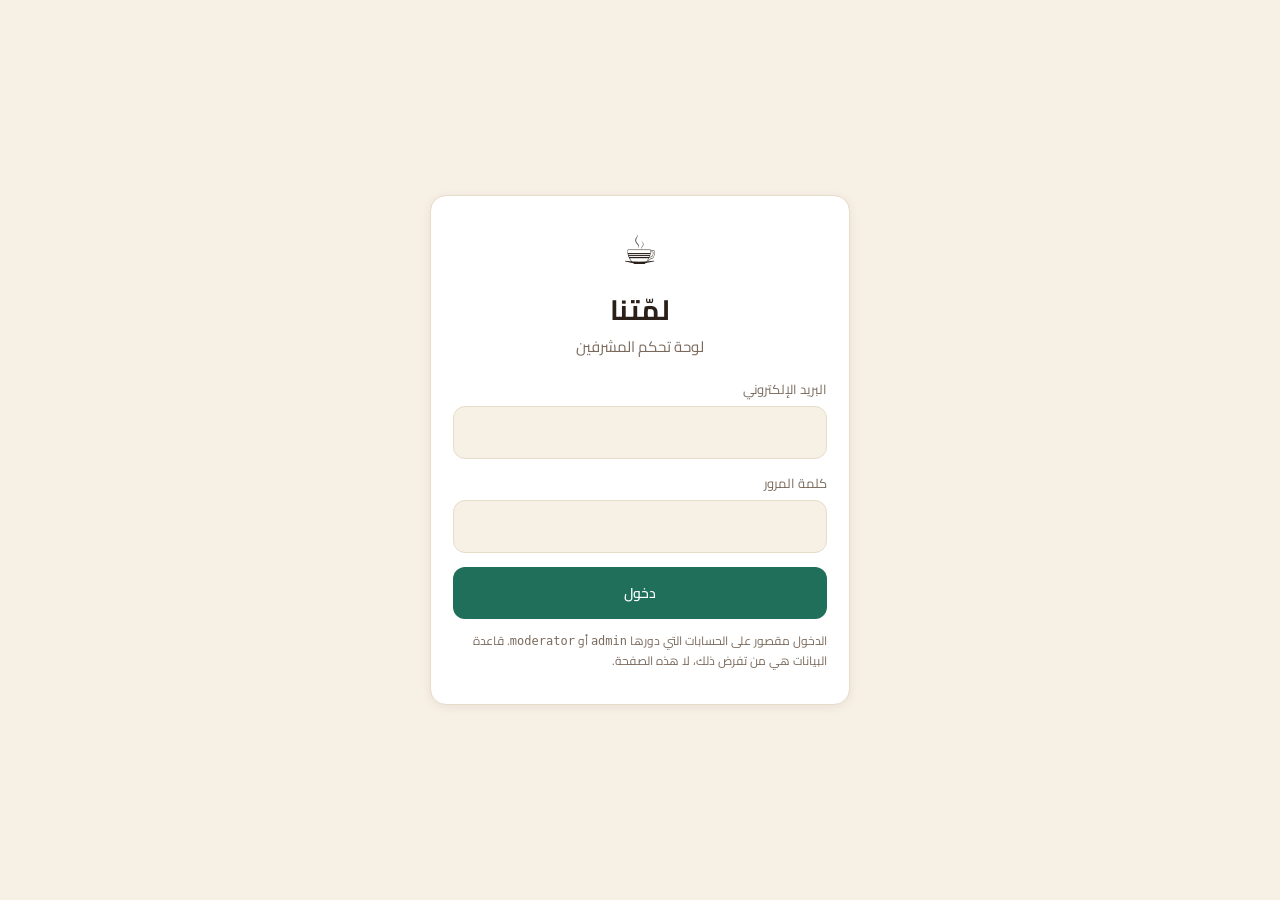
<file: admin/index.html>
<!doctype html>
<html lang="ar" dir="rtl">
<head>
<meta charset="utf-8" />
<meta name="viewport" content="width=device-width, initial-scale=1, viewport-fit=cover" />
<meta name="robots" content="noindex, nofollow" />
<title>لوحة تحكم لمّتنا</title>
<link rel="icon" href="data:image/svg+xml,<svg xmlns='http://www.w3.org/2000/svg' viewBox='0 0 32 32'><text y='26' font-size='26'>☕</text></svg>" />
<link rel="preconnect" href="https://fonts.googleapis.com" />
<link rel="preconnect" href="https://fonts.gstatic.com" crossorigin />
<link href="https://fonts.googleapis.com/css2?family=Cairo:wght@400;600;700&display=swap" rel="stylesheet" />
<link rel="stylesheet" href="./styles.css" />
</head>
<body>
<div id="app" class="app">
  <!-- ============ شاشة الدخول ============ -->
  <section id="view-login" class="center-screen">
    <form id="login-form" class="card login-card" autocomplete="on">
      <div class="brand">
        <span class="brand-mark">☕</span>
        <h1>لمّتنا</h1>
        <p class="muted">لوحة تحكم المشرفين</p>
      </div>

      <div id="config-warning" class="banner warn hidden">
        لم يتم ضبط الاتصال. عدّل <code>config.js</code> وضع رابط Supabase والمفتاح العام (anon).
      </div>

      <label class="field">
        <span>البريد الإلكتروني</span>
        <input id="login-email" type="email" required autocomplete="username" dir="ltr" />
      </label>
      <label class="field">
        <span>كلمة المرور</span>
        <input id="login-password" type="password" required autocomplete="current-password" dir="ltr" />
      </label>

      <button class="btn primary" type="submit" id="login-btn">دخول</button>
      <p id="login-error" class="error hidden"></p>
      <p class="muted tiny">
        الدخول مقصور على الحسابات التي دورها <code>admin</code> أو <code>moderator</code>.
        قاعدة البيانات هي من تفرض ذلك، لا هذه الصفحة.
      </p>
    </form>
  </section>

  <!-- ============ اللوحة ============ -->
  <section id="view-dashboard" class="hidden">
    <header class="topbar">
      <div class="topbar-start">
        <span class="brand-mark small">☕</span>
        <strong>لمّتنا</strong>
        <span class="chip" id="role-chip">—</span>
      </div>
      <div class="topbar-end">
        <span class="muted tiny" id="who">—</span>
        <button class="btn ghost" id="refresh-btn" title="تحديث">⟳</button>
        <button class="btn ghost" id="logout-btn">خروج</button>
      </div>
    </header>

    <nav class="tabs" id="tabs">
      <button class="tab active" data-tab="overview">نظرة عامة</button>
      <button class="tab" data-tab="reports">البلاغات</button>
      <button class="tab" data-tab="rooms">الغرف</button>
      <button class="tab" data-tab="players">اللاعبون</button>
      <button class="tab" data-tab="bans">الحظر</button>
      <button class="tab" data-tab="audit">سجل العمليات</button>
    </nav>

    <main class="content">
      <!-- نظرة عامة -->
      <div class="panel active" id="tab-overview">
        <div class="stat-grid" id="stat-grid"></div>
        <div class="card">
          <h2>حدود الخطة المجانية</h2>
          <div id="quota-list" class="quota-list"></div>
          <p class="muted tiny">
            القيم تقديرية ومقارنة بحدود Supabase المجانية المعلنة في <code>config.js</code>.
            راجع لوحة Supabase للأرقام الرسمية.
          </p>
        </div>
      </div>

      <!-- البلاغات -->
      <div class="panel" id="tab-reports">
        <div class="toolbar">
          <select id="report-status">
            <option value="open">جديدة</option>
            <option value="reviewing">قيد المراجعة</option>
            <option value="resolved">تمت المعالجة</option>
            <option value="rejected">مرفوضة</option>
            <option value="">الكل</option>
          </select>
        </div>
        <div id="reports-list" class="list"></div>
      </div>

      <!-- الغرف -->
      <div class="panel" id="tab-rooms">
        <div class="toolbar">
          <input id="room-search" class="search" placeholder="بحث برمز الغرفة أو الاسم…" />
          <label class="check"><input type="checkbox" id="rooms-open-only" checked /> المفتوحة فقط</label>
        </div>
        <div id="rooms-list" class="list"></div>
      </div>

      <!-- اللاعبون -->
      <div class="panel" id="tab-players">
        <div class="toolbar">
          <input id="player-search" class="search" placeholder="بحث بالاسم المستعار…" />
        </div>
        <div id="players-list" class="list"></div>
      </div>

      <!-- الحظر -->
      <div class="panel" id="tab-bans">
        <div id="bans-list" class="list"></div>
      </div>

      <!-- سجل العمليات -->
      <div class="panel" id="tab-audit">
        <div id="audit-list" class="list"></div>
      </div>
    </main>

    <div id="toast" class="toast hidden"></div>
  </section>
</div>

<script src="./config.js"></script>
<script type="module" src="./app.js"></script>
</body>
</html>
</file>
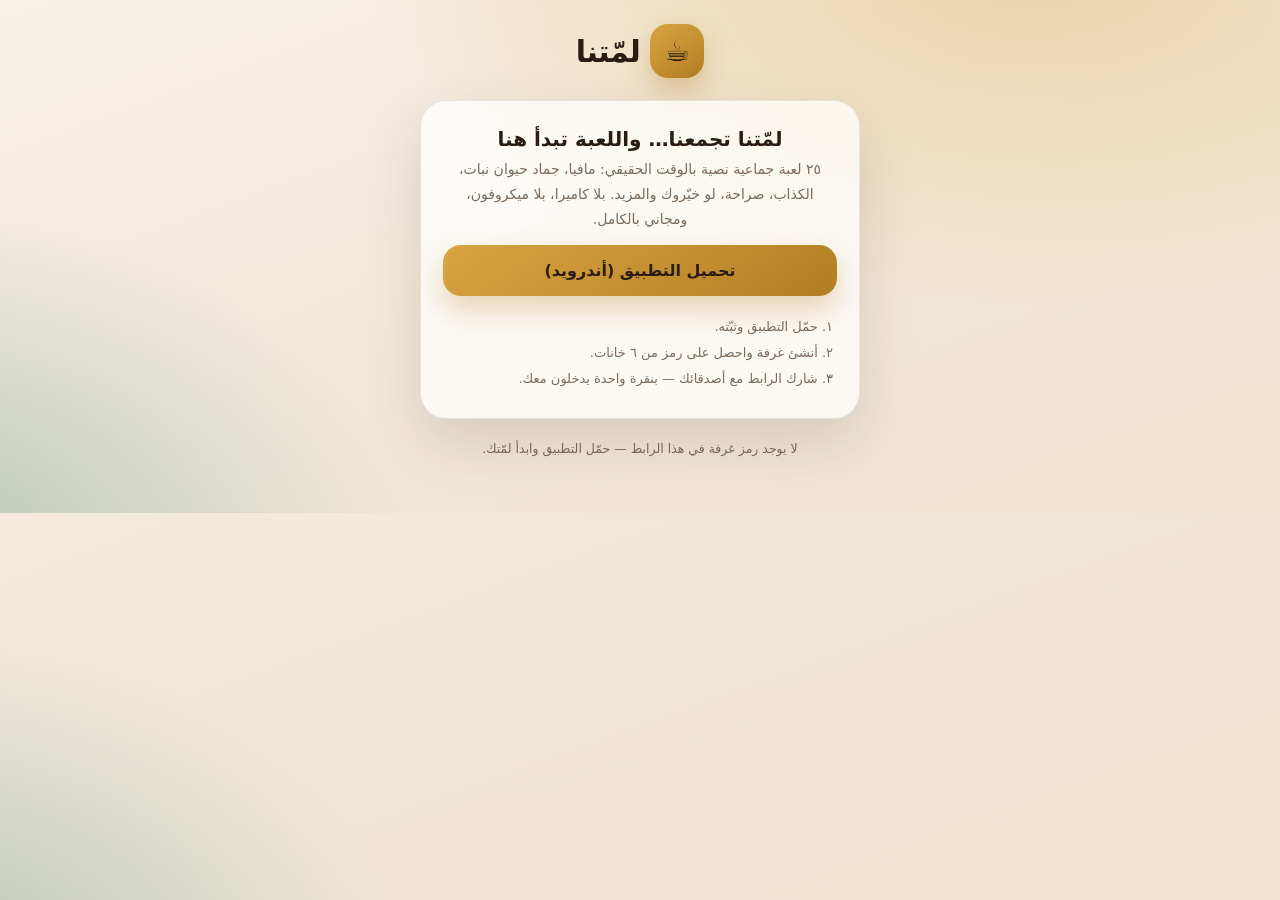
<file: landing/index.html>
<!DOCTYPE html>
<html lang="ar" dir="rtl">
<head>
  <meta charset="utf-8" />
  <meta name="viewport" content="width=device-width, initial-scale=1, viewport-fit=cover" />
  <title>لمّتنا ☕ ألعاب جماعية مع أصدقائك</title>
  <meta name="description" content="لمّتنا — 25 لعبة جماعية نصية بالوقت الحقيقي. بلا كاميرا ولا ميكروفون." />
  <meta name="theme-color" content="#6F4E37" />
  <meta property="og:type" content="website" />
  <meta property="og:title" content="لمّتنا ☕" />
  <meta property="og:description" content="لمّتنا تجمعنا… واللعبة تبدأ هنا." />
  <link rel="stylesheet" href="styles.css" />
</head>
<body>
  <main class="wrap">
    <div class="brand">
      <div class="logo">☕</div>
      <h1>لمّتنا</h1>
    </div>

    <section class="card">
      <h2>لمّتنا تجمعنا… واللعبة تبدأ هنا</h2>
      <p>
        ٢٥ لعبة جماعية نصية بالوقت الحقيقي: مافيا، جماد حيوان نبات، الكذاب،
        صراحة، لو خيّروك والمزيد. بلا كاميرا، بلا ميكروفون، ومجاني بالكامل.
      </p>

      <a class="btn btn-gold" id="download" href="#">تحميل التطبيق (أندرويد)</a>

      <ol class="steps">
        <li>١. حمّل التطبيق وثبّته.</li>
        <li>٢. أنشئ غرفة واحصل على رمز من ٦ خانات.</li>
        <li>٣. شارك الرابط مع أصدقائك — بنقرة واحدة يدخلون معك.</li>
      </ol>
    </section>

    <p class="note" id="note">
      خصوصيتك أولًا: لا نطلب صورًا ولا أرقام هواتف، ويمكنك اللعب كضيف.
    </p>
  </main>

  <script src="config.js"></script>
  <script src="app.js"></script>
</body>
</html>
</file>
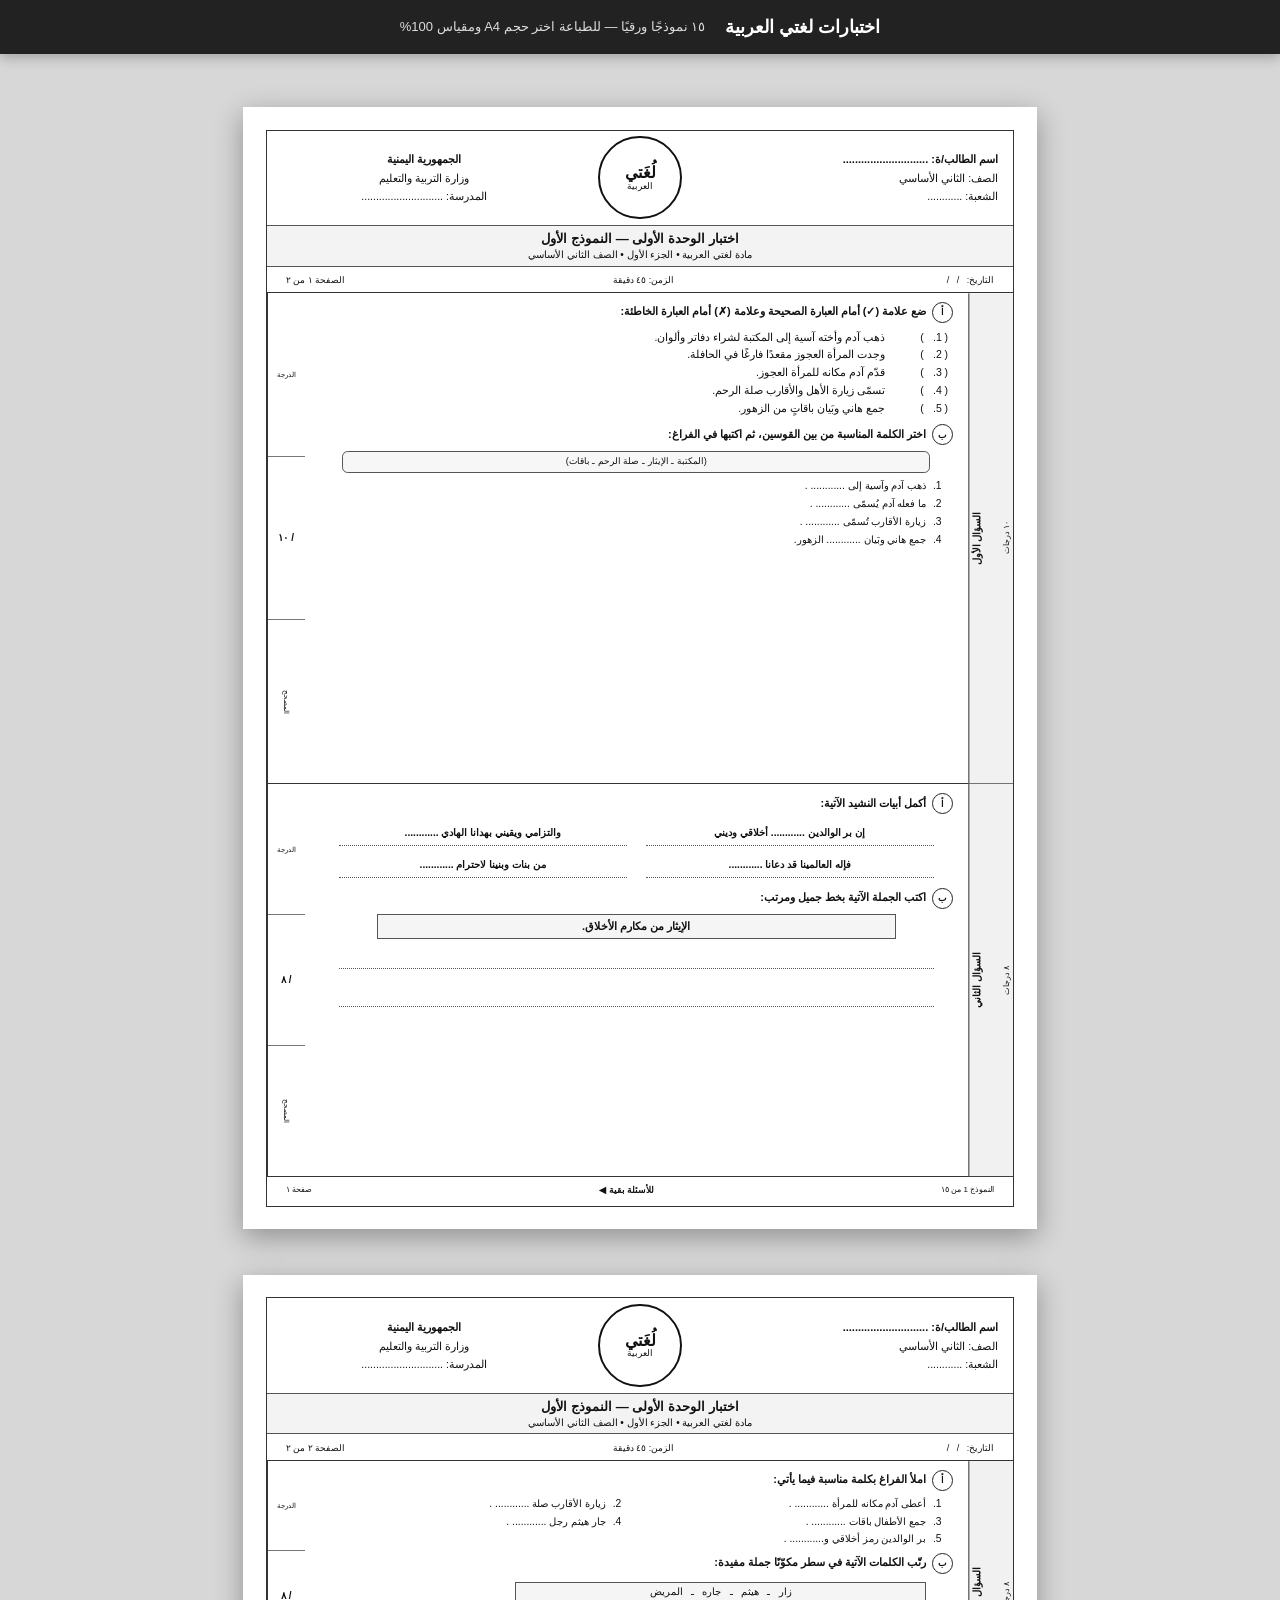
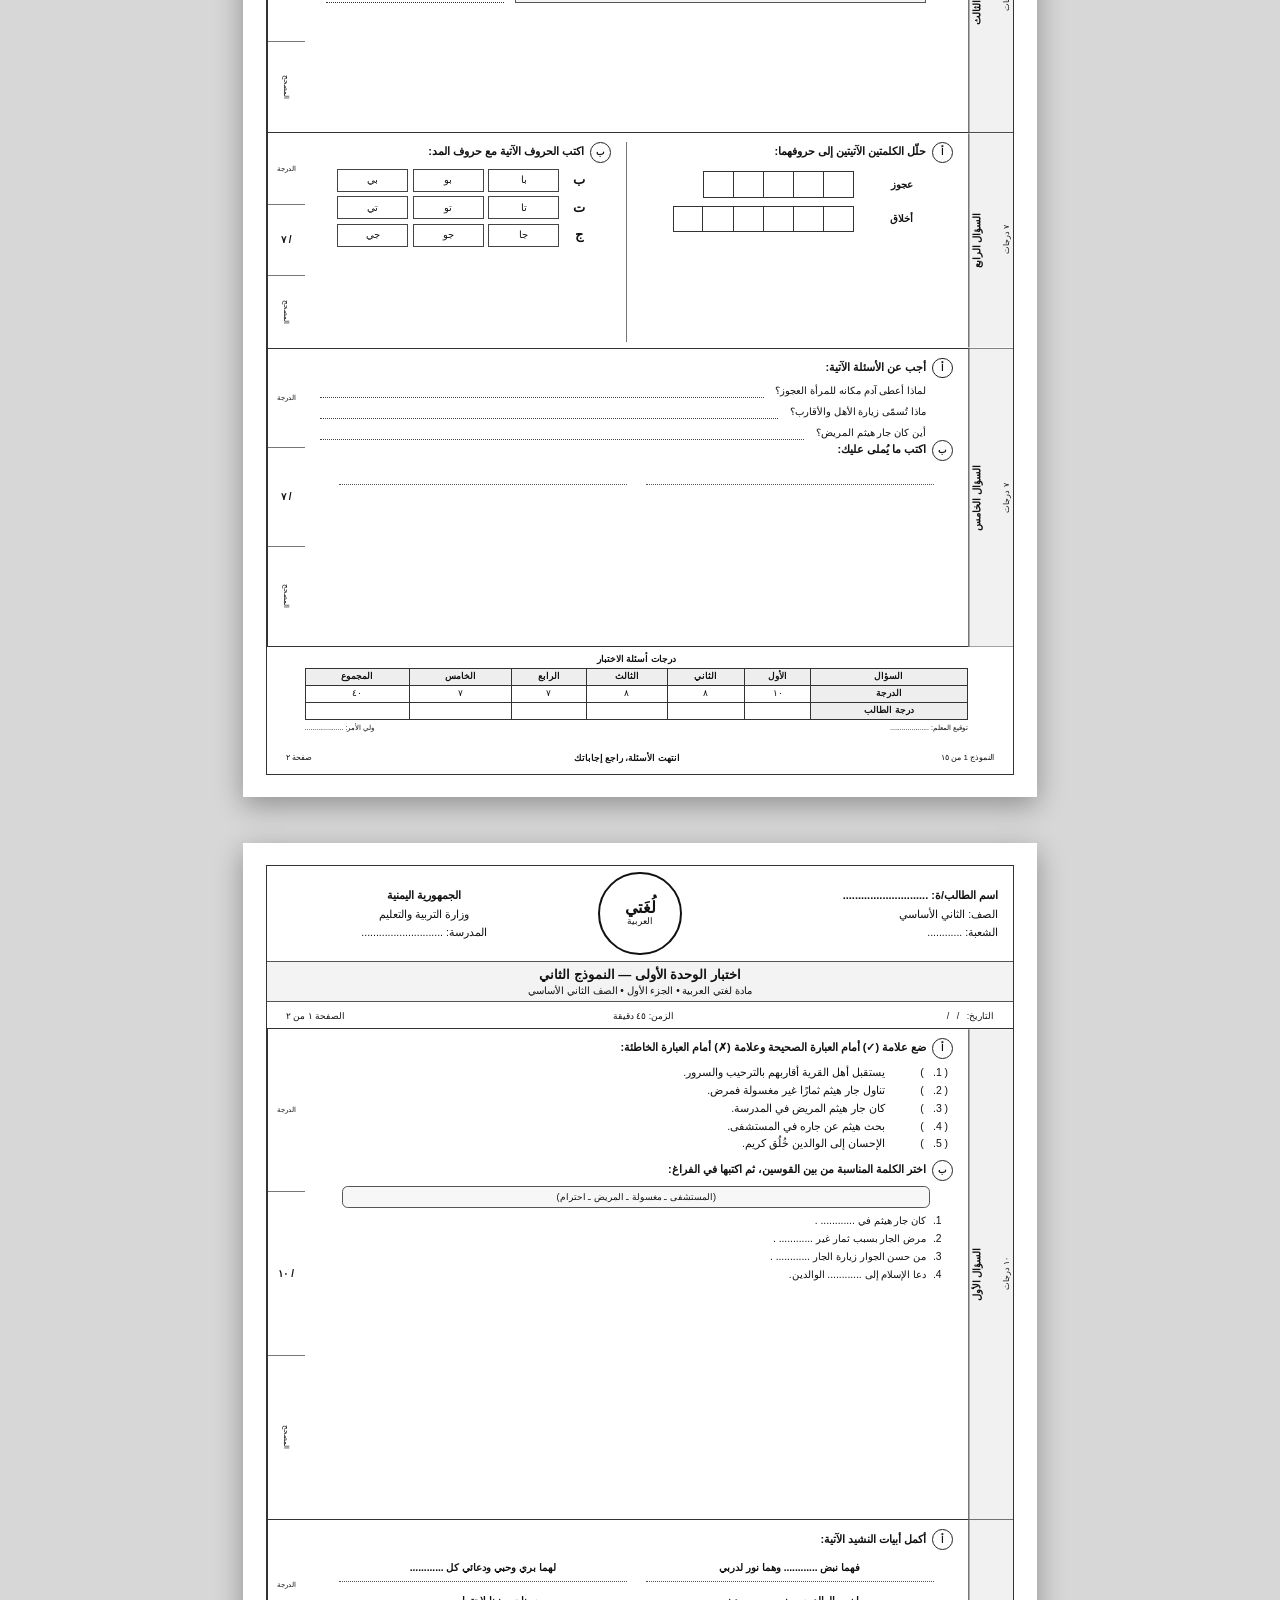
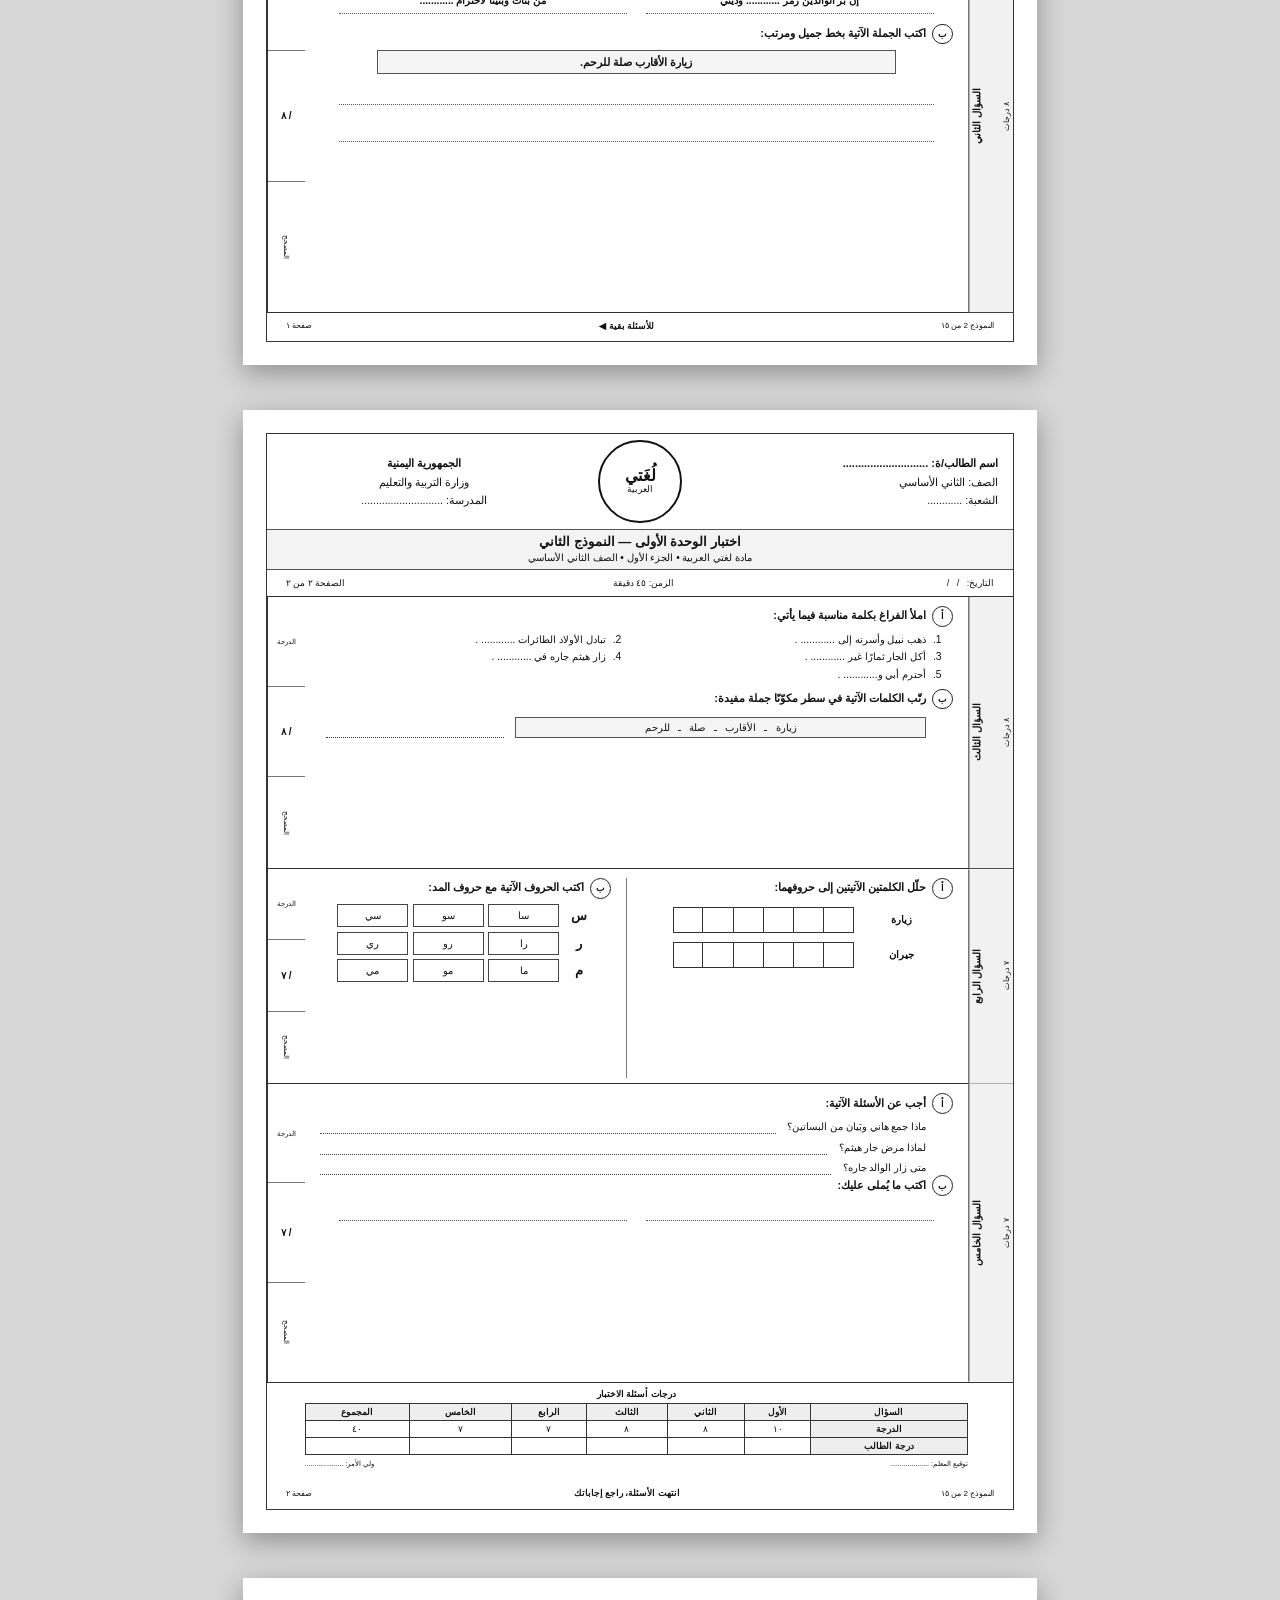
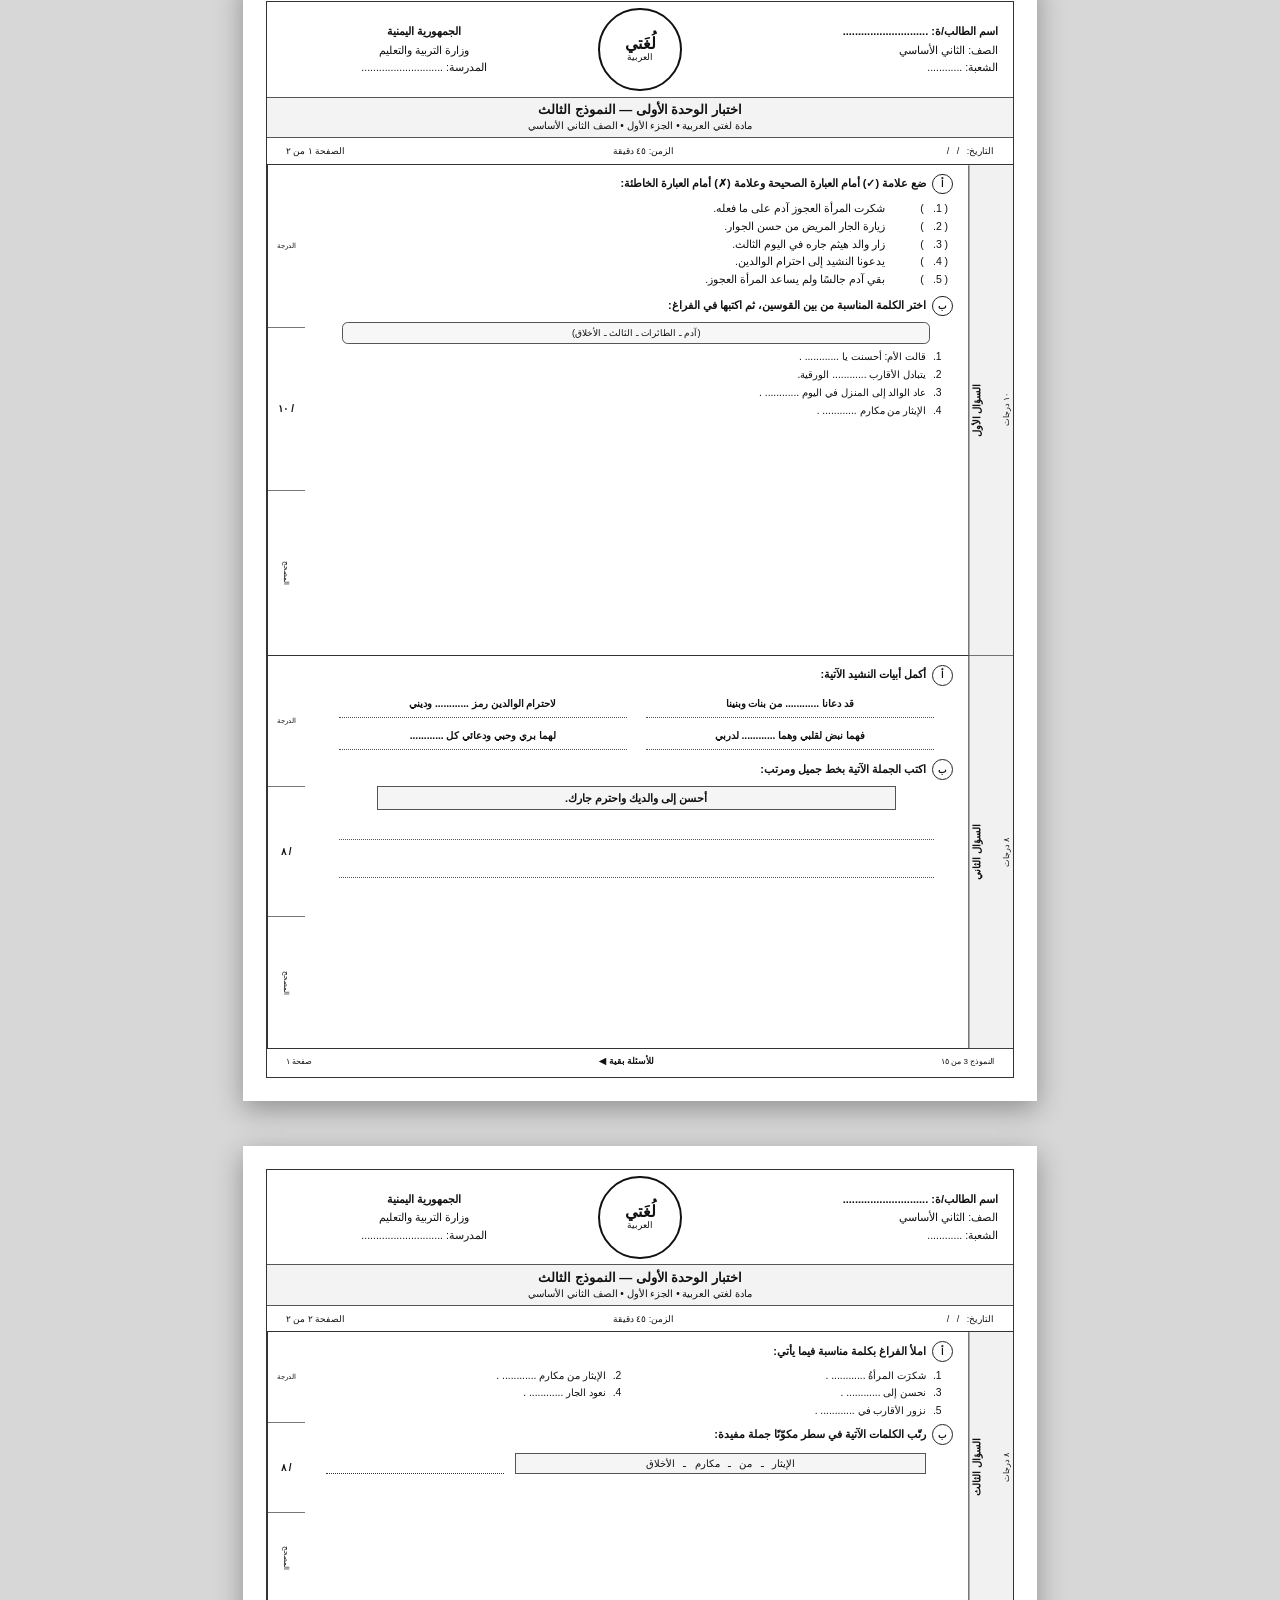
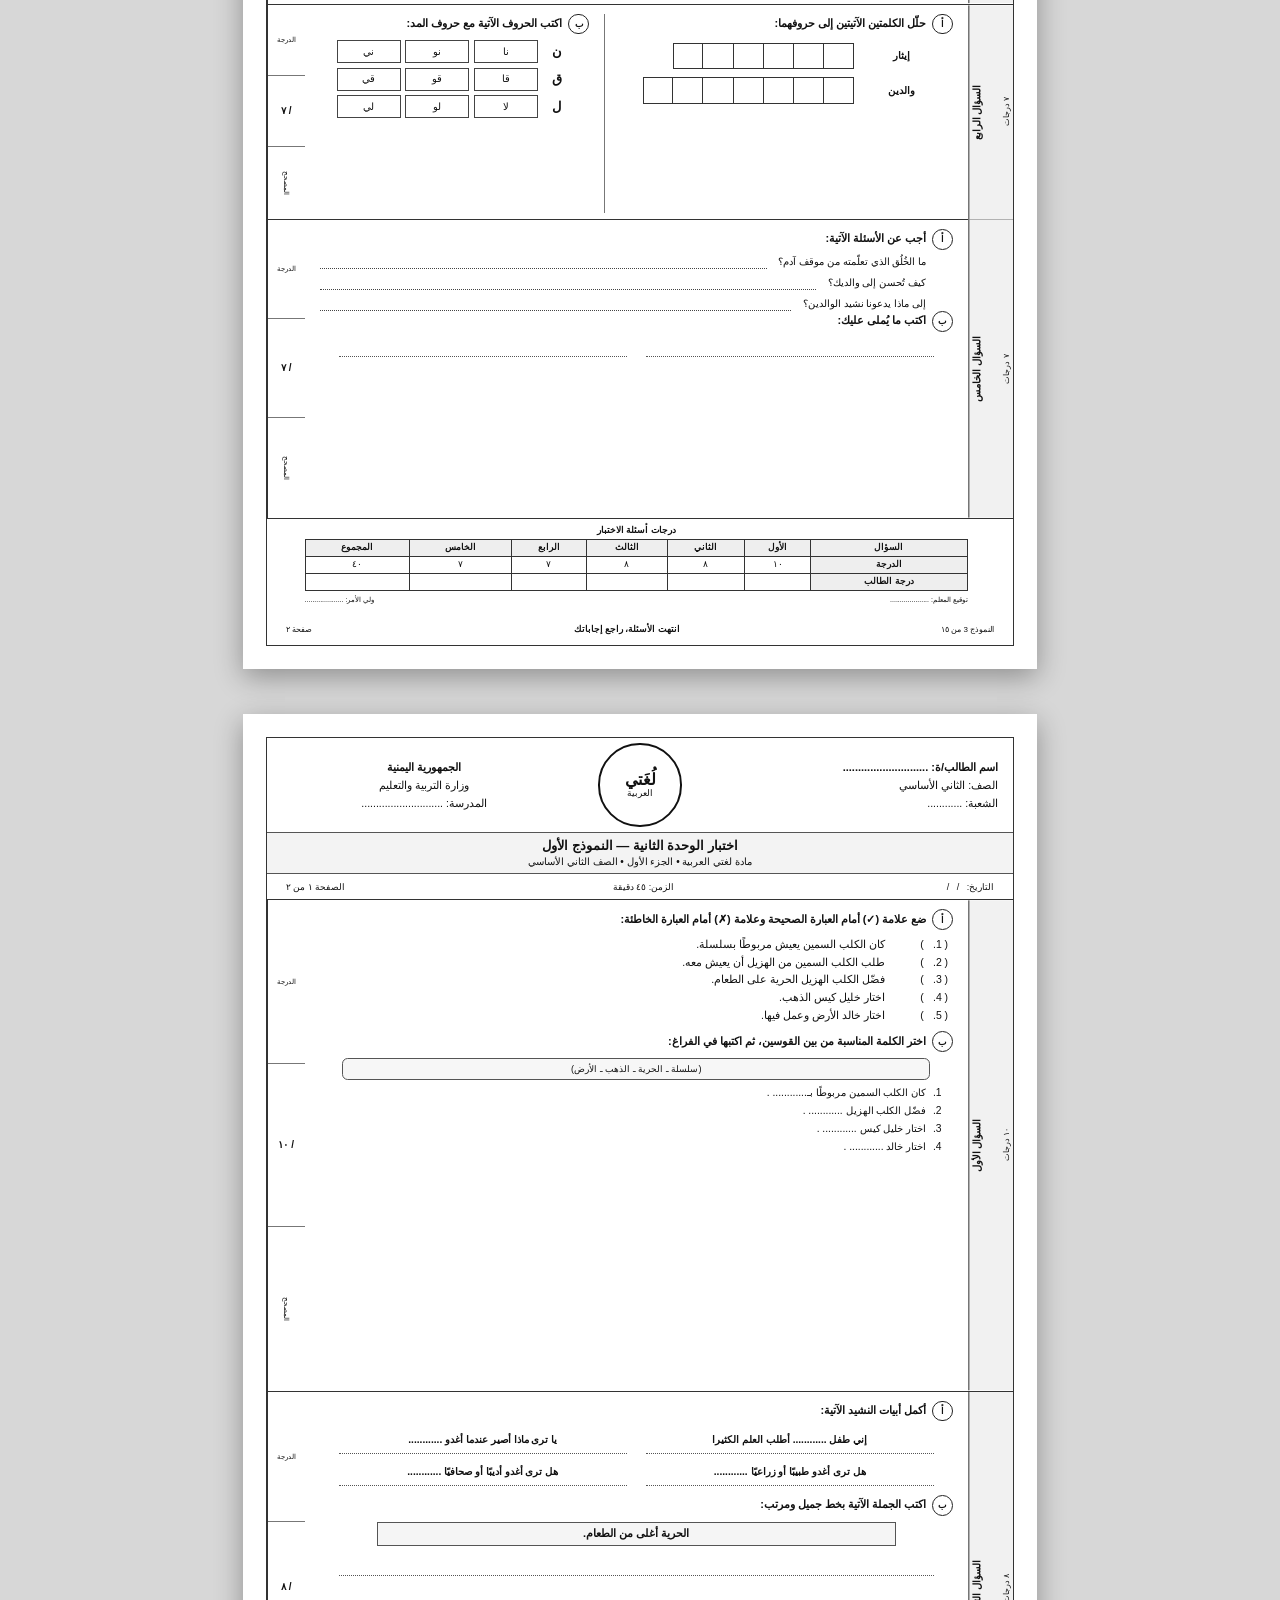
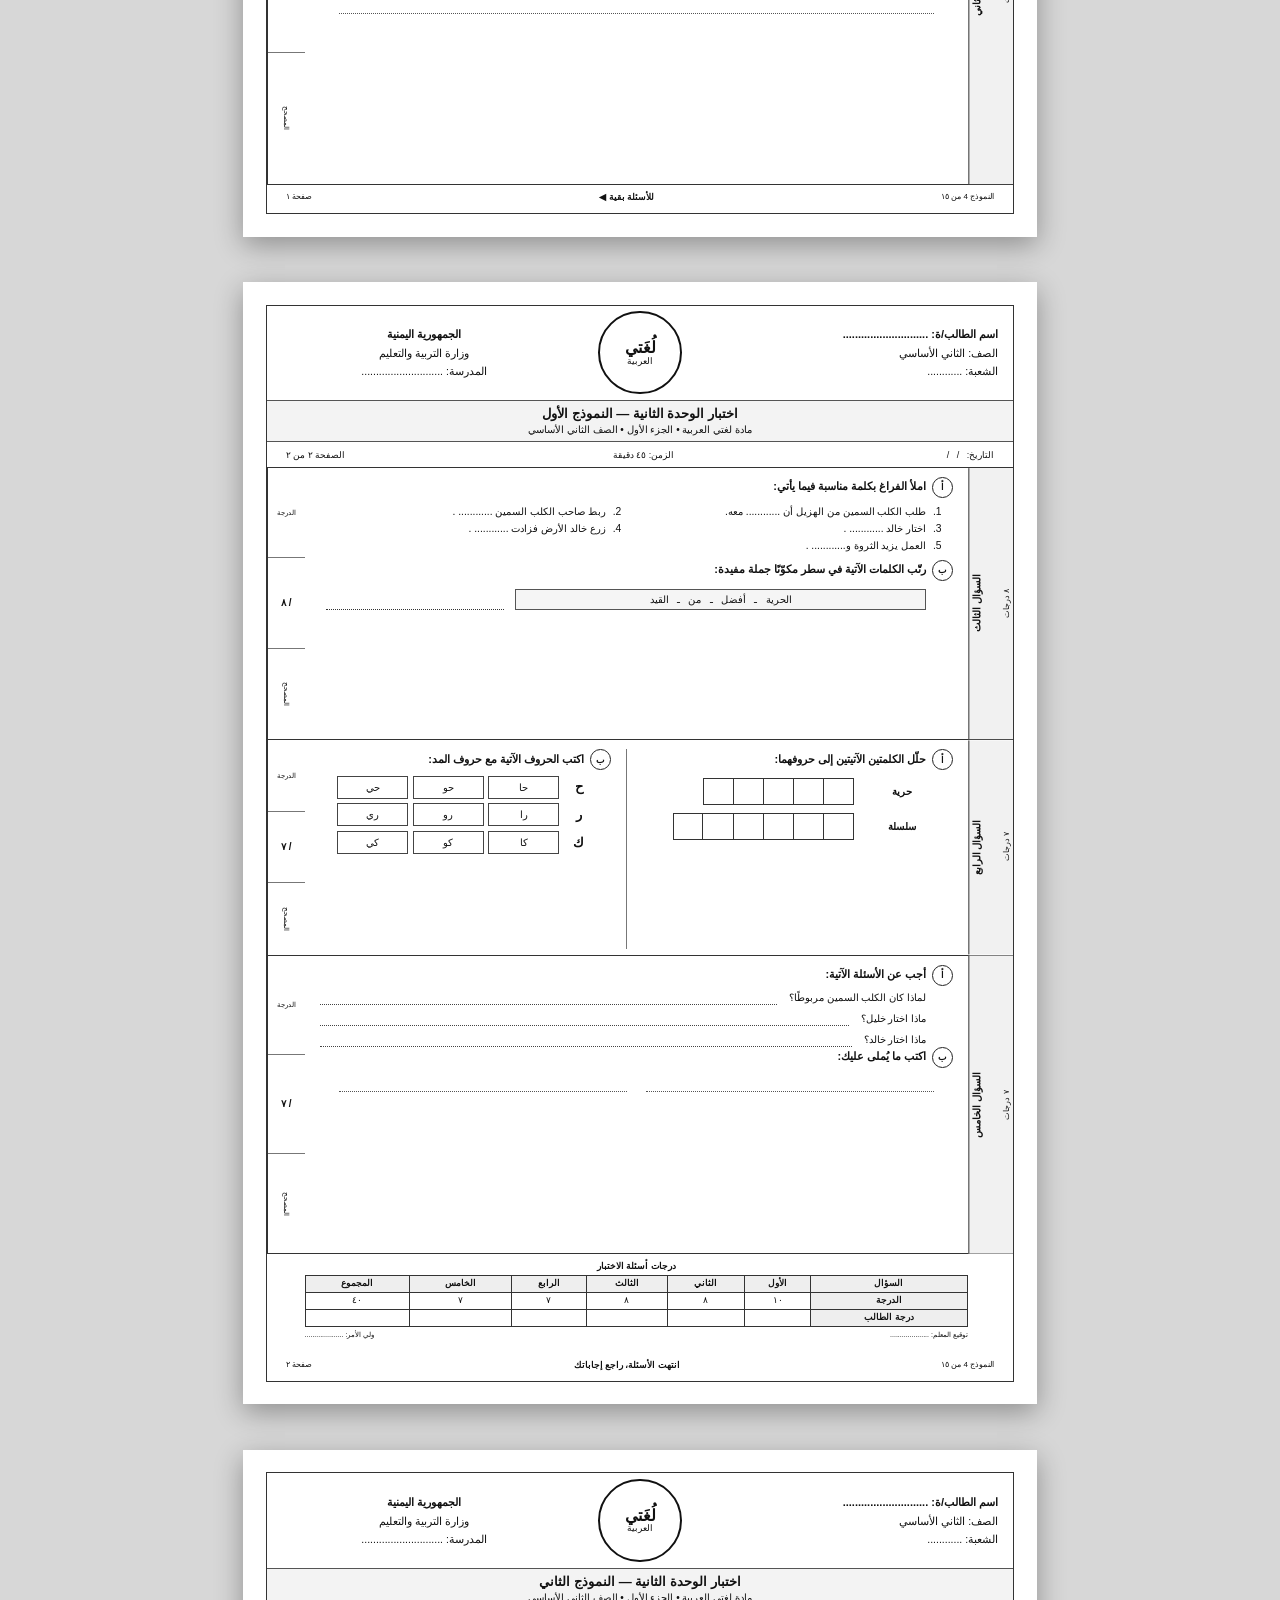
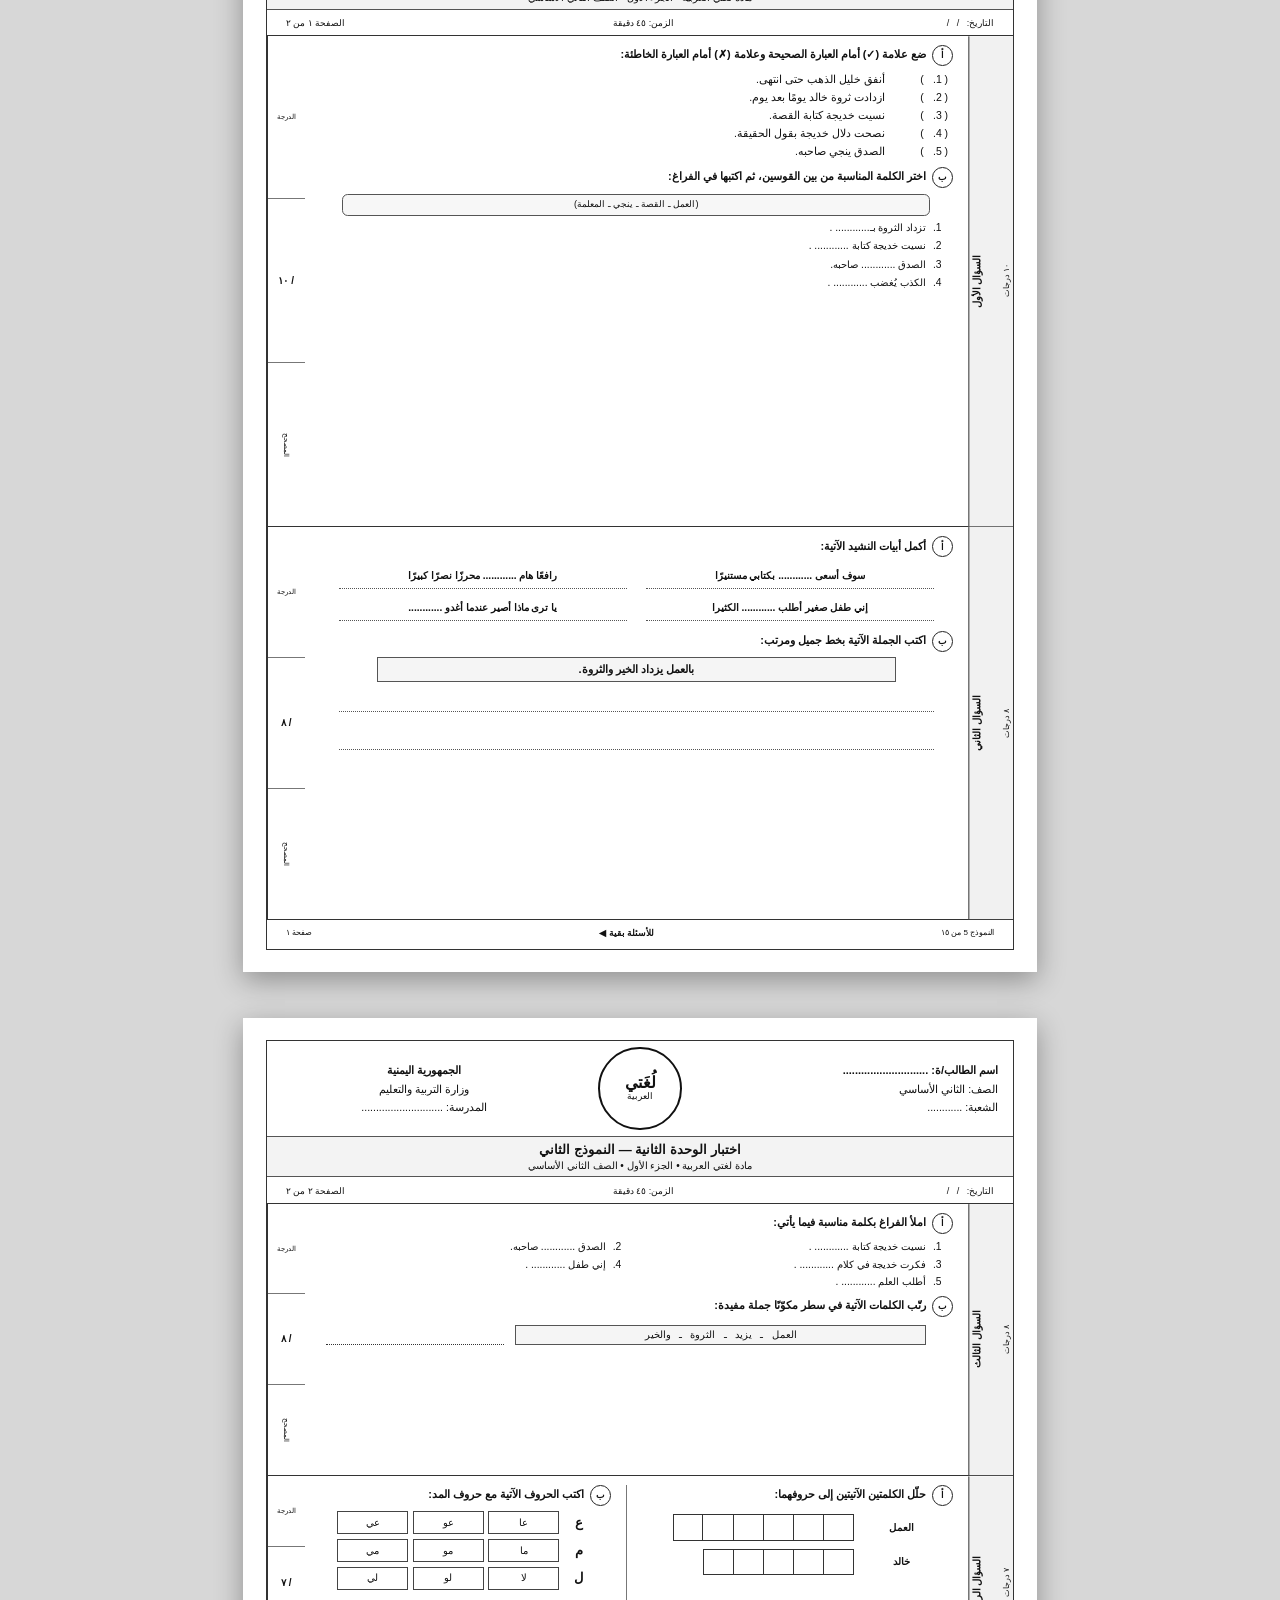
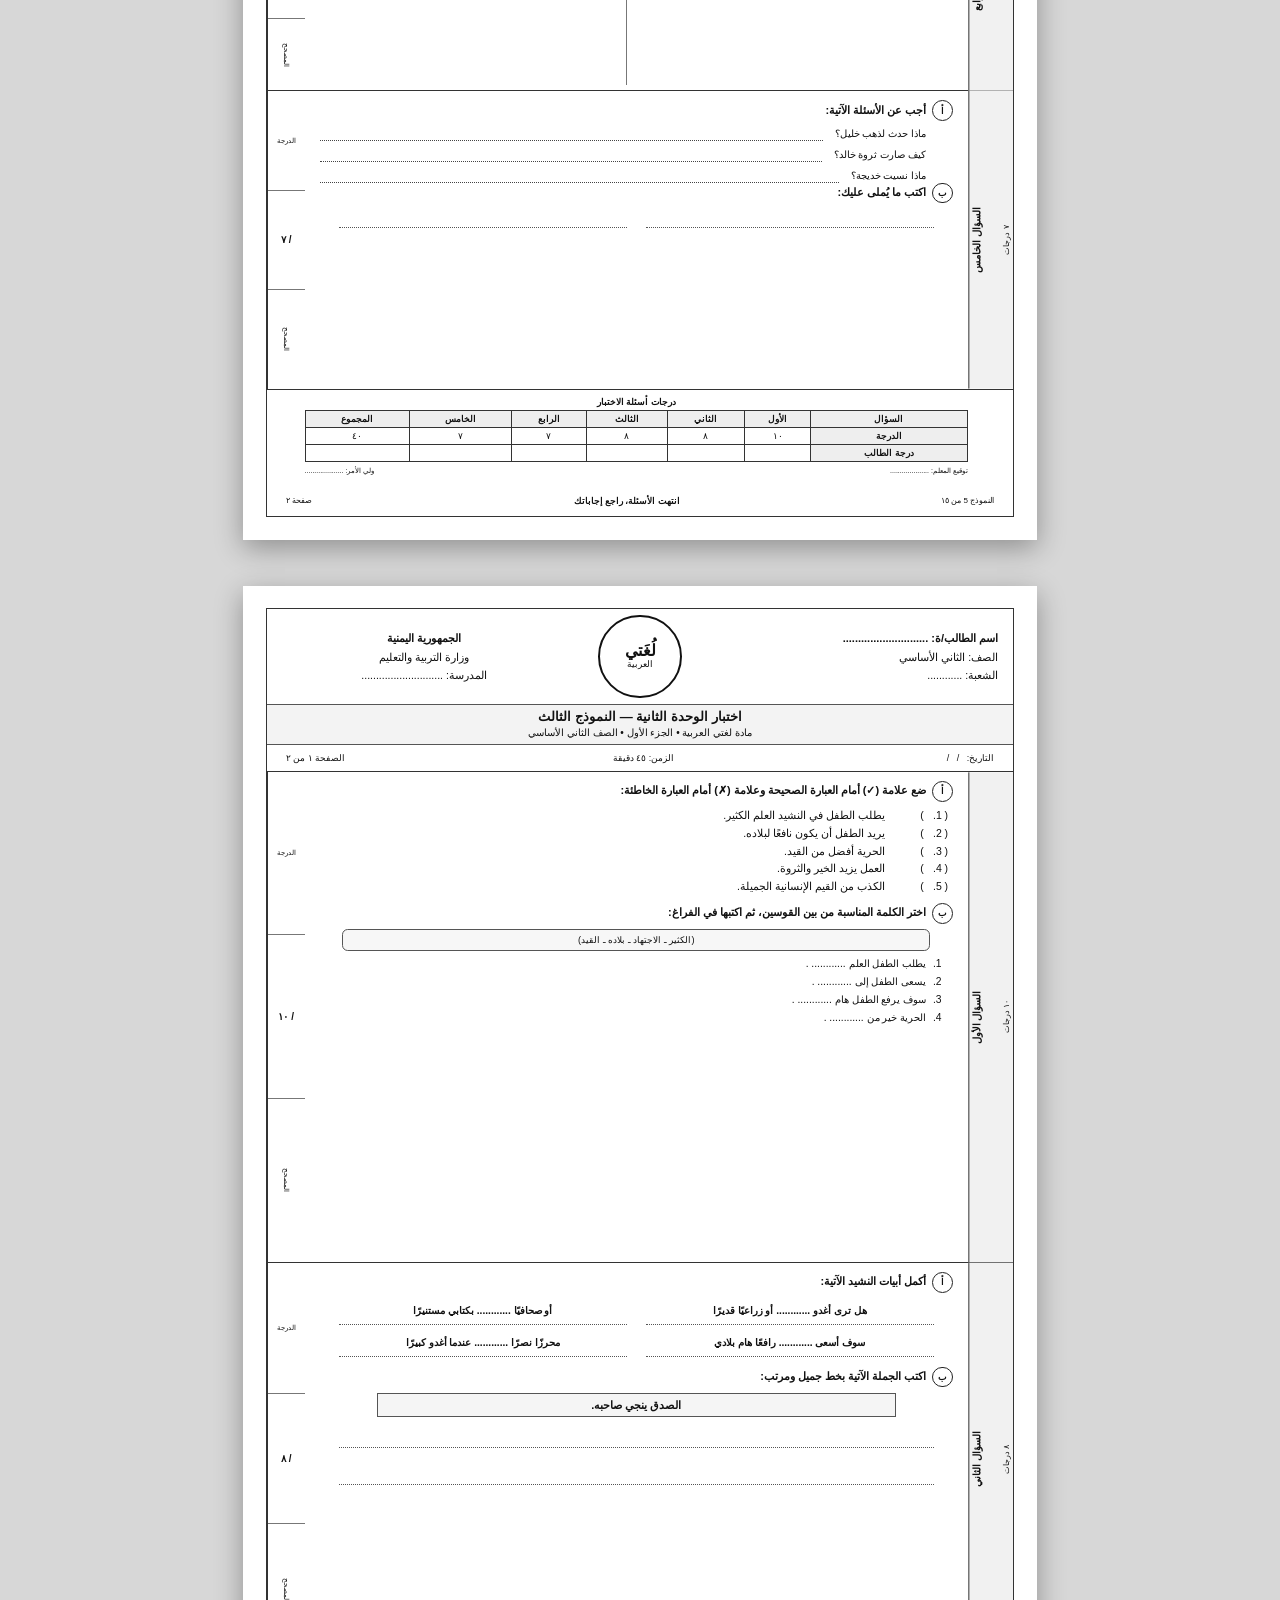
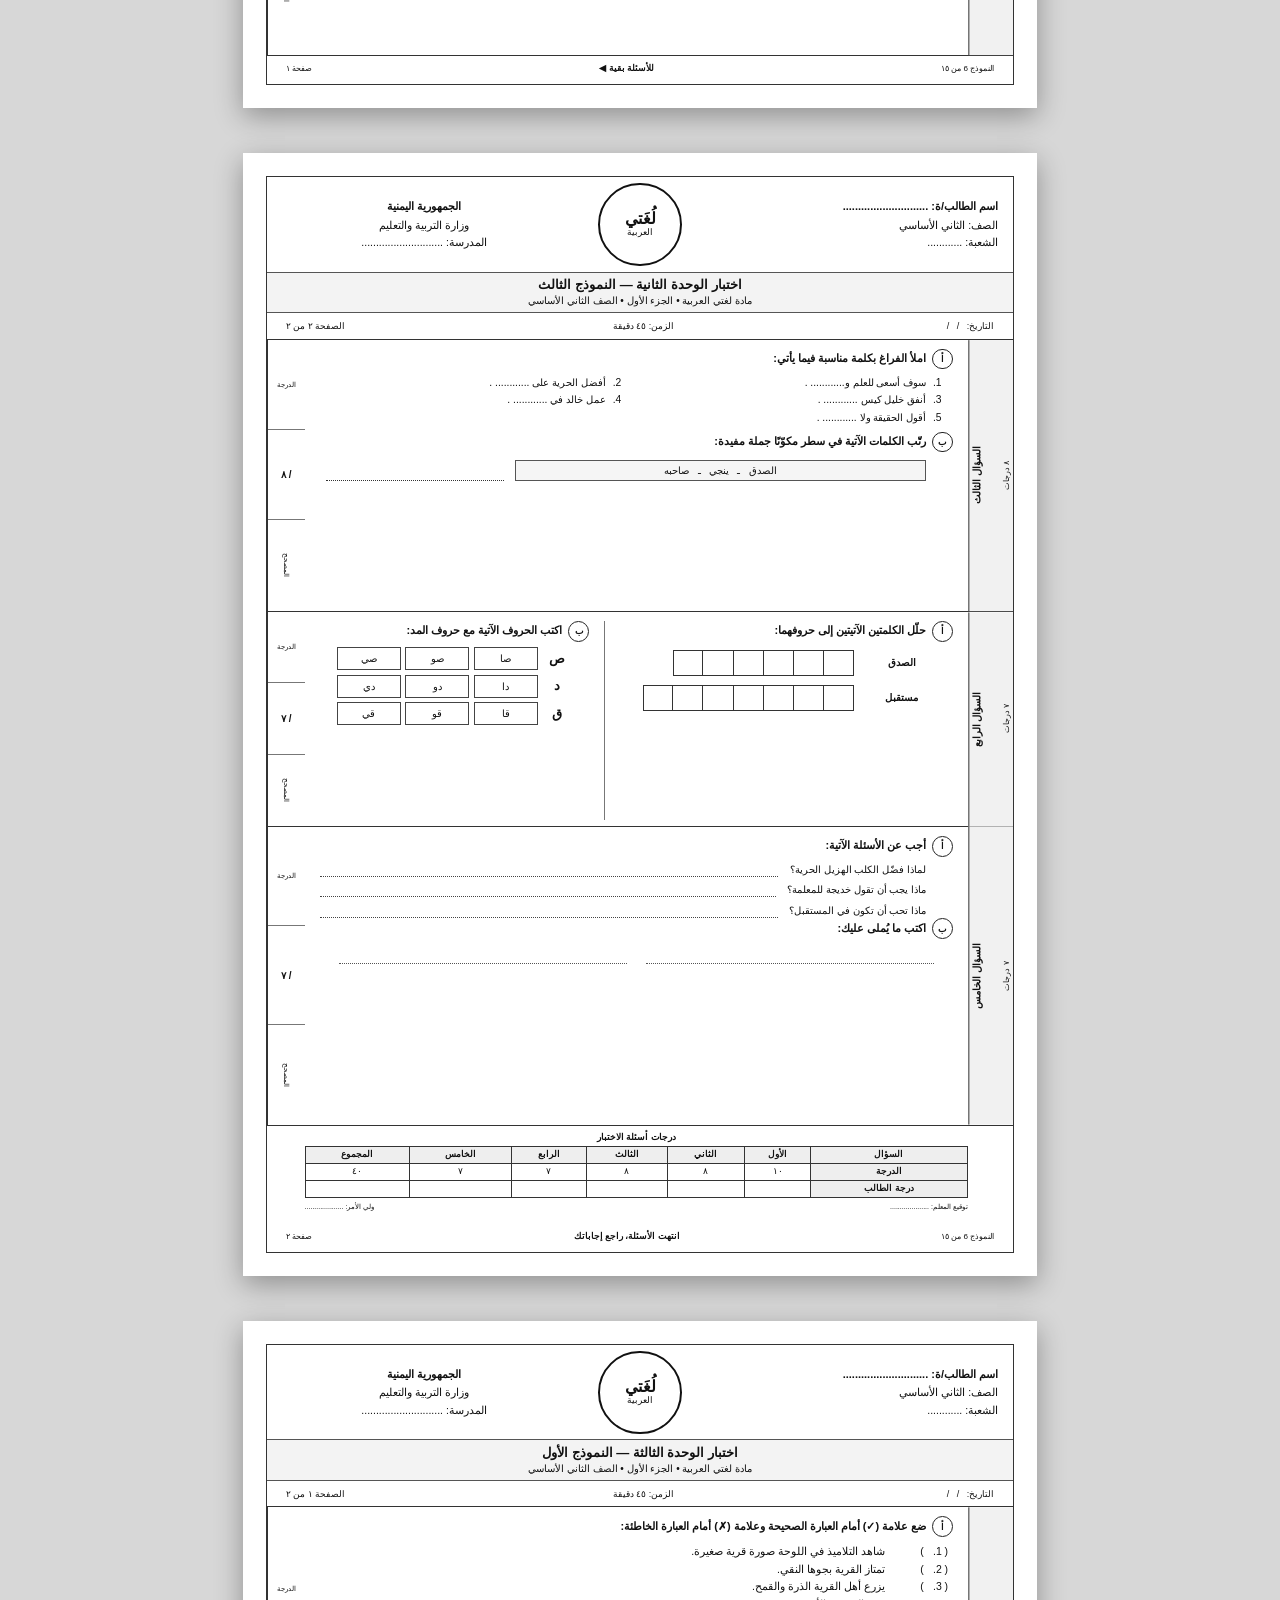
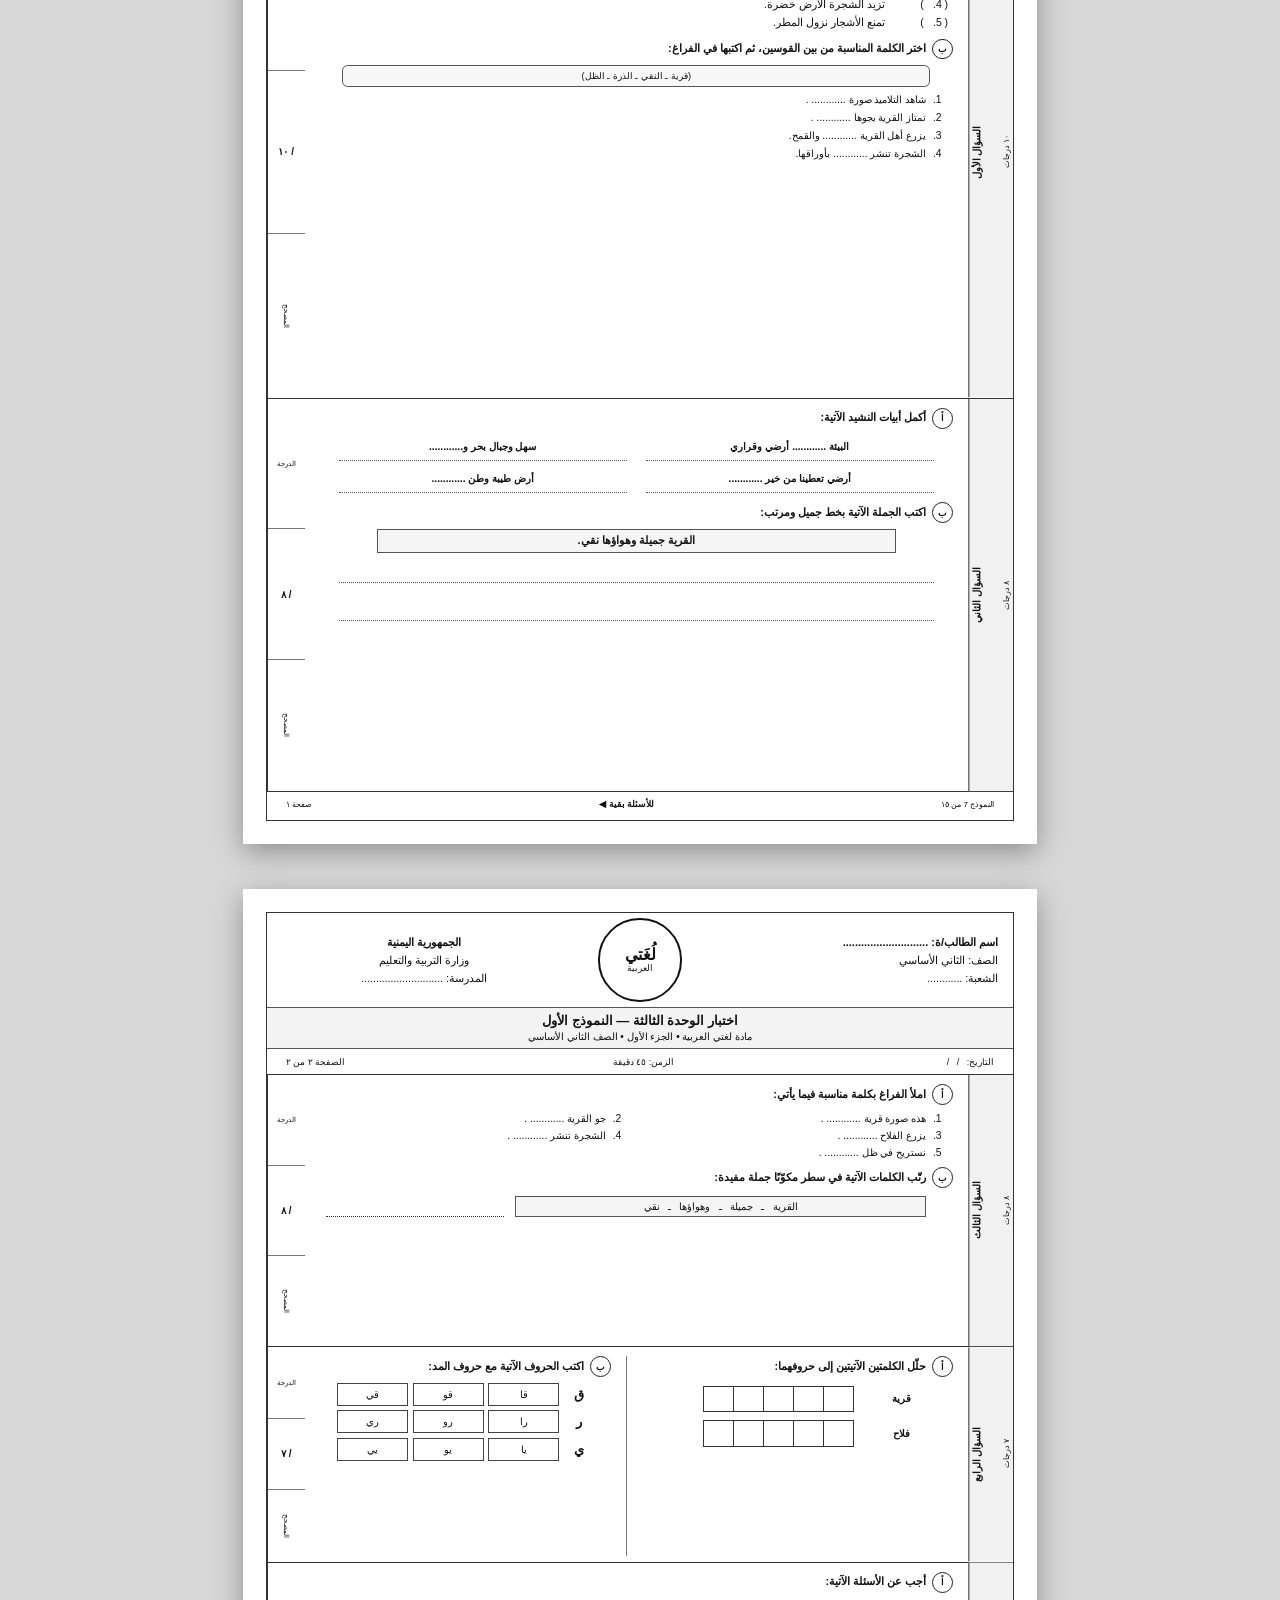
<file: اختبارات-لغتي-للطباعة/index.html>
<!doctype html><html lang="ar" dir="rtl"><head><meta charset="utf-8"><meta name="viewport" content="width=device-width,initial-scale=1"><title>اختبارات لغتي العربية — ١٥ نموذجًا للطباعة</title><link rel="stylesheet" href="styles.css"></head><body><div class="screen-note"><b>اختبارات لغتي العربية</b><span>١٥ نموذجًا ورقيًا — للطباعة اختر حجم A4 ومقياس 100%</span></div><div class="exams">
<section class="exam-page">
    <div class="paper-frame">
    <header class="exam-header">
      <div class="school-fields"><b>اسم الطالب/ة: ............................</b><span>الصف: الثاني الأساسي</span><span>الشعبة: ............</span></div>
      <div class="exam-logo"><span>لُغَتي</span><small>العربية</small></div>
      <div class="ministry"><b>الجمهورية اليمنية</b><span>وزارة التربية والتعليم</span><span>المدرسة: ............................</span></div>
      <div class="exam-caption"><b>اختبار الوحدة الأولى — النموذج الأول</b><span>مادة لغتي العربية • الجزء الأول • الصف الثاني الأساسي</span></div>
      <div class="date-row"><span>التاريخ: &nbsp; / &nbsp; / &nbsp;</span><span>الزمن: ٤٥ دقيقة</span><span>الصفحة ١ من ٢</span></div>
    </header>
    <main class="page-body page-one">
      <section class="question-block q-one">
        <aside class="mark-rail"><span>الدرجة</span><b>/ ١٠</b><i>المصحح</i></aside><div class="question-content">
          <h2><span>أ</span> ضع علامة (✓) أمام العبارة الصحيحة وعلامة (✗) أمام العبارة الخاطئة:</h2>
          <ol class="statement-list"><li><span class="answer-bracket">( &nbsp;&nbsp;&nbsp; )</span>ذهب آدم وأخته آسية إلى المكتبة لشراء دفاتر وألوان.</li><li><span class="answer-bracket">( &nbsp;&nbsp;&nbsp; )</span>وجدت المرأة العجوز مقعدًا فارغًا في الحافلة.</li><li><span class="answer-bracket">( &nbsp;&nbsp;&nbsp; )</span>قدّم آدم مكانه للمرأة العجوز.</li><li><span class="answer-bracket">( &nbsp;&nbsp;&nbsp; )</span>تسمّى زيارة الأهل والأقارب صلة الرحم.</li><li><span class="answer-bracket">( &nbsp;&nbsp;&nbsp; )</span>جمع هاني وبَيان باقاتٍ من الزهور.</li></ol>
          <h2><span>ب</span> اختر الكلمة المناسبة من بين القوسين، ثم اكتبها في الفراغ:</h2>
          <div class="word-bank">(المكتبة ـ الإيثار ـ صلة الرحم ـ باقات)</div><ol class="alpha-list"><li>ذهب آدم وآسية إلى ............ .</li><li>ما فعله آدم يُسمّى ............ .</li><li>زيارة الأقارب تُسمّى ............ .</li><li>جمع هاني وبَيان ............ الزهور.</li></ol>
        </div><aside class="question-rail"><b>السؤال الأول</b><span>١٠ درجات</span></aside>
      </section>
      <section class="question-block q-two">
        <aside class="mark-rail"><span>الدرجة</span><b>/ ٨</b><i>المصحح</i></aside><div class="question-content">
          <h2><span>أ</span> أكمل أبيات النشيد الآتية:</h2>
          <div class="poem-lines"><div><span>إن بر الوالدين ............ أخلاقي وديني</span></div><div><span>والتزامي ويقيني بهدانا الهادي ............</span></div><div><span>فإله العالمينا قد دعانا ............</span></div><div><span>من بنات وبنينا لاحترام ............</span></div></div>
          <h2><span>ب</span> اكتب الجملة الآتية بخط جميل ومرتب:</h2>
          <div class="copy-source">الإيثار من مكارم الأخلاق.</div>
          <div class="handwriting-lines"><i></i><i></i></div>
        </div><aside class="question-rail"><b>السؤال الثاني</b><span>٨ درجات</span></aside>
      </section>
    </main>
    <footer class="page-footer"><span>النموذج 1 من ١٥</span><b>للأسئلة بقية ◀</b><span>صفحة ١</span></footer>
    </div></section>
<section class="exam-page">
    <div class="paper-frame">
    <header class="exam-header">
      <div class="school-fields"><b>اسم الطالب/ة: ............................</b><span>الصف: الثاني الأساسي</span><span>الشعبة: ............</span></div>
      <div class="exam-logo"><span>لُغَتي</span><small>العربية</small></div>
      <div class="ministry"><b>الجمهورية اليمنية</b><span>وزارة التربية والتعليم</span><span>المدرسة: ............................</span></div>
      <div class="exam-caption"><b>اختبار الوحدة الأولى — النموذج الأول</b><span>مادة لغتي العربية • الجزء الأول • الصف الثاني الأساسي</span></div>
      <div class="date-row"><span>التاريخ: &nbsp; / &nbsp; / &nbsp;</span><span>الزمن: ٤٥ دقيقة</span><span>الصفحة ٢ من ٢</span></div>
    </header>
    <main class="page-body page-two">
      <section class="question-block q-three">
        <aside class="mark-rail"><span>الدرجة</span><b>/ ٨</b><i>المصحح</i></aside><div class="question-content">
          <h2><span>أ</span> املأ الفراغ بكلمة مناسبة فيما يأتي:</h2>
          <ol class="fill-list"><li>أعطى آدم مكانه للمرأة ............ .</li><li>زيارة الأقارب صلة ............ .</li><li>جمع الأطفال باقات ............ .</li><li>جار هيثم رجل ............ .</li><li>بر الوالدين رمز أخلاقي و............ .</li></ol>
          <h2><span>ب</span> رتّب الكلمات الآتية في سطر مكوّنًا جملة مفيدة:</h2>
          <div class="arrange-words">زار &nbsp; ـ &nbsp; هيثم &nbsp; ـ &nbsp; جاره &nbsp; ـ &nbsp; المريض</div><div class="long-answer"></div>
        </div><aside class="question-rail"><b>السؤال الثالث</b><span>٨ درجات</span></aside>
      </section>
      <section class="question-block q-four">
        <aside class="mark-rail"><span>الدرجة</span><b>/ ٧</b><i>المصحح</i></aside><div class="question-content split-skills">
          <div><h2><span>أ</span> حلّل الكلمتين الآتيتين إلى حروفهما:</h2><div class="analysis-row"><b>عجوز</b><span><i></i><i></i><i></i><i></i><i></i></span></div><div class="analysis-row"><b>أخلاق</b><span><i></i><i></i><i></i><i></i><i></i><i></i></span></div></div>
          <div><h2><span>ب</span> اكتب الحروف الآتية مع حروف المد:</h2><div class="madd-row"><b>ب</b><span>با</span><span>بو</span><span>بي</span></div><div class="madd-row"><b>ت</b><span>تا</span><span>تو</span><span>تي</span></div><div class="madd-row"><b>ج</b><span>جا</span><span>جو</span><span>جي</span></div></div>
        </div><aside class="question-rail"><b>السؤال الرابع</b><span>٧ درجات</span></aside>
      </section>
      <section class="question-block q-five">
        <aside class="mark-rail"><span>الدرجة</span><b>/ ٧</b><i>المصحح</i></aside><div class="question-content">
          <h2><span>أ</span> أجب عن الأسئلة الآتية:</h2>
          <ol class="comprehension-list"><li><span>لماذا أعطى آدم مكانه للمرأة العجوز؟</span><i></i></li><li><span>ماذا تُسمّى زيارة الأهل والأقارب؟</span><i></i></li><li><span>أين كان جار هيثم المريض؟</span><i></i></li></ol>
          <h2><span>ب</span> اكتب ما يُملى عليك:</h2>
          <div class="dictation-lines"><i></i><i></i></div>
        </div><aside class="question-rail"><b>السؤال الخامس</b><span>٧ درجات</span></aside>
      </section>
      <section class="score-area"><table class="score-table"><caption>درجات أسئلة الاختبار</caption><tr><th>السؤال</th><th>الأول</th><th>الثاني</th><th>الثالث</th><th>الرابع</th><th>الخامس</th><th>المجموع</th></tr><tr><th>الدرجة</th><td>١٠</td><td>٨</td><td>٨</td><td>٧</td><td>٧</td><td>٤٠</td></tr><tr><th>درجة الطالب</th><td></td><td></td><td></td><td></td><td></td><td></td></tr></table><div class="signatures"><span>توقيع المعلم: ....................</span><span>ولي الأمر: ....................</span></div></section>
    </main>
    <footer class="page-footer"><span>النموذج 1 من ١٥</span><b>انتهت الأسئلة، راجع إجاباتك</b><span>صفحة ٢</span></footer>
    </div></section>
<section class="exam-page">
    <div class="paper-frame">
    <header class="exam-header">
      <div class="school-fields"><b>اسم الطالب/ة: ............................</b><span>الصف: الثاني الأساسي</span><span>الشعبة: ............</span></div>
      <div class="exam-logo"><span>لُغَتي</span><small>العربية</small></div>
      <div class="ministry"><b>الجمهورية اليمنية</b><span>وزارة التربية والتعليم</span><span>المدرسة: ............................</span></div>
      <div class="exam-caption"><b>اختبار الوحدة الأولى — النموذج الثاني</b><span>مادة لغتي العربية • الجزء الأول • الصف الثاني الأساسي</span></div>
      <div class="date-row"><span>التاريخ: &nbsp; / &nbsp; / &nbsp;</span><span>الزمن: ٤٥ دقيقة</span><span>الصفحة ١ من ٢</span></div>
    </header>
    <main class="page-body page-one">
      <section class="question-block q-one">
        <aside class="mark-rail"><span>الدرجة</span><b>/ ١٠</b><i>المصحح</i></aside><div class="question-content">
          <h2><span>أ</span> ضع علامة (✓) أمام العبارة الصحيحة وعلامة (✗) أمام العبارة الخاطئة:</h2>
          <ol class="statement-list"><li><span class="answer-bracket">( &nbsp;&nbsp;&nbsp; )</span>يستقبل أهل القرية أقاربهم بالترحيب والسرور.</li><li><span class="answer-bracket">( &nbsp;&nbsp;&nbsp; )</span>تناول جار هيثم ثمارًا غير مغسولة فمرض.</li><li><span class="answer-bracket">( &nbsp;&nbsp;&nbsp; )</span>كان جار هيثم المريض في المدرسة.</li><li><span class="answer-bracket">( &nbsp;&nbsp;&nbsp; )</span>بحث هيثم عن جاره في المستشفى.</li><li><span class="answer-bracket">( &nbsp;&nbsp;&nbsp; )</span>الإحسان إلى الوالدين خُلُق كريم.</li></ol>
          <h2><span>ب</span> اختر الكلمة المناسبة من بين القوسين، ثم اكتبها في الفراغ:</h2>
          <div class="word-bank">(المستشفى ـ مغسولة ـ المريض ـ احترام)</div><ol class="alpha-list"><li>كان جار هيثم في ............ .</li><li>مرض الجار بسبب ثمار غير ............ .</li><li>من حسن الجوار زيارة الجار ............ .</li><li>دعا الإسلام إلى ............ الوالدين.</li></ol>
        </div><aside class="question-rail"><b>السؤال الأول</b><span>١٠ درجات</span></aside>
      </section>
      <section class="question-block q-two">
        <aside class="mark-rail"><span>الدرجة</span><b>/ ٨</b><i>المصحح</i></aside><div class="question-content">
          <h2><span>أ</span> أكمل أبيات النشيد الآتية:</h2>
          <div class="poem-lines"><div><span>فهما نبض ............ وهما نور لدربي</span></div><div><span>لهما بري وحبي ودعائي كل ............</span></div><div><span>إن بر الوالدين رمز ............ وديني</span></div><div><span>من بنات وبنينا لاحترام ............</span></div></div>
          <h2><span>ب</span> اكتب الجملة الآتية بخط جميل ومرتب:</h2>
          <div class="copy-source">زيارة الأقارب صلة للرحم.</div>
          <div class="handwriting-lines"><i></i><i></i></div>
        </div><aside class="question-rail"><b>السؤال الثاني</b><span>٨ درجات</span></aside>
      </section>
    </main>
    <footer class="page-footer"><span>النموذج 2 من ١٥</span><b>للأسئلة بقية ◀</b><span>صفحة ١</span></footer>
    </div></section>
<section class="exam-page">
    <div class="paper-frame">
    <header class="exam-header">
      <div class="school-fields"><b>اسم الطالب/ة: ............................</b><span>الصف: الثاني الأساسي</span><span>الشعبة: ............</span></div>
      <div class="exam-logo"><span>لُغَتي</span><small>العربية</small></div>
      <div class="ministry"><b>الجمهورية اليمنية</b><span>وزارة التربية والتعليم</span><span>المدرسة: ............................</span></div>
      <div class="exam-caption"><b>اختبار الوحدة الأولى — النموذج الثاني</b><span>مادة لغتي العربية • الجزء الأول • الصف الثاني الأساسي</span></div>
      <div class="date-row"><span>التاريخ: &nbsp; / &nbsp; / &nbsp;</span><span>الزمن: ٤٥ دقيقة</span><span>الصفحة ٢ من ٢</span></div>
    </header>
    <main class="page-body page-two">
      <section class="question-block q-three">
        <aside class="mark-rail"><span>الدرجة</span><b>/ ٨</b><i>المصحح</i></aside><div class="question-content">
          <h2><span>أ</span> املأ الفراغ بكلمة مناسبة فيما يأتي:</h2>
          <ol class="fill-list"><li>ذهب نبيل وأسرته إلى ............ .</li><li>تبادل الأولاد الطائرات ............ .</li><li>أكل الجار ثمارًا غير ............ .</li><li>زار هيثم جاره في ............ .</li><li>أحترم أبي و............ .</li></ol>
          <h2><span>ب</span> رتّب الكلمات الآتية في سطر مكوّنًا جملة مفيدة:</h2>
          <div class="arrange-words">زيارة &nbsp; ـ &nbsp; الأقارب &nbsp; ـ &nbsp; صلة &nbsp; ـ &nbsp; للرحم</div><div class="long-answer"></div>
        </div><aside class="question-rail"><b>السؤال الثالث</b><span>٨ درجات</span></aside>
      </section>
      <section class="question-block q-four">
        <aside class="mark-rail"><span>الدرجة</span><b>/ ٧</b><i>المصحح</i></aside><div class="question-content split-skills">
          <div><h2><span>أ</span> حلّل الكلمتين الآتيتين إلى حروفهما:</h2><div class="analysis-row"><b>زيارة</b><span><i></i><i></i><i></i><i></i><i></i><i></i></span></div><div class="analysis-row"><b>جيران</b><span><i></i><i></i><i></i><i></i><i></i><i></i></span></div></div>
          <div><h2><span>ب</span> اكتب الحروف الآتية مع حروف المد:</h2><div class="madd-row"><b>س</b><span>سا</span><span>سو</span><span>سي</span></div><div class="madd-row"><b>ر</b><span>را</span><span>رو</span><span>ري</span></div><div class="madd-row"><b>م</b><span>ما</span><span>مو</span><span>مي</span></div></div>
        </div><aside class="question-rail"><b>السؤال الرابع</b><span>٧ درجات</span></aside>
      </section>
      <section class="question-block q-five">
        <aside class="mark-rail"><span>الدرجة</span><b>/ ٧</b><i>المصحح</i></aside><div class="question-content">
          <h2><span>أ</span> أجب عن الأسئلة الآتية:</h2>
          <ol class="comprehension-list"><li><span>ماذا جمع هاني وبَيان من البساتين؟</span><i></i></li><li><span>لماذا مرض جار هيثم؟</span><i></i></li><li><span>متى زار الوالد جاره؟</span><i></i></li></ol>
          <h2><span>ب</span> اكتب ما يُملى عليك:</h2>
          <div class="dictation-lines"><i></i><i></i></div>
        </div><aside class="question-rail"><b>السؤال الخامس</b><span>٧ درجات</span></aside>
      </section>
      <section class="score-area"><table class="score-table"><caption>درجات أسئلة الاختبار</caption><tr><th>السؤال</th><th>الأول</th><th>الثاني</th><th>الثالث</th><th>الرابع</th><th>الخامس</th><th>المجموع</th></tr><tr><th>الدرجة</th><td>١٠</td><td>٨</td><td>٨</td><td>٧</td><td>٧</td><td>٤٠</td></tr><tr><th>درجة الطالب</th><td></td><td></td><td></td><td></td><td></td><td></td></tr></table><div class="signatures"><span>توقيع المعلم: ....................</span><span>ولي الأمر: ....................</span></div></section>
    </main>
    <footer class="page-footer"><span>النموذج 2 من ١٥</span><b>انتهت الأسئلة، راجع إجاباتك</b><span>صفحة ٢</span></footer>
    </div></section>
<section class="exam-page">
    <div class="paper-frame">
    <header class="exam-header">
      <div class="school-fields"><b>اسم الطالب/ة: ............................</b><span>الصف: الثاني الأساسي</span><span>الشعبة: ............</span></div>
      <div class="exam-logo"><span>لُغَتي</span><small>العربية</small></div>
      <div class="ministry"><b>الجمهورية اليمنية</b><span>وزارة التربية والتعليم</span><span>المدرسة: ............................</span></div>
      <div class="exam-caption"><b>اختبار الوحدة الأولى — النموذج الثالث</b><span>مادة لغتي العربية • الجزء الأول • الصف الثاني الأساسي</span></div>
      <div class="date-row"><span>التاريخ: &nbsp; / &nbsp; / &nbsp;</span><span>الزمن: ٤٥ دقيقة</span><span>الصفحة ١ من ٢</span></div>
    </header>
    <main class="page-body page-one">
      <section class="question-block q-one">
        <aside class="mark-rail"><span>الدرجة</span><b>/ ١٠</b><i>المصحح</i></aside><div class="question-content">
          <h2><span>أ</span> ضع علامة (✓) أمام العبارة الصحيحة وعلامة (✗) أمام العبارة الخاطئة:</h2>
          <ol class="statement-list"><li><span class="answer-bracket">( &nbsp;&nbsp;&nbsp; )</span>شكرت المرأة العجوز آدم على ما فعله.</li><li><span class="answer-bracket">( &nbsp;&nbsp;&nbsp; )</span>زيارة الجار المريض من حسن الجوار.</li><li><span class="answer-bracket">( &nbsp;&nbsp;&nbsp; )</span>زار والد هيثم جاره في اليوم الثالث.</li><li><span class="answer-bracket">( &nbsp;&nbsp;&nbsp; )</span>يدعونا النشيد إلى احترام الوالدين.</li><li><span class="answer-bracket">( &nbsp;&nbsp;&nbsp; )</span>بقي آدم جالسًا ولم يساعد المرأة العجوز.</li></ol>
          <h2><span>ب</span> اختر الكلمة المناسبة من بين القوسين، ثم اكتبها في الفراغ:</h2>
          <div class="word-bank">(آدم ـ الطائرات ـ الثالث ـ الأخلاق)</div><ol class="alpha-list"><li>قالت الأم: أحسنت يا ............ .</li><li>يتبادل الأقارب ............ الورقية.</li><li>عاد الوالد إلى المنزل في اليوم ............ .</li><li>الإيثار من مكارم ............ .</li></ol>
        </div><aside class="question-rail"><b>السؤال الأول</b><span>١٠ درجات</span></aside>
      </section>
      <section class="question-block q-two">
        <aside class="mark-rail"><span>الدرجة</span><b>/ ٨</b><i>المصحح</i></aside><div class="question-content">
          <h2><span>أ</span> أكمل أبيات النشيد الآتية:</h2>
          <div class="poem-lines"><div><span>قد دعانا ............ من بنات وبنينا</span></div><div><span>لاحترام الوالدين رمز ............ وديني</span></div><div><span>فهما نبض لقلبي وهما ............ لدربي</span></div><div><span>لهما بري وحبي ودعائي كل ............</span></div></div>
          <h2><span>ب</span> اكتب الجملة الآتية بخط جميل ومرتب:</h2>
          <div class="copy-source">أحسن إلى والديك واحترم جارك.</div>
          <div class="handwriting-lines"><i></i><i></i></div>
        </div><aside class="question-rail"><b>السؤال الثاني</b><span>٨ درجات</span></aside>
      </section>
    </main>
    <footer class="page-footer"><span>النموذج 3 من ١٥</span><b>للأسئلة بقية ◀</b><span>صفحة ١</span></footer>
    </div></section>
<section class="exam-page">
    <div class="paper-frame">
    <header class="exam-header">
      <div class="school-fields"><b>اسم الطالب/ة: ............................</b><span>الصف: الثاني الأساسي</span><span>الشعبة: ............</span></div>
      <div class="exam-logo"><span>لُغَتي</span><small>العربية</small></div>
      <div class="ministry"><b>الجمهورية اليمنية</b><span>وزارة التربية والتعليم</span><span>المدرسة: ............................</span></div>
      <div class="exam-caption"><b>اختبار الوحدة الأولى — النموذج الثالث</b><span>مادة لغتي العربية • الجزء الأول • الصف الثاني الأساسي</span></div>
      <div class="date-row"><span>التاريخ: &nbsp; / &nbsp; / &nbsp;</span><span>الزمن: ٤٥ دقيقة</span><span>الصفحة ٢ من ٢</span></div>
    </header>
    <main class="page-body page-two">
      <section class="question-block q-three">
        <aside class="mark-rail"><span>الدرجة</span><b>/ ٨</b><i>المصحح</i></aside><div class="question-content">
          <h2><span>أ</span> املأ الفراغ بكلمة مناسبة فيما يأتي:</h2>
          <ol class="fill-list"><li>شكرَت المرأةُ ............ .</li><li>الإيثار من مكارم ............ .</li><li>نحسن إلى ............ .</li><li>نعود الجار ............ .</li><li>نزور الأقارب في ............ .</li></ol>
          <h2><span>ب</span> رتّب الكلمات الآتية في سطر مكوّنًا جملة مفيدة:</h2>
          <div class="arrange-words">الإيثار &nbsp; ـ &nbsp; من &nbsp; ـ &nbsp; مكارم &nbsp; ـ &nbsp; الأخلاق</div><div class="long-answer"></div>
        </div><aside class="question-rail"><b>السؤال الثالث</b><span>٨ درجات</span></aside>
      </section>
      <section class="question-block q-four">
        <aside class="mark-rail"><span>الدرجة</span><b>/ ٧</b><i>المصحح</i></aside><div class="question-content split-skills">
          <div><h2><span>أ</span> حلّل الكلمتين الآتيتين إلى حروفهما:</h2><div class="analysis-row"><b>إيثار</b><span><i></i><i></i><i></i><i></i><i></i><i></i></span></div><div class="analysis-row"><b>والدين</b><span><i></i><i></i><i></i><i></i><i></i><i></i><i></i></span></div></div>
          <div><h2><span>ب</span> اكتب الحروف الآتية مع حروف المد:</h2><div class="madd-row"><b>ن</b><span>نا</span><span>نو</span><span>ني</span></div><div class="madd-row"><b>ق</b><span>قا</span><span>قو</span><span>قي</span></div><div class="madd-row"><b>ل</b><span>لا</span><span>لو</span><span>لي</span></div></div>
        </div><aside class="question-rail"><b>السؤال الرابع</b><span>٧ درجات</span></aside>
      </section>
      <section class="question-block q-five">
        <aside class="mark-rail"><span>الدرجة</span><b>/ ٧</b><i>المصحح</i></aside><div class="question-content">
          <h2><span>أ</span> أجب عن الأسئلة الآتية:</h2>
          <ol class="comprehension-list"><li><span>ما الخُلُق الذي تعلّمته من موقف آدم؟</span><i></i></li><li><span>كيف تُحسن إلى والديك؟</span><i></i></li><li><span>إلى ماذا يدعونا نشيد الوالدين؟</span><i></i></li></ol>
          <h2><span>ب</span> اكتب ما يُملى عليك:</h2>
          <div class="dictation-lines"><i></i><i></i></div>
        </div><aside class="question-rail"><b>السؤال الخامس</b><span>٧ درجات</span></aside>
      </section>
      <section class="score-area"><table class="score-table"><caption>درجات أسئلة الاختبار</caption><tr><th>السؤال</th><th>الأول</th><th>الثاني</th><th>الثالث</th><th>الرابع</th><th>الخامس</th><th>المجموع</th></tr><tr><th>الدرجة</th><td>١٠</td><td>٨</td><td>٨</td><td>٧</td><td>٧</td><td>٤٠</td></tr><tr><th>درجة الطالب</th><td></td><td></td><td></td><td></td><td></td><td></td></tr></table><div class="signatures"><span>توقيع المعلم: ....................</span><span>ولي الأمر: ....................</span></div></section>
    </main>
    <footer class="page-footer"><span>النموذج 3 من ١٥</span><b>انتهت الأسئلة، راجع إجاباتك</b><span>صفحة ٢</span></footer>
    </div></section>
<section class="exam-page">
    <div class="paper-frame">
    <header class="exam-header">
      <div class="school-fields"><b>اسم الطالب/ة: ............................</b><span>الصف: الثاني الأساسي</span><span>الشعبة: ............</span></div>
      <div class="exam-logo"><span>لُغَتي</span><small>العربية</small></div>
      <div class="ministry"><b>الجمهورية اليمنية</b><span>وزارة التربية والتعليم</span><span>المدرسة: ............................</span></div>
      <div class="exam-caption"><b>اختبار الوحدة الثانية — النموذج الأول</b><span>مادة لغتي العربية • الجزء الأول • الصف الثاني الأساسي</span></div>
      <div class="date-row"><span>التاريخ: &nbsp; / &nbsp; / &nbsp;</span><span>الزمن: ٤٥ دقيقة</span><span>الصفحة ١ من ٢</span></div>
    </header>
    <main class="page-body page-one">
      <section class="question-block q-one">
        <aside class="mark-rail"><span>الدرجة</span><b>/ ١٠</b><i>المصحح</i></aside><div class="question-content">
          <h2><span>أ</span> ضع علامة (✓) أمام العبارة الصحيحة وعلامة (✗) أمام العبارة الخاطئة:</h2>
          <ol class="statement-list"><li><span class="answer-bracket">( &nbsp;&nbsp;&nbsp; )</span>كان الكلب السمين يعيش مربوطًا بسلسلة.</li><li><span class="answer-bracket">( &nbsp;&nbsp;&nbsp; )</span>طلب الكلب السمين من الهزيل أن يعيش معه.</li><li><span class="answer-bracket">( &nbsp;&nbsp;&nbsp; )</span>فضّل الكلب الهزيل الحرية على الطعام.</li><li><span class="answer-bracket">( &nbsp;&nbsp;&nbsp; )</span>اختار خليل كيس الذهب.</li><li><span class="answer-bracket">( &nbsp;&nbsp;&nbsp; )</span>اختار خالد الأرض وعمل فيها.</li></ol>
          <h2><span>ب</span> اختر الكلمة المناسبة من بين القوسين، ثم اكتبها في الفراغ:</h2>
          <div class="word-bank">(سلسلة ـ الحرية ـ الذهب ـ الأرض)</div><ol class="alpha-list"><li>كان الكلب السمين مربوطًا بـ............ .</li><li>فضّل الكلب الهزيل ............ .</li><li>اختار خليل كيس ............ .</li><li>اختار خالد ............ .</li></ol>
        </div><aside class="question-rail"><b>السؤال الأول</b><span>١٠ درجات</span></aside>
      </section>
      <section class="question-block q-two">
        <aside class="mark-rail"><span>الدرجة</span><b>/ ٨</b><i>المصحح</i></aside><div class="question-content">
          <h2><span>أ</span> أكمل أبيات النشيد الآتية:</h2>
          <div class="poem-lines"><div><span>إني طفل ............ أطلب العلم الكثيرا</span></div><div><span>يا ترى ماذا أصير عندما أغدو ............</span></div><div><span>هل ترى أغدو طبيبًا أو زراعيًا ............</span></div><div><span>هل ترى أغدو أديبًا أو صحافيًا ............</span></div></div>
          <h2><span>ب</span> اكتب الجملة الآتية بخط جميل ومرتب:</h2>
          <div class="copy-source">الحرية أغلى من الطعام.</div>
          <div class="handwriting-lines"><i></i><i></i></div>
        </div><aside class="question-rail"><b>السؤال الثاني</b><span>٨ درجات</span></aside>
      </section>
    </main>
    <footer class="page-footer"><span>النموذج 4 من ١٥</span><b>للأسئلة بقية ◀</b><span>صفحة ١</span></footer>
    </div></section>
<section class="exam-page">
    <div class="paper-frame">
    <header class="exam-header">
      <div class="school-fields"><b>اسم الطالب/ة: ............................</b><span>الصف: الثاني الأساسي</span><span>الشعبة: ............</span></div>
      <div class="exam-logo"><span>لُغَتي</span><small>العربية</small></div>
      <div class="ministry"><b>الجمهورية اليمنية</b><span>وزارة التربية والتعليم</span><span>المدرسة: ............................</span></div>
      <div class="exam-caption"><b>اختبار الوحدة الثانية — النموذج الأول</b><span>مادة لغتي العربية • الجزء الأول • الصف الثاني الأساسي</span></div>
      <div class="date-row"><span>التاريخ: &nbsp; / &nbsp; / &nbsp;</span><span>الزمن: ٤٥ دقيقة</span><span>الصفحة ٢ من ٢</span></div>
    </header>
    <main class="page-body page-two">
      <section class="question-block q-three">
        <aside class="mark-rail"><span>الدرجة</span><b>/ ٨</b><i>المصحح</i></aside><div class="question-content">
          <h2><span>أ</span> املأ الفراغ بكلمة مناسبة فيما يأتي:</h2>
          <ol class="fill-list"><li>طلب الكلب السمين من الهزيل أن ............ معه.</li><li>ربط صاحب الكلب السمين ............ .</li><li>اختار خالد ............ .</li><li>زرع خالد الأرض فزادت ............ .</li><li>العمل يزيد الثروة و............ .</li></ol>
          <h2><span>ب</span> رتّب الكلمات الآتية في سطر مكوّنًا جملة مفيدة:</h2>
          <div class="arrange-words">الحرية &nbsp; ـ &nbsp; أفضل &nbsp; ـ &nbsp; من &nbsp; ـ &nbsp; القيد</div><div class="long-answer"></div>
        </div><aside class="question-rail"><b>السؤال الثالث</b><span>٨ درجات</span></aside>
      </section>
      <section class="question-block q-four">
        <aside class="mark-rail"><span>الدرجة</span><b>/ ٧</b><i>المصحح</i></aside><div class="question-content split-skills">
          <div><h2><span>أ</span> حلّل الكلمتين الآتيتين إلى حروفهما:</h2><div class="analysis-row"><b>حرية</b><span><i></i><i></i><i></i><i></i><i></i></span></div><div class="analysis-row"><b>سلسلة</b><span><i></i><i></i><i></i><i></i><i></i><i></i></span></div></div>
          <div><h2><span>ب</span> اكتب الحروف الآتية مع حروف المد:</h2><div class="madd-row"><b>ح</b><span>حا</span><span>حو</span><span>حي</span></div><div class="madd-row"><b>ر</b><span>را</span><span>رو</span><span>ري</span></div><div class="madd-row"><b>ك</b><span>كا</span><span>كو</span><span>كي</span></div></div>
        </div><aside class="question-rail"><b>السؤال الرابع</b><span>٧ درجات</span></aside>
      </section>
      <section class="question-block q-five">
        <aside class="mark-rail"><span>الدرجة</span><b>/ ٧</b><i>المصحح</i></aside><div class="question-content">
          <h2><span>أ</span> أجب عن الأسئلة الآتية:</h2>
          <ol class="comprehension-list"><li><span>لماذا كان الكلب السمين مربوطًا؟</span><i></i></li><li><span>ماذا اختار خليل؟</span><i></i></li><li><span>ماذا اختار خالد؟</span><i></i></li></ol>
          <h2><span>ب</span> اكتب ما يُملى عليك:</h2>
          <div class="dictation-lines"><i></i><i></i></div>
        </div><aside class="question-rail"><b>السؤال الخامس</b><span>٧ درجات</span></aside>
      </section>
      <section class="score-area"><table class="score-table"><caption>درجات أسئلة الاختبار</caption><tr><th>السؤال</th><th>الأول</th><th>الثاني</th><th>الثالث</th><th>الرابع</th><th>الخامس</th><th>المجموع</th></tr><tr><th>الدرجة</th><td>١٠</td><td>٨</td><td>٨</td><td>٧</td><td>٧</td><td>٤٠</td></tr><tr><th>درجة الطالب</th><td></td><td></td><td></td><td></td><td></td><td></td></tr></table><div class="signatures"><span>توقيع المعلم: ....................</span><span>ولي الأمر: ....................</span></div></section>
    </main>
    <footer class="page-footer"><span>النموذج 4 من ١٥</span><b>انتهت الأسئلة، راجع إجاباتك</b><span>صفحة ٢</span></footer>
    </div></section>
<section class="exam-page">
    <div class="paper-frame">
    <header class="exam-header">
      <div class="school-fields"><b>اسم الطالب/ة: ............................</b><span>الصف: الثاني الأساسي</span><span>الشعبة: ............</span></div>
      <div class="exam-logo"><span>لُغَتي</span><small>العربية</small></div>
      <div class="ministry"><b>الجمهورية اليمنية</b><span>وزارة التربية والتعليم</span><span>المدرسة: ............................</span></div>
      <div class="exam-caption"><b>اختبار الوحدة الثانية — النموذج الثاني</b><span>مادة لغتي العربية • الجزء الأول • الصف الثاني الأساسي</span></div>
      <div class="date-row"><span>التاريخ: &nbsp; / &nbsp; / &nbsp;</span><span>الزمن: ٤٥ دقيقة</span><span>الصفحة ١ من ٢</span></div>
    </header>
    <main class="page-body page-one">
      <section class="question-block q-one">
        <aside class="mark-rail"><span>الدرجة</span><b>/ ١٠</b><i>المصحح</i></aside><div class="question-content">
          <h2><span>أ</span> ضع علامة (✓) أمام العبارة الصحيحة وعلامة (✗) أمام العبارة الخاطئة:</h2>
          <ol class="statement-list"><li><span class="answer-bracket">( &nbsp;&nbsp;&nbsp; )</span>أنفق خليل الذهب حتى انتهى.</li><li><span class="answer-bracket">( &nbsp;&nbsp;&nbsp; )</span>ازدادت ثروة خالد يومًا بعد يوم.</li><li><span class="answer-bracket">( &nbsp;&nbsp;&nbsp; )</span>نسيت خديجة كتابة القصة.</li><li><span class="answer-bracket">( &nbsp;&nbsp;&nbsp; )</span>نصحت دلال خديجة بقول الحقيقة.</li><li><span class="answer-bracket">( &nbsp;&nbsp;&nbsp; )</span>الصدق ينجي صاحبه.</li></ol>
          <h2><span>ب</span> اختر الكلمة المناسبة من بين القوسين، ثم اكتبها في الفراغ:</h2>
          <div class="word-bank">(العمل ـ القصة ـ ينجي ـ المعلمة)</div><ol class="alpha-list"><li>تزداد الثروة بـ............ .</li><li>نسيت خديجة كتابة ............ .</li><li>الصدق ............ صاحبه.</li><li>الكذب يُغضب ............ .</li></ol>
        </div><aside class="question-rail"><b>السؤال الأول</b><span>١٠ درجات</span></aside>
      </section>
      <section class="question-block q-two">
        <aside class="mark-rail"><span>الدرجة</span><b>/ ٨</b><i>المصحح</i></aside><div class="question-content">
          <h2><span>أ</span> أكمل أبيات النشيد الآتية:</h2>
          <div class="poem-lines"><div><span>سوف أسعى ............ بكتابي مستنيرًا</span></div><div><span>رافعًا هام ............ محرزًا نصرًا كبيرًا</span></div><div><span>إني طفل صغير أطلب ............ الكثيرا</span></div><div><span>يا ترى ماذا أصير عندما أغدو ............</span></div></div>
          <h2><span>ب</span> اكتب الجملة الآتية بخط جميل ومرتب:</h2>
          <div class="copy-source">بالعمل يزداد الخير والثروة.</div>
          <div class="handwriting-lines"><i></i><i></i></div>
        </div><aside class="question-rail"><b>السؤال الثاني</b><span>٨ درجات</span></aside>
      </section>
    </main>
    <footer class="page-footer"><span>النموذج 5 من ١٥</span><b>للأسئلة بقية ◀</b><span>صفحة ١</span></footer>
    </div></section>
<section class="exam-page">
    <div class="paper-frame">
    <header class="exam-header">
      <div class="school-fields"><b>اسم الطالب/ة: ............................</b><span>الصف: الثاني الأساسي</span><span>الشعبة: ............</span></div>
      <div class="exam-logo"><span>لُغَتي</span><small>العربية</small></div>
      <div class="ministry"><b>الجمهورية اليمنية</b><span>وزارة التربية والتعليم</span><span>المدرسة: ............................</span></div>
      <div class="exam-caption"><b>اختبار الوحدة الثانية — النموذج الثاني</b><span>مادة لغتي العربية • الجزء الأول • الصف الثاني الأساسي</span></div>
      <div class="date-row"><span>التاريخ: &nbsp; / &nbsp; / &nbsp;</span><span>الزمن: ٤٥ دقيقة</span><span>الصفحة ٢ من ٢</span></div>
    </header>
    <main class="page-body page-two">
      <section class="question-block q-three">
        <aside class="mark-rail"><span>الدرجة</span><b>/ ٨</b><i>المصحح</i></aside><div class="question-content">
          <h2><span>أ</span> املأ الفراغ بكلمة مناسبة فيما يأتي:</h2>
          <ol class="fill-list"><li>نسيت خديجة كتابة ............ .</li><li>الصدق ............ صاحبه.</li><li>فكرت خديجة في كلام ............ .</li><li>إني طفل ............ .</li><li>أطلب العلم ............ .</li></ol>
          <h2><span>ب</span> رتّب الكلمات الآتية في سطر مكوّنًا جملة مفيدة:</h2>
          <div class="arrange-words">العمل &nbsp; ـ &nbsp; يزيد &nbsp; ـ &nbsp; الثروة &nbsp; ـ &nbsp; والخير</div><div class="long-answer"></div>
        </div><aside class="question-rail"><b>السؤال الثالث</b><span>٨ درجات</span></aside>
      </section>
      <section class="question-block q-four">
        <aside class="mark-rail"><span>الدرجة</span><b>/ ٧</b><i>المصحح</i></aside><div class="question-content split-skills">
          <div><h2><span>أ</span> حلّل الكلمتين الآتيتين إلى حروفهما:</h2><div class="analysis-row"><b>العمل</b><span><i></i><i></i><i></i><i></i><i></i><i></i></span></div><div class="analysis-row"><b>خالد</b><span><i></i><i></i><i></i><i></i><i></i></span></div></div>
          <div><h2><span>ب</span> اكتب الحروف الآتية مع حروف المد:</h2><div class="madd-row"><b>ع</b><span>عا</span><span>عو</span><span>عي</span></div><div class="madd-row"><b>م</b><span>ما</span><span>مو</span><span>مي</span></div><div class="madd-row"><b>ل</b><span>لا</span><span>لو</span><span>لي</span></div></div>
        </div><aside class="question-rail"><b>السؤال الرابع</b><span>٧ درجات</span></aside>
      </section>
      <section class="question-block q-five">
        <aside class="mark-rail"><span>الدرجة</span><b>/ ٧</b><i>المصحح</i></aside><div class="question-content">
          <h2><span>أ</span> أجب عن الأسئلة الآتية:</h2>
          <ol class="comprehension-list"><li><span>ماذا حدث لذهب خليل؟</span><i></i></li><li><span>كيف صارت ثروة خالد؟</span><i></i></li><li><span>ماذا نسيت خديجة؟</span><i></i></li></ol>
          <h2><span>ب</span> اكتب ما يُملى عليك:</h2>
          <div class="dictation-lines"><i></i><i></i></div>
        </div><aside class="question-rail"><b>السؤال الخامس</b><span>٧ درجات</span></aside>
      </section>
      <section class="score-area"><table class="score-table"><caption>درجات أسئلة الاختبار</caption><tr><th>السؤال</th><th>الأول</th><th>الثاني</th><th>الثالث</th><th>الرابع</th><th>الخامس</th><th>المجموع</th></tr><tr><th>الدرجة</th><td>١٠</td><td>٨</td><td>٨</td><td>٧</td><td>٧</td><td>٤٠</td></tr><tr><th>درجة الطالب</th><td></td><td></td><td></td><td></td><td></td><td></td></tr></table><div class="signatures"><span>توقيع المعلم: ....................</span><span>ولي الأمر: ....................</span></div></section>
    </main>
    <footer class="page-footer"><span>النموذج 5 من ١٥</span><b>انتهت الأسئلة، راجع إجاباتك</b><span>صفحة ٢</span></footer>
    </div></section>
<section class="exam-page">
    <div class="paper-frame">
    <header class="exam-header">
      <div class="school-fields"><b>اسم الطالب/ة: ............................</b><span>الصف: الثاني الأساسي</span><span>الشعبة: ............</span></div>
      <div class="exam-logo"><span>لُغَتي</span><small>العربية</small></div>
      <div class="ministry"><b>الجمهورية اليمنية</b><span>وزارة التربية والتعليم</span><span>المدرسة: ............................</span></div>
      <div class="exam-caption"><b>اختبار الوحدة الثانية — النموذج الثالث</b><span>مادة لغتي العربية • الجزء الأول • الصف الثاني الأساسي</span></div>
      <div class="date-row"><span>التاريخ: &nbsp; / &nbsp; / &nbsp;</span><span>الزمن: ٤٥ دقيقة</span><span>الصفحة ١ من ٢</span></div>
    </header>
    <main class="page-body page-one">
      <section class="question-block q-one">
        <aside class="mark-rail"><span>الدرجة</span><b>/ ١٠</b><i>المصحح</i></aside><div class="question-content">
          <h2><span>أ</span> ضع علامة (✓) أمام العبارة الصحيحة وعلامة (✗) أمام العبارة الخاطئة:</h2>
          <ol class="statement-list"><li><span class="answer-bracket">( &nbsp;&nbsp;&nbsp; )</span>يطلب الطفل في النشيد العلم الكثير.</li><li><span class="answer-bracket">( &nbsp;&nbsp;&nbsp; )</span>يريد الطفل أن يكون نافعًا لبلاده.</li><li><span class="answer-bracket">( &nbsp;&nbsp;&nbsp; )</span>الحرية أفضل من القيد.</li><li><span class="answer-bracket">( &nbsp;&nbsp;&nbsp; )</span>العمل يزيد الخير والثروة.</li><li><span class="answer-bracket">( &nbsp;&nbsp;&nbsp; )</span>الكذب من القيم الإنسانية الجميلة.</li></ol>
          <h2><span>ب</span> اختر الكلمة المناسبة من بين القوسين، ثم اكتبها في الفراغ:</h2>
          <div class="word-bank">(الكثير ـ الاجتهاد ـ بلاده ـ القيد)</div><ol class="alpha-list"><li>يطلب الطفل العلم ............ .</li><li>يسعى الطفل إلى ............ .</li><li>سوف يرفع الطفل هام ............ .</li><li>الحرية خير من ............ .</li></ol>
        </div><aside class="question-rail"><b>السؤال الأول</b><span>١٠ درجات</span></aside>
      </section>
      <section class="question-block q-two">
        <aside class="mark-rail"><span>الدرجة</span><b>/ ٨</b><i>المصحح</i></aside><div class="question-content">
          <h2><span>أ</span> أكمل أبيات النشيد الآتية:</h2>
          <div class="poem-lines"><div><span>هل ترى أغدو ............ أو زراعيًا قديرًا</span></div><div><span>أو صحافيًا ............ بكتابي مستنيرًا</span></div><div><span>سوف أسعى ............ رافعًا هام بلادي</span></div><div><span>محرزًا نصرًا ............ عندما أغدو كبيرًا</span></div></div>
          <h2><span>ب</span> اكتب الجملة الآتية بخط جميل ومرتب:</h2>
          <div class="copy-source">الصدق ينجي صاحبه.</div>
          <div class="handwriting-lines"><i></i><i></i></div>
        </div><aside class="question-rail"><b>السؤال الثاني</b><span>٨ درجات</span></aside>
      </section>
    </main>
    <footer class="page-footer"><span>النموذج 6 من ١٥</span><b>للأسئلة بقية ◀</b><span>صفحة ١</span></footer>
    </div></section>
<section class="exam-page">
    <div class="paper-frame">
    <header class="exam-header">
      <div class="school-fields"><b>اسم الطالب/ة: ............................</b><span>الصف: الثاني الأساسي</span><span>الشعبة: ............</span></div>
      <div class="exam-logo"><span>لُغَتي</span><small>العربية</small></div>
      <div class="ministry"><b>الجمهورية اليمنية</b><span>وزارة التربية والتعليم</span><span>المدرسة: ............................</span></div>
      <div class="exam-caption"><b>اختبار الوحدة الثانية — النموذج الثالث</b><span>مادة لغتي العربية • الجزء الأول • الصف الثاني الأساسي</span></div>
      <div class="date-row"><span>التاريخ: &nbsp; / &nbsp; / &nbsp;</span><span>الزمن: ٤٥ دقيقة</span><span>الصفحة ٢ من ٢</span></div>
    </header>
    <main class="page-body page-two">
      <section class="question-block q-three">
        <aside class="mark-rail"><span>الدرجة</span><b>/ ٨</b><i>المصحح</i></aside><div class="question-content">
          <h2><span>أ</span> املأ الفراغ بكلمة مناسبة فيما يأتي:</h2>
          <ol class="fill-list"><li>سوف أسعى للعلم و............ .</li><li>أفضل الحرية على ............ .</li><li>أنفق خليل كيس ............ .</li><li>عمل خالد في ............ .</li><li>أقول الحقيقة ولا ............ .</li></ol>
          <h2><span>ب</span> رتّب الكلمات الآتية في سطر مكوّنًا جملة مفيدة:</h2>
          <div class="arrange-words">الصدق &nbsp; ـ &nbsp; ينجي &nbsp; ـ &nbsp; صاحبه</div><div class="long-answer"></div>
        </div><aside class="question-rail"><b>السؤال الثالث</b><span>٨ درجات</span></aside>
      </section>
      <section class="question-block q-four">
        <aside class="mark-rail"><span>الدرجة</span><b>/ ٧</b><i>المصحح</i></aside><div class="question-content split-skills">
          <div><h2><span>أ</span> حلّل الكلمتين الآتيتين إلى حروفهما:</h2><div class="analysis-row"><b>الصدق</b><span><i></i><i></i><i></i><i></i><i></i><i></i></span></div><div class="analysis-row"><b>مستقبل</b><span><i></i><i></i><i></i><i></i><i></i><i></i><i></i></span></div></div>
          <div><h2><span>ب</span> اكتب الحروف الآتية مع حروف المد:</h2><div class="madd-row"><b>ص</b><span>صا</span><span>صو</span><span>صي</span></div><div class="madd-row"><b>د</b><span>دا</span><span>دو</span><span>دي</span></div><div class="madd-row"><b>ق</b><span>قا</span><span>قو</span><span>قي</span></div></div>
        </div><aside class="question-rail"><b>السؤال الرابع</b><span>٧ درجات</span></aside>
      </section>
      <section class="question-block q-five">
        <aside class="mark-rail"><span>الدرجة</span><b>/ ٧</b><i>المصحح</i></aside><div class="question-content">
          <h2><span>أ</span> أجب عن الأسئلة الآتية:</h2>
          <ol class="comprehension-list"><li><span>لماذا فضّل الكلب الهزيل الحرية؟</span><i></i></li><li><span>ماذا يجب أن تقول خديجة للمعلمة؟</span><i></i></li><li><span>ماذا تحب أن تكون في المستقبل؟</span><i></i></li></ol>
          <h2><span>ب</span> اكتب ما يُملى عليك:</h2>
          <div class="dictation-lines"><i></i><i></i></div>
        </div><aside class="question-rail"><b>السؤال الخامس</b><span>٧ درجات</span></aside>
      </section>
      <section class="score-area"><table class="score-table"><caption>درجات أسئلة الاختبار</caption><tr><th>السؤال</th><th>الأول</th><th>الثاني</th><th>الثالث</th><th>الرابع</th><th>الخامس</th><th>المجموع</th></tr><tr><th>الدرجة</th><td>١٠</td><td>٨</td><td>٨</td><td>٧</td><td>٧</td><td>٤٠</td></tr><tr><th>درجة الطالب</th><td></td><td></td><td></td><td></td><td></td><td></td></tr></table><div class="signatures"><span>توقيع المعلم: ....................</span><span>ولي الأمر: ....................</span></div></section>
    </main>
    <footer class="page-footer"><span>النموذج 6 من ١٥</span><b>انتهت الأسئلة، راجع إجاباتك</b><span>صفحة ٢</span></footer>
    </div></section>
<section class="exam-page">
    <div class="paper-frame">
    <header class="exam-header">
      <div class="school-fields"><b>اسم الطالب/ة: ............................</b><span>الصف: الثاني الأساسي</span><span>الشعبة: ............</span></div>
      <div class="exam-logo"><span>لُغَتي</span><small>العربية</small></div>
      <div class="ministry"><b>الجمهورية اليمنية</b><span>وزارة التربية والتعليم</span><span>المدرسة: ............................</span></div>
      <div class="exam-caption"><b>اختبار الوحدة الثالثة — النموذج الأول</b><span>مادة لغتي العربية • الجزء الأول • الصف الثاني الأساسي</span></div>
      <div class="date-row"><span>التاريخ: &nbsp; / &nbsp; / &nbsp;</span><span>الزمن: ٤٥ دقيقة</span><span>الصفحة ١ من ٢</span></div>
    </header>
    <main class="page-body page-one">
      <section class="question-block q-one">
        <aside class="mark-rail"><span>الدرجة</span><b>/ ١٠</b><i>المصحح</i></aside><div class="question-content">
          <h2><span>أ</span> ضع علامة (✓) أمام العبارة الصحيحة وعلامة (✗) أمام العبارة الخاطئة:</h2>
          <ol class="statement-list"><li><span class="answer-bracket">( &nbsp;&nbsp;&nbsp; )</span>شاهد التلاميذ في اللوحة صورة قرية صغيرة.</li><li><span class="answer-bracket">( &nbsp;&nbsp;&nbsp; )</span>تمتاز القرية بجوها النقي.</li><li><span class="answer-bracket">( &nbsp;&nbsp;&nbsp; )</span>يزرع أهل القرية الذرة والقمح.</li><li><span class="answer-bracket">( &nbsp;&nbsp;&nbsp; )</span>تزيد الشجرة الأرض خضرة.</li><li><span class="answer-bracket">( &nbsp;&nbsp;&nbsp; )</span>تمنع الأشجار نزول المطر.</li></ol>
          <h2><span>ب</span> اختر الكلمة المناسبة من بين القوسين، ثم اكتبها في الفراغ:</h2>
          <div class="word-bank">(قرية ـ النقي ـ الذرة ـ الظل)</div><ol class="alpha-list"><li>شاهد التلاميذ صورة ............ .</li><li>تمتاز القرية بجوها ............ .</li><li>يزرع أهل القرية ............ والقمح.</li><li>الشجرة تنشر ............ بأوراقها.</li></ol>
        </div><aside class="question-rail"><b>السؤال الأول</b><span>١٠ درجات</span></aside>
      </section>
      <section class="question-block q-two">
        <aside class="mark-rail"><span>الدرجة</span><b>/ ٨</b><i>المصحح</i></aside><div class="question-content">
          <h2><span>أ</span> أكمل أبيات النشيد الآتية:</h2>
          <div class="poem-lines"><div><span>البيئة ............ أرضي وقراري</span></div><div><span>سهل وجبال بحر و............</span></div><div><span>أرضي تعطينا من خير ............</span></div><div><span>أرض طيبة وطن ............</span></div></div>
          <h2><span>ب</span> اكتب الجملة الآتية بخط جميل ومرتب:</h2>
          <div class="copy-source">القرية جميلة وهواؤها نقي.</div>
          <div class="handwriting-lines"><i></i><i></i></div>
        </div><aside class="question-rail"><b>السؤال الثاني</b><span>٨ درجات</span></aside>
      </section>
    </main>
    <footer class="page-footer"><span>النموذج 7 من ١٥</span><b>للأسئلة بقية ◀</b><span>صفحة ١</span></footer>
    </div></section>
<section class="exam-page">
    <div class="paper-frame">
    <header class="exam-header">
      <div class="school-fields"><b>اسم الطالب/ة: ............................</b><span>الصف: الثاني الأساسي</span><span>الشعبة: ............</span></div>
      <div class="exam-logo"><span>لُغَتي</span><small>العربية</small></div>
      <div class="ministry"><b>الجمهورية اليمنية</b><span>وزارة التربية والتعليم</span><span>المدرسة: ............................</span></div>
      <div class="exam-caption"><b>اختبار الوحدة الثالثة — النموذج الأول</b><span>مادة لغتي العربية • الجزء الأول • الصف الثاني الأساسي</span></div>
      <div class="date-row"><span>التاريخ: &nbsp; / &nbsp; / &nbsp;</span><span>الزمن: ٤٥ دقيقة</span><span>الصفحة ٢ من ٢</span></div>
    </header>
    <main class="page-body page-two">
      <section class="question-block q-three">
        <aside class="mark-rail"><span>الدرجة</span><b>/ ٨</b><i>المصحح</i></aside><div class="question-content">
          <h2><span>أ</span> املأ الفراغ بكلمة مناسبة فيما يأتي:</h2>
          <ol class="fill-list"><li>هذه صورة قرية ............ .</li><li>جو القرية ............ .</li><li>يزرع الفلاح ............ .</li><li>الشجرة تنشر ............ .</li><li>نستريح في ظل ............ .</li></ol>
          <h2><span>ب</span> رتّب الكلمات الآتية في سطر مكوّنًا جملة مفيدة:</h2>
          <div class="arrange-words">القرية &nbsp; ـ &nbsp; جميلة &nbsp; ـ &nbsp; وهواؤها &nbsp; ـ &nbsp; نقي</div><div class="long-answer"></div>
        </div><aside class="question-rail"><b>السؤال الثالث</b><span>٨ درجات</span></aside>
      </section>
      <section class="question-block q-four">
        <aside class="mark-rail"><span>الدرجة</span><b>/ ٧</b><i>المصحح</i></aside><div class="question-content split-skills">
          <div><h2><span>أ</span> حلّل الكلمتين الآتيتين إلى حروفهما:</h2><div class="analysis-row"><b>قرية</b><span><i></i><i></i><i></i><i></i><i></i></span></div><div class="analysis-row"><b>فلاح</b><span><i></i><i></i><i></i><i></i><i></i></span></div></div>
          <div><h2><span>ب</span> اكتب الحروف الآتية مع حروف المد:</h2><div class="madd-row"><b>ق</b><span>قا</span><span>قو</span><span>قي</span></div><div class="madd-row"><b>ر</b><span>را</span><span>رو</span><span>ري</span></div><div class="madd-row"><b>ي</b><span>يا</span><span>يو</span><span>يي</span></div></div>
        </div><aside class="question-rail"><b>السؤال الرابع</b><span>٧ درجات</span></aside>
      </section>
      <section class="question-block q-five">
        <aside class="mark-rail"><span>الدرجة</span><b>/ ٧</b><i>المصحح</i></aside><div class="question-content">
          <h2><span>أ</span> أجب عن الأسئلة الآتية:</h2>
          <ol class="comprehension-list"><li><span>ماذا شاهد التلاميذ في اللوحة؟</span><i></i></li><li><span>بماذا تمتاز القرية؟</span><i></i></li><li><span>ماذا يزرع أهل القرية؟</span><i></i></li></ol>
          <h2><span>ب</span> اكتب ما يُملى عليك:</h2>
          <div class="dictation-lines"><i></i><i></i></div>
        </div><aside class="question-rail"><b>السؤال الخامس</b><span>٧ درجات</span></aside>
      </section>
      <section class="score-area"><table class="score-table"><caption>درجات أسئلة الاختبار</caption><tr><th>السؤال</th><th>الأول</th><th>الثاني</th><th>الثالث</th><th>الرابع</th><th>الخامس</th><th>المجموع</th></tr><tr><th>الدرجة</th><td>١٠</td><td>٨</td><td>٨</td><td>٧</td><td>٧</td><td>٤٠</td></tr><tr><th>درجة الطالب</th><td></td><td></td><td></td><td></td><td></td><td></td></tr></table><div class="signatures"><span>توقيع المعلم: ....................</span><span>ولي الأمر: ....................</span></div></section>
    </main>
    <footer class="page-footer"><span>النموذج 7 من ١٥</span><b>انتهت الأسئلة، راجع إجاباتك</b><span>صفحة ٢</span></footer>
    </div></section>
<section class="exam-page">
    <div class="paper-frame">
    <header class="exam-header">
      <div class="school-fields"><b>اسم الطالب/ة: ............................</b><span>الصف: الثاني الأساسي</span><span>الشعبة: ............</span></div>
      <div class="exam-logo"><span>لُغَتي</span><small>العربية</small></div>
      <div class="ministry"><b>الجمهورية اليمنية</b><span>وزارة التربية والتعليم</span><span>المدرسة: ............................</span></div>
      <div class="exam-caption"><b>اختبار الوحدة الثالثة — النموذج الثاني</b><span>مادة لغتي العربية • الجزء الأول • الصف الثاني الأساسي</span></div>
      <div class="date-row"><span>التاريخ: &nbsp; / &nbsp; / &nbsp;</span><span>الزمن: ٤٥ دقيقة</span><span>الصفحة ١ من ٢</span></div>
    </header>
    <main class="page-body page-one">
      <section class="question-block q-one">
        <aside class="mark-rail"><span>الدرجة</span><b>/ ١٠</b><i>المصحح</i></aside><div class="question-content">
          <h2><span>أ</span> ضع علامة (✓) أمام العبارة الصحيحة وعلامة (✗) أمام العبارة الخاطئة:</h2>
          <ol class="statement-list"><li><span class="answer-bracket">( &nbsp;&nbsp;&nbsp; )</span>خرج زيد وأبوه إلى الشارع.</li><li><span class="answer-bracket">( &nbsp;&nbsp;&nbsp; )</span>يستريح الناس في ظل الأشجار.</li><li><span class="answer-bracket">( &nbsp;&nbsp;&nbsp; )</span>وجدت زينب زجاجات فارغة في الطريق.</li><li><span class="answer-bracket">( &nbsp;&nbsp;&nbsp; )</span>وضعت زينب الزجاجات في برميل القمامة.</li><li><span class="answer-bracket">( &nbsp;&nbsp;&nbsp; )</span>نظافة الشارع مهمة عامل النظافة وحده.</li></ol>
          <h2><span>ب</span> اختر الكلمة المناسبة من بين القوسين، ثم اكتبها في الفراغ:</h2>
          <div class="word-bank">(أبوه ـ الحدائق ـ القمامة ـ الجميع)</div><ol class="alpha-list"><li>خرج زيد و............ إلى الشارع.</li><li>نغرس الأشجار في ............ .</li><li>وضعت زينب الزجاجات في برميل ............ .</li><li>نظافة الشارع مهمة ............ .</li></ol>
        </div><aside class="question-rail"><b>السؤال الأول</b><span>١٠ درجات</span></aside>
      </section>
      <section class="question-block q-two">
        <aside class="mark-rail"><span>الدرجة</span><b>/ ٨</b><i>المصحح</i></aside><div class="question-content">
          <h2><span>أ</span> أكمل أبيات النشيد الآتية:</h2>
          <div class="poem-lines"><div><span>الورد ............ والنهر الجاري</span></div><div><span>والزرع النامي من فضل ............</span></div><div><span>البيئة داري أرضي و............</span></div><div><span>سهل وجبال بحر و............</span></div></div>
          <h2><span>ب</span> اكتب الجملة الآتية بخط جميل ومرتب:</h2>
          <div class="copy-source">اعتنوا بالشجرة لتصبح بلادنا جميلة.</div>
          <div class="handwriting-lines"><i></i><i></i></div>
        </div><aside class="question-rail"><b>السؤال الثاني</b><span>٨ درجات</span></aside>
      </section>
    </main>
    <footer class="page-footer"><span>النموذج 8 من ١٥</span><b>للأسئلة بقية ◀</b><span>صفحة ١</span></footer>
    </div></section>
<section class="exam-page">
    <div class="paper-frame">
    <header class="exam-header">
      <div class="school-fields"><b>اسم الطالب/ة: ............................</b><span>الصف: الثاني الأساسي</span><span>الشعبة: ............</span></div>
      <div class="exam-logo"><span>لُغَتي</span><small>العربية</small></div>
      <div class="ministry"><b>الجمهورية اليمنية</b><span>وزارة التربية والتعليم</span><span>المدرسة: ............................</span></div>
      <div class="exam-caption"><b>اختبار الوحدة الثالثة — النموذج الثاني</b><span>مادة لغتي العربية • الجزء الأول • الصف الثاني الأساسي</span></div>
      <div class="date-row"><span>التاريخ: &nbsp; / &nbsp; / &nbsp;</span><span>الزمن: ٤٥ دقيقة</span><span>الصفحة ٢ من ٢</span></div>
    </header>
    <main class="page-body page-two">
      <section class="question-block q-three">
        <aside class="mark-rail"><span>الدرجة</span><b>/ ٨</b><i>المصحح</i></aside><div class="question-content">
          <h2><span>أ</span> املأ الفراغ بكلمة مناسبة فيما يأتي:</h2>
          <ol class="fill-list"><li>وضعت زينب الزجاجة في ............ .</li><li>نظافة الشارع مهمة ............ .</li><li>نحترم عامل ............ .</li><li>البيئة ............ .</li><li>أرضي تعطينا خير ............ .</li></ol>
          <h2><span>ب</span> رتّب الكلمات الآتية في سطر مكوّنًا جملة مفيدة:</h2>
          <div class="arrange-words">غرس &nbsp; ـ &nbsp; الأشجار &nbsp; ـ &nbsp; يجمل &nbsp; ـ &nbsp; بلادنا</div><div class="long-answer"></div>
        </div><aside class="question-rail"><b>السؤال الثالث</b><span>٨ درجات</span></aside>
      </section>
      <section class="question-block q-four">
        <aside class="mark-rail"><span>الدرجة</span><b>/ ٧</b><i>المصحح</i></aside><div class="question-content split-skills">
          <div><h2><span>أ</span> حلّل الكلمتين الآتيتين إلى حروفهما:</h2><div class="analysis-row"><b>أشجار</b><span><i></i><i></i><i></i><i></i><i></i><i></i></span></div><div class="analysis-row"><b>خضرة</b><span><i></i><i></i><i></i><i></i><i></i></span></div></div>
          <div><h2><span>ب</span> اكتب الحروف الآتية مع حروف المد:</h2><div class="madd-row"><b>ش</b><span>شا</span><span>شو</span><span>شي</span></div><div class="madd-row"><b>ج</b><span>جا</span><span>جو</span><span>جي</span></div><div class="madd-row"><b>ر</b><span>را</span><span>رو</span><span>ري</span></div></div>
        </div><aside class="question-rail"><b>السؤال الرابع</b><span>٧ درجات</span></aside>
      </section>
      <section class="question-block q-five">
        <aside class="mark-rail"><span>الدرجة</span><b>/ ٧</b><i>المصحح</i></aside><div class="question-content">
          <h2><span>أ</span> أجب عن الأسئلة الآتية:</h2>
          <ol class="comprehension-list"><li><span>لماذا نغرس الأشجار؟</span><i></i></li><li><span>ماذا تفعل الشجرة بالهواء؟</span><i></i></li><li><span>أين يستريح الناس؟</span><i></i></li></ol>
          <h2><span>ب</span> اكتب ما يُملى عليك:</h2>
          <div class="dictation-lines"><i></i><i></i></div>
        </div><aside class="question-rail"><b>السؤال الخامس</b><span>٧ درجات</span></aside>
      </section>
      <section class="score-area"><table class="score-table"><caption>درجات أسئلة الاختبار</caption><tr><th>السؤال</th><th>الأول</th><th>الثاني</th><th>الثالث</th><th>الرابع</th><th>الخامس</th><th>المجموع</th></tr><tr><th>الدرجة</th><td>١٠</td><td>٨</td><td>٨</td><td>٧</td><td>٧</td><td>٤٠</td></tr><tr><th>درجة الطالب</th><td></td><td></td><td></td><td></td><td></td><td></td></tr></table><div class="signatures"><span>توقيع المعلم: ....................</span><span>ولي الأمر: ....................</span></div></section>
    </main>
    <footer class="page-footer"><span>النموذج 8 من ١٥</span><b>انتهت الأسئلة، راجع إجاباتك</b><span>صفحة ٢</span></footer>
    </div></section>
<section class="exam-page">
    <div class="paper-frame">
    <header class="exam-header">
      <div class="school-fields"><b>اسم الطالب/ة: ............................</b><span>الصف: الثاني الأساسي</span><span>الشعبة: ............</span></div>
      <div class="exam-logo"><span>لُغَتي</span><small>العربية</small></div>
      <div class="ministry"><b>الجمهورية اليمنية</b><span>وزارة التربية والتعليم</span><span>المدرسة: ............................</span></div>
      <div class="exam-caption"><b>اختبار الوحدة الثالثة — النموذج الثالث</b><span>مادة لغتي العربية • الجزء الأول • الصف الثاني الأساسي</span></div>
      <div class="date-row"><span>التاريخ: &nbsp; / &nbsp; / &nbsp;</span><span>الزمن: ٤٥ دقيقة</span><span>الصفحة ١ من ٢</span></div>
    </header>
    <main class="page-body page-one">
      <section class="question-block q-one">
        <aside class="mark-rail"><span>الدرجة</span><b>/ ١٠</b><i>المصحح</i></aside><div class="question-content">
          <h2><span>أ</span> ضع علامة (✓) أمام العبارة الصحيحة وعلامة (✗) أمام العبارة الخاطئة:</h2>
          <ol class="statement-list"><li><span class="answer-bracket">( &nbsp;&nbsp;&nbsp; )</span>يجب أن نحترم عامل النظافة.</li><li><span class="answer-bracket">( &nbsp;&nbsp;&nbsp; )</span>البيئة هي الأرض والجبال والبحار.</li><li><span class="answer-bracket">( &nbsp;&nbsp;&nbsp; )</span>الأرض الطيبة تعطينا خير الثمار.</li><li><span class="answer-bracket">( &nbsp;&nbsp;&nbsp; )</span>رمي النفايات يحافظ على البيئة.</li><li><span class="answer-bracket">( &nbsp;&nbsp;&nbsp; )</span>غرس الأشجار يجعل بلادنا أجمل.</li></ol>
          <h2><span>ب</span> اختر الكلمة المناسبة من بين القوسين، ثم اكتبها في الفراغ:</h2>
          <div class="word-bank">(النظافة ـ قراري ـ الثمار ـ بلادنا)</div><ol class="alpha-list"><li>نحترم عامل ............ .</li><li>البيئة أرضي و............ .</li><li>الأرض تعطينا خير ............ .</li><li>غرس الأشجار يجمّل ............ .</li></ol>
        </div><aside class="question-rail"><b>السؤال الأول</b><span>١٠ درجات</span></aside>
      </section>
      <section class="question-block q-two">
        <aside class="mark-rail"><span>الدرجة</span><b>/ ٨</b><i>المصحح</i></aside><div class="question-content">
          <h2><span>أ</span> أكمل أبيات النشيد الآتية:</h2>
          <div class="poem-lines"><div><span>أرضي تعطينا من خير ............</span></div><div><span>أرض طيبة وطن الأحرار</span></div><div><span>الورد القاني والنهر ............</span></div><div><span>والزرع النامي من فضل ............</span></div></div>
          <h2><span>ب</span> اكتب الجملة الآتية بخط جميل ومرتب:</h2>
          <div class="copy-source">نظافة الشارع مهمة الجميع.</div>
          <div class="handwriting-lines"><i></i><i></i></div>
        </div><aside class="question-rail"><b>السؤال الثاني</b><span>٨ درجات</span></aside>
      </section>
    </main>
    <footer class="page-footer"><span>النموذج 9 من ١٥</span><b>للأسئلة بقية ◀</b><span>صفحة ١</span></footer>
    </div></section>
<section class="exam-page">
    <div class="paper-frame">
    <header class="exam-header">
      <div class="school-fields"><b>اسم الطالب/ة: ............................</b><span>الصف: الثاني الأساسي</span><span>الشعبة: ............</span></div>
      <div class="exam-logo"><span>لُغَتي</span><small>العربية</small></div>
      <div class="ministry"><b>الجمهورية اليمنية</b><span>وزارة التربية والتعليم</span><span>المدرسة: ............................</span></div>
      <div class="exam-caption"><b>اختبار الوحدة الثالثة — النموذج الثالث</b><span>مادة لغتي العربية • الجزء الأول • الصف الثاني الأساسي</span></div>
      <div class="date-row"><span>التاريخ: &nbsp; / &nbsp; / &nbsp;</span><span>الزمن: ٤٥ دقيقة</span><span>الصفحة ٢ من ٢</span></div>
    </header>
    <main class="page-body page-two">
      <section class="question-block q-three">
        <aside class="mark-rail"><span>الدرجة</span><b>/ ٨</b><i>المصحح</i></aside><div class="question-content">
          <h2><span>أ</span> املأ الفراغ بكلمة مناسبة فيما يأتي:</h2>
          <ol class="fill-list"><li>في البيئة سهل و............ .</li><li>النهر ............ .</li><li>الزرع ............ .</li><li>نغرس ............ .</li><li>نحافظ على ............ .</li></ol>
          <h2><span>ب</span> رتّب الكلمات الآتية في سطر مكوّنًا جملة مفيدة:</h2>
          <div class="arrange-words">نظافة &nbsp; ـ &nbsp; الشارع &nbsp; ـ &nbsp; مهمة &nbsp; ـ &nbsp; الجميع</div><div class="long-answer"></div>
        </div><aside class="question-rail"><b>السؤال الثالث</b><span>٨ درجات</span></aside>
      </section>
      <section class="question-block q-four">
        <aside class="mark-rail"><span>الدرجة</span><b>/ ٧</b><i>المصحح</i></aside><div class="question-content split-skills">
          <div><h2><span>أ</span> حلّل الكلمتين الآتيتين إلى حروفهما:</h2><div class="analysis-row"><b>نظافة</b><span><i></i><i></i><i></i><i></i><i></i><i></i></span></div><div class="analysis-row"><b>زجاجة</b><span><i></i><i></i><i></i><i></i><i></i><i></i></span></div></div>
          <div><h2><span>ب</span> اكتب الحروف الآتية مع حروف المد:</h2><div class="madd-row"><b>ن</b><span>نا</span><span>نو</span><span>ني</span></div><div class="madd-row"><b>ظ</b><span>ظا</span><span>ظو</span><span>ظي</span></div><div class="madd-row"><b>ف</b><span>فا</span><span>فو</span><span>في</span></div></div>
        </div><aside class="question-rail"><b>السؤال الرابع</b><span>٧ درجات</span></aside>
      </section>
      <section class="question-block q-five">
        <aside class="mark-rail"><span>الدرجة</span><b>/ ٧</b><i>المصحح</i></aside><div class="question-content">
          <h2><span>أ</span> أجب عن الأسئلة الآتية:</h2>
          <ol class="comprehension-list"><li><span>ماذا وجدت زينب في الطريق؟</span><i></i></li><li><span>أين وضعت الزجاجات؟</span><i></i></li><li><span>ماذا يجب علينا نحو البيئة؟</span><i></i></li></ol>
          <h2><span>ب</span> اكتب ما يُملى عليك:</h2>
          <div class="dictation-lines"><i></i><i></i></div>
        </div><aside class="question-rail"><b>السؤال الخامس</b><span>٧ درجات</span></aside>
      </section>
      <section class="score-area"><table class="score-table"><caption>درجات أسئلة الاختبار</caption><tr><th>السؤال</th><th>الأول</th><th>الثاني</th><th>الثالث</th><th>الرابع</th><th>الخامس</th><th>المجموع</th></tr><tr><th>الدرجة</th><td>١٠</td><td>٨</td><td>٨</td><td>٧</td><td>٧</td><td>٤٠</td></tr><tr><th>درجة الطالب</th><td></td><td></td><td></td><td></td><td></td><td></td></tr></table><div class="signatures"><span>توقيع المعلم: ....................</span><span>ولي الأمر: ....................</span></div></section>
    </main>
    <footer class="page-footer"><span>النموذج 9 من ١٥</span><b>انتهت الأسئلة، راجع إجاباتك</b><span>صفحة ٢</span></footer>
    </div></section>
<section class="exam-page">
    <div class="paper-frame">
    <header class="exam-header">
      <div class="school-fields"><b>اسم الطالب/ة: ............................</b><span>الصف: الثاني الأساسي</span><span>الشعبة: ............</span></div>
      <div class="exam-logo"><span>لُغَتي</span><small>العربية</small></div>
      <div class="ministry"><b>الجمهورية اليمنية</b><span>وزارة التربية والتعليم</span><span>المدرسة: ............................</span></div>
      <div class="exam-caption"><b>اختبار الوحدة الرابعة — النموذج الأول</b><span>مادة لغتي العربية • الجزء الأول • الصف الثاني الأساسي</span></div>
      <div class="date-row"><span>التاريخ: &nbsp; / &nbsp; / &nbsp;</span><span>الزمن: ٤٥ دقيقة</span><span>الصفحة ١ من ٢</span></div>
    </header>
    <main class="page-body page-one">
      <section class="question-block q-one">
        <aside class="mark-rail"><span>الدرجة</span><b>/ ١٠</b><i>المصحح</i></aside><div class="question-content">
          <h2><span>أ</span> ضع علامة (✓) أمام العبارة الصحيحة وعلامة (✗) أمام العبارة الخاطئة:</h2>
          <ol class="statement-list"><li><span class="answer-bracket">( &nbsp;&nbsp;&nbsp; )</span>اشترت سمية حلوى مكشوفة.</li><li><span class="answer-bracket">( &nbsp;&nbsp;&nbsp; )</span>شعرت سمية بألم شديد في المساء.</li><li><span class="answer-bracket">( &nbsp;&nbsp;&nbsp; )</span>نصح الطبيب سمية بأكل الطعام المكشوف.</li><li><span class="answer-bracket">( &nbsp;&nbsp;&nbsp; )</span>الوقاية خير من العلاج.</li><li><span class="answer-bracket">( &nbsp;&nbsp;&nbsp; )</span>خرج شهاب إلى الشارع.</li></ol>
          <h2><span>ب</span> اختر الكلمة المناسبة من بين القوسين، ثم اكتبها في الفراغ:</h2>
          <div class="word-bank">(مكشوفة ـ شديد ـ الطبيب ـ العلاج)</div><ol class="alpha-list"><li>اشترت سمية حلوى ............ .</li><li>شعرت سمية بألم ............ .</li><li>أخذ الوالد سمية إلى ............ .</li><li>الوقاية خير من ............ .</li></ol>
        </div><aside class="question-rail"><b>السؤال الأول</b><span>١٠ درجات</span></aside>
      </section>
      <section class="question-block q-two">
        <aside class="mark-rail"><span>الدرجة</span><b>/ ٨</b><i>المصحح</i></aside><div class="question-content">
          <h2><span>أ</span> أكمل أبيات النشيد الآتية:</h2>
          <div class="poem-lines"><div><span>صحتي كنز ............ لك يا رب الثناء</span></div><div><span>فيها أحيا سعيدًا وأغني ............</span></div><div><span>فإذا كنت صديقي تبغي مني ............</span></div><div><span>كن جميلًا ونشيطًا ثم لا تنس ............</span></div></div>
          <h2><span>ب</span> اكتب الجملة الآتية بخط جميل ومرتب:</h2>
          <div class="copy-source">لا تأكل الأطعمة المكشوفة.</div>
          <div class="handwriting-lines"><i></i><i></i></div>
        </div><aside class="question-rail"><b>السؤال الثاني</b><span>٨ درجات</span></aside>
      </section>
    </main>
    <footer class="page-footer"><span>النموذج 10 من ١٥</span><b>للأسئلة بقية ◀</b><span>صفحة ١</span></footer>
    </div></section>
<section class="exam-page">
    <div class="paper-frame">
    <header class="exam-header">
      <div class="school-fields"><b>اسم الطالب/ة: ............................</b><span>الصف: الثاني الأساسي</span><span>الشعبة: ............</span></div>
      <div class="exam-logo"><span>لُغَتي</span><small>العربية</small></div>
      <div class="ministry"><b>الجمهورية اليمنية</b><span>وزارة التربية والتعليم</span><span>المدرسة: ............................</span></div>
      <div class="exam-caption"><b>اختبار الوحدة الرابعة — النموذج الأول</b><span>مادة لغتي العربية • الجزء الأول • الصف الثاني الأساسي</span></div>
      <div class="date-row"><span>التاريخ: &nbsp; / &nbsp; / &nbsp;</span><span>الزمن: ٤٥ دقيقة</span><span>الصفحة ٢ من ٢</span></div>
    </header>
    <main class="page-body page-two">
      <section class="question-block q-three">
        <aside class="mark-rail"><span>الدرجة</span><b>/ ٨</b><i>المصحح</i></aside><div class="question-content">
          <h2><span>أ</span> املأ الفراغ بكلمة مناسبة فيما يأتي:</h2>
          <ol class="fill-list"><li>كانت سمية تلعب مع ............ .</li><li>اشترت سمية حلوى ............ .</li><li>وصف الطبيب لها ............ .</li><li>الوقاية خير من ............ .</li><li>أحافظ على ............ .</li></ol>
          <h2><span>ب</span> رتّب الكلمات الآتية في سطر مكوّنًا جملة مفيدة:</h2>
          <div class="arrange-words">الوقاية &nbsp; ـ &nbsp; خير &nbsp; ـ &nbsp; من &nbsp; ـ &nbsp; العلاج</div><div class="long-answer"></div>
        </div><aside class="question-rail"><b>السؤال الثالث</b><span>٨ درجات</span></aside>
      </section>
      <section class="question-block q-four">
        <aside class="mark-rail"><span>الدرجة</span><b>/ ٧</b><i>المصحح</i></aside><div class="question-content split-skills">
          <div><h2><span>أ</span> حلّل الكلمتين الآتيتين إلى حروفهما:</h2><div class="analysis-row"><b>سمية</b><span><i></i><i></i><i></i><i></i><i></i></span></div><div class="analysis-row"><b>حلوى</b><span><i></i><i></i><i></i><i></i><i></i></span></div></div>
          <div><h2><span>ب</span> اكتب الحروف الآتية مع حروف المد:</h2><div class="madd-row"><b>س</b><span>سا</span><span>سو</span><span>سي</span></div><div class="madd-row"><b>م</b><span>ما</span><span>مو</span><span>مي</span></div><div class="madd-row"><b>ي</b><span>يا</span><span>يو</span><span>يي</span></div></div>
        </div><aside class="question-rail"><b>السؤال الرابع</b><span>٧ درجات</span></aside>
      </section>
      <section class="question-block q-five">
        <aside class="mark-rail"><span>الدرجة</span><b>/ ٧</b><i>المصحح</i></aside><div class="question-content">
          <h2><span>أ</span> أجب عن الأسئلة الآتية:</h2>
          <ol class="comprehension-list"><li><span>لماذا تألمت سمية؟</span><i></i></li><li><span>بماذا نصحها الطبيب؟</span><i></i></li><li><span>لماذا الوقاية خير من العلاج؟</span><i></i></li></ol>
          <h2><span>ب</span> اكتب ما يُملى عليك:</h2>
          <div class="dictation-lines"><i></i><i></i></div>
        </div><aside class="question-rail"><b>السؤال الخامس</b><span>٧ درجات</span></aside>
      </section>
      <section class="score-area"><table class="score-table"><caption>درجات أسئلة الاختبار</caption><tr><th>السؤال</th><th>الأول</th><th>الثاني</th><th>الثالث</th><th>الرابع</th><th>الخامس</th><th>المجموع</th></tr><tr><th>الدرجة</th><td>١٠</td><td>٨</td><td>٨</td><td>٧</td><td>٧</td><td>٤٠</td></tr><tr><th>درجة الطالب</th><td></td><td></td><td></td><td></td><td></td><td></td></tr></table><div class="signatures"><span>توقيع المعلم: ....................</span><span>ولي الأمر: ....................</span></div></section>
    </main>
    <footer class="page-footer"><span>النموذج 10 من ١٥</span><b>انتهت الأسئلة، راجع إجاباتك</b><span>صفحة ٢</span></footer>
    </div></section>
<section class="exam-page">
    <div class="paper-frame">
    <header class="exam-header">
      <div class="school-fields"><b>اسم الطالب/ة: ............................</b><span>الصف: الثاني الأساسي</span><span>الشعبة: ............</span></div>
      <div class="exam-logo"><span>لُغَتي</span><small>العربية</small></div>
      <div class="ministry"><b>الجمهورية اليمنية</b><span>وزارة التربية والتعليم</span><span>المدرسة: ............................</span></div>
      <div class="exam-caption"><b>اختبار الوحدة الرابعة — النموذج الثاني</b><span>مادة لغتي العربية • الجزء الأول • الصف الثاني الأساسي</span></div>
      <div class="date-row"><span>التاريخ: &nbsp; / &nbsp; / &nbsp;</span><span>الزمن: ٤٥ دقيقة</span><span>الصفحة ١ من ٢</span></div>
    </header>
    <main class="page-body page-one">
      <section class="question-block q-one">
        <aside class="mark-rail"><span>الدرجة</span><b>/ ١٠</b><i>المصحح</i></aside><div class="question-content">
          <h2><span>أ</span> ضع علامة (✓) أمام العبارة الصحيحة وعلامة (✗) أمام العبارة الخاطئة:</h2>
          <ol class="statement-list"><li><span class="answer-bracket">( &nbsp;&nbsp;&nbsp; )</span>رمى شهاب الأوراق والقشور على الأرض.</li><li><span class="answer-bracket">( &nbsp;&nbsp;&nbsp; )</span>النظافة من الإيمان.</li><li><span class="answer-bracket">( &nbsp;&nbsp;&nbsp; )</span>جمع شهاب ما رماه ووضعه في المكان المخصص.</li><li><span class="answer-bracket">( &nbsp;&nbsp;&nbsp; )</span>سافر صالح مع أولاده إلى وادي ظهر.</li><li><span class="answer-bracket">( &nbsp;&nbsp;&nbsp; )</span>التقطت الأسرة صورًا عند دار الحجر.</li></ol>
          <h2><span>ب</span> اختر الكلمة المناسبة من بين القوسين، ثم اكتبها في الفراغ:</h2>
          <div class="word-bank">(الأرض ـ الإيمان ـ القشور ـ المخصص)</div><ol class="alpha-list"><li>رمى شهاب الأوراق على ............ .</li><li>النظافة من ............ .</li><li>جمع شهاب الأوراق و............ .</li><li>وضع النفايات في المكان ............ .</li></ol>
        </div><aside class="question-rail"><b>السؤال الأول</b><span>١٠ درجات</span></aside>
      </section>
      <section class="question-block q-two">
        <aside class="mark-rail"><span>الدرجة</span><b>/ ٨</b><i>المصحح</i></aside><div class="question-content">
          <h2><span>أ</span> أكمل أبيات النشيد الآتية:</h2>
          <div class="poem-lines"><div><span>سوف تحيا في ............ وستقضي بالهناء</span></div><div><span>صحتي كنز ثمين لك يا رب ............</span></div><div><span>فيها أحيا ............ وأغني للضياء</span></div><div><span>كن جميلًا و............ ثم لا تنس الغذاء</span></div></div>
          <h2><span>ب</span> اكتب الجملة الآتية بخط جميل ومرتب:</h2>
          <div class="copy-source">النظافة من الإيمان.</div>
          <div class="handwriting-lines"><i></i><i></i></div>
        </div><aside class="question-rail"><b>السؤال الثاني</b><span>٨ درجات</span></aside>
      </section>
    </main>
    <footer class="page-footer"><span>النموذج 11 من ١٥</span><b>للأسئلة بقية ◀</b><span>صفحة ١</span></footer>
    </div></section>
<section class="exam-page">
    <div class="paper-frame">
    <header class="exam-header">
      <div class="school-fields"><b>اسم الطالب/ة: ............................</b><span>الصف: الثاني الأساسي</span><span>الشعبة: ............</span></div>
      <div class="exam-logo"><span>لُغَتي</span><small>العربية</small></div>
      <div class="ministry"><b>الجمهورية اليمنية</b><span>وزارة التربية والتعليم</span><span>المدرسة: ............................</span></div>
      <div class="exam-caption"><b>اختبار الوحدة الرابعة — النموذج الثاني</b><span>مادة لغتي العربية • الجزء الأول • الصف الثاني الأساسي</span></div>
      <div class="date-row"><span>التاريخ: &nbsp; / &nbsp; / &nbsp;</span><span>الزمن: ٤٥ دقيقة</span><span>الصفحة ٢ من ٢</span></div>
    </header>
    <main class="page-body page-two">
      <section class="question-block q-three">
        <aside class="mark-rail"><span>الدرجة</span><b>/ ٨</b><i>المصحح</i></aside><div class="question-content">
          <h2><span>أ</span> املأ الفراغ بكلمة مناسبة فيما يأتي:</h2>
          <ol class="fill-list"><li>أخرج شهاب أوراقًا و............ .</li><li>رمى شهاب النفايات على ............ .</li><li>النظافة من ............ .</li><li>وضع القشور في ............ .</li><li>اعتذر شهاب إلى ............ .</li></ol>
          <h2><span>ب</span> رتّب الكلمات الآتية في سطر مكوّنًا جملة مفيدة:</h2>
          <div class="arrange-words">النظافة &nbsp; ـ &nbsp; من &nbsp; ـ &nbsp; الإيمان</div><div class="long-answer"></div>
        </div><aside class="question-rail"><b>السؤال الثالث</b><span>٨ درجات</span></aside>
      </section>
      <section class="question-block q-four">
        <aside class="mark-rail"><span>الدرجة</span><b>/ ٧</b><i>المصحح</i></aside><div class="question-content split-skills">
          <div><h2><span>أ</span> حلّل الكلمتين الآتيتين إلى حروفهما:</h2><div class="analysis-row"><b>شهاب</b><span><i></i><i></i><i></i><i></i><i></i></span></div><div class="analysis-row"><b>شارع</b><span><i></i><i></i><i></i><i></i><i></i></span></div></div>
          <div><h2><span>ب</span> اكتب الحروف الآتية مع حروف المد:</h2><div class="madd-row"><b>ش</b><span>شا</span><span>شو</span><span>شي</span></div><div class="madd-row"><b>ه</b><span>ها</span><span>هو</span><span>هي</span></div><div class="madd-row"><b>ب</b><span>با</span><span>بو</span><span>بي</span></div></div>
        </div><aside class="question-rail"><b>السؤال الرابع</b><span>٧ درجات</span></aside>
      </section>
      <section class="question-block q-five">
        <aside class="mark-rail"><span>الدرجة</span><b>/ ٧</b><i>المصحح</i></aside><div class="question-content">
          <h2><span>أ</span> أجب عن الأسئلة الآتية:</h2>
          <ol class="comprehension-list"><li><span>ماذا أخرج شهاب من جيبه؟</span><i></i></li><li><span>لماذا اعتذر شهاب؟</span><i></i></li><li><span>أين وضع شهاب النفايات؟</span><i></i></li></ol>
          <h2><span>ب</span> اكتب ما يُملى عليك:</h2>
          <div class="dictation-lines"><i></i><i></i></div>
        </div><aside class="question-rail"><b>السؤال الخامس</b><span>٧ درجات</span></aside>
      </section>
      <section class="score-area"><table class="score-table"><caption>درجات أسئلة الاختبار</caption><tr><th>السؤال</th><th>الأول</th><th>الثاني</th><th>الثالث</th><th>الرابع</th><th>الخامس</th><th>المجموع</th></tr><tr><th>الدرجة</th><td>١٠</td><td>٨</td><td>٨</td><td>٧</td><td>٧</td><td>٤٠</td></tr><tr><th>درجة الطالب</th><td></td><td></td><td></td><td></td><td></td><td></td></tr></table><div class="signatures"><span>توقيع المعلم: ....................</span><span>ولي الأمر: ....................</span></div></section>
    </main>
    <footer class="page-footer"><span>النموذج 11 من ١٥</span><b>انتهت الأسئلة، راجع إجاباتك</b><span>صفحة ٢</span></footer>
    </div></section>
<section class="exam-page">
    <div class="paper-frame">
    <header class="exam-header">
      <div class="school-fields"><b>اسم الطالب/ة: ............................</b><span>الصف: الثاني الأساسي</span><span>الشعبة: ............</span></div>
      <div class="exam-logo"><span>لُغَتي</span><small>العربية</small></div>
      <div class="ministry"><b>الجمهورية اليمنية</b><span>وزارة التربية والتعليم</span><span>المدرسة: ............................</span></div>
      <div class="exam-caption"><b>اختبار الوحدة الرابعة — النموذج الثالث</b><span>مادة لغتي العربية • الجزء الأول • الصف الثاني الأساسي</span></div>
      <div class="date-row"><span>التاريخ: &nbsp; / &nbsp; / &nbsp;</span><span>الزمن: ٤٥ دقيقة</span><span>الصفحة ١ من ٢</span></div>
    </header>
    <main class="page-body page-one">
      <section class="question-block q-one">
        <aside class="mark-rail"><span>الدرجة</span><b>/ ١٠</b><i>المصحح</i></aside><div class="question-content">
          <h2><span>أ</span> ضع علامة (✓) أمام العبارة الصحيحة وعلامة (✗) أمام العبارة الخاطئة:</h2>
          <ol class="statement-list"><li><span class="answer-bracket">( &nbsp;&nbsp;&nbsp; )</span>أعجبت رضية المدرجات الخضراء.</li><li><span class="answer-bracket">( &nbsp;&nbsp;&nbsp; )</span>أحب أسيل الشوكة الناعمة.</li><li><span class="answer-bracket">( &nbsp;&nbsp;&nbsp; )</span>الصحة كنز ثمين.</li><li><span class="answer-bracket">( &nbsp;&nbsp;&nbsp; )</span>النشاط والغذاء يحافظان على الصحة.</li><li><span class="answer-bracket">( &nbsp;&nbsp;&nbsp; )</span>انتشار القمامة يمنع الأمراض.</li></ol>
          <h2><span>ب</span> اختر الكلمة المناسبة من بين القوسين، ثم اكتبها في الفراغ:</h2>
          <div class="word-bank">(ظهر ـ الصور ـ ثمين ـ نشيطًا)</div><ol class="alpha-list"><li>سافر صالح إلى وادي ............ .</li><li>التقطوا بعض ............ .</li><li>الصحة كنز ............ .</li><li>كن جميلًا و............ .</li></ol>
        </div><aside class="question-rail"><b>السؤال الأول</b><span>١٠ درجات</span></aside>
      </section>
      <section class="question-block q-two">
        <aside class="mark-rail"><span>الدرجة</span><b>/ ٨</b><i>المصحح</i></aside><div class="question-content">
          <h2><span>أ</span> أكمل أبيات النشيد الآتية:</h2>
          <div class="poem-lines"><div><span>فإذا كنت ............ تبغي مني الهناء</span></div><div><span>كن جميلًا ونشيطًا ثم لا تنس ............</span></div><div><span>سوف تحيا في سرور وستقضي بـ............</span></div><div><span>صحتي ............ ثمين لك يا رب الثناء</span></div></div>
          <h2><span>ب</span> اكتب الجملة الآتية بخط جميل ومرتب:</h2>
          <div class="copy-source">المحافظة على الصحة واجب.</div>
          <div class="handwriting-lines"><i></i><i></i></div>
        </div><aside class="question-rail"><b>السؤال الثاني</b><span>٨ درجات</span></aside>
      </section>
    </main>
    <footer class="page-footer"><span>النموذج 12 من ١٥</span><b>للأسئلة بقية ◀</b><span>صفحة ١</span></footer>
    </div></section>
<section class="exam-page">
    <div class="paper-frame">
    <header class="exam-header">
      <div class="school-fields"><b>اسم الطالب/ة: ............................</b><span>الصف: الثاني الأساسي</span><span>الشعبة: ............</span></div>
      <div class="exam-logo"><span>لُغَتي</span><small>العربية</small></div>
      <div class="ministry"><b>الجمهورية اليمنية</b><span>وزارة التربية والتعليم</span><span>المدرسة: ............................</span></div>
      <div class="exam-caption"><b>اختبار الوحدة الرابعة — النموذج الثالث</b><span>مادة لغتي العربية • الجزء الأول • الصف الثاني الأساسي</span></div>
      <div class="date-row"><span>التاريخ: &nbsp; / &nbsp; / &nbsp;</span><span>الزمن: ٤٥ دقيقة</span><span>الصفحة ٢ من ٢</span></div>
    </header>
    <main class="page-body page-two">
      <section class="question-block q-three">
        <aside class="mark-rail"><span>الدرجة</span><b>/ ٨</b><i>المصحح</i></aside><div class="question-content">
          <h2><span>أ</span> املأ الفراغ بكلمة مناسبة فيما يأتي:</h2>
          <ol class="fill-list"><li>سافر صالح مع ............ .</li><li>ذهبوا إلى وادي ............ .</li><li>أعجبت رضية المدرجات ............ .</li><li>صحتي كنز ............ .</li><li>لا تنس ............ .</li></ol>
          <h2><span>ب</span> رتّب الكلمات الآتية في سطر مكوّنًا جملة مفيدة:</h2>
          <div class="arrange-words">المحافظة &nbsp; ـ &nbsp; على &nbsp; ـ &nbsp; الصحة &nbsp; ـ &nbsp; واجب</div><div class="long-answer"></div>
        </div><aside class="question-rail"><b>السؤال الثالث</b><span>٨ درجات</span></aside>
      </section>
      <section class="question-block q-four">
        <aside class="mark-rail"><span>الدرجة</span><b>/ ٧</b><i>المصحح</i></aside><div class="question-content split-skills">
          <div><h2><span>أ</span> حلّل الكلمتين الآتيتين إلى حروفهما:</h2><div class="analysis-row"><b>صالح</b><span><i></i><i></i><i></i><i></i><i></i></span></div><div class="analysis-row"><b>رحلة</b><span><i></i><i></i><i></i><i></i><i></i></span></div></div>
          <div><h2><span>ب</span> اكتب الحروف الآتية مع حروف المد:</h2><div class="madd-row"><b>ص</b><span>صا</span><span>صو</span><span>صي</span></div><div class="madd-row"><b>ح</b><span>حا</span><span>حو</span><span>حي</span></div><div class="madd-row"><b>ة</b><span>ةا</span><span>ةو</span><span>ةي</span></div></div>
        </div><aside class="question-rail"><b>السؤال الرابع</b><span>٧ درجات</span></aside>
      </section>
      <section class="question-block q-five">
        <aside class="mark-rail"><span>الدرجة</span><b>/ ٧</b><i>المصحح</i></aside><div class="question-content">
          <h2><span>أ</span> أجب عن الأسئلة الآتية:</h2>
          <ol class="comprehension-list"><li><span>إلى أين سافر صالح وأولاده؟</span><i></i></li><li><span>ماذا أعجب رضية؟</span><i></i></li><li><span>كيف نحافظ على صحتنا؟</span><i></i></li></ol>
          <h2><span>ب</span> اكتب ما يُملى عليك:</h2>
          <div class="dictation-lines"><i></i><i></i></div>
        </div><aside class="question-rail"><b>السؤال الخامس</b><span>٧ درجات</span></aside>
      </section>
      <section class="score-area"><table class="score-table"><caption>درجات أسئلة الاختبار</caption><tr><th>السؤال</th><th>الأول</th><th>الثاني</th><th>الثالث</th><th>الرابع</th><th>الخامس</th><th>المجموع</th></tr><tr><th>الدرجة</th><td>١٠</td><td>٨</td><td>٨</td><td>٧</td><td>٧</td><td>٤٠</td></tr><tr><th>درجة الطالب</th><td></td><td></td><td></td><td></td><td></td><td></td></tr></table><div class="signatures"><span>توقيع المعلم: ....................</span><span>ولي الأمر: ....................</span></div></section>
    </main>
    <footer class="page-footer"><span>النموذج 12 من ١٥</span><b>انتهت الأسئلة، راجع إجاباتك</b><span>صفحة ٢</span></footer>
    </div></section>
<section class="exam-page">
    <div class="paper-frame">
    <header class="exam-header">
      <div class="school-fields"><b>اسم الطالب/ة: ............................</b><span>الصف: الثاني الأساسي</span><span>الشعبة: ............</span></div>
      <div class="exam-logo"><span>لُغَتي</span><small>العربية</small></div>
      <div class="ministry"><b>الجمهورية اليمنية</b><span>وزارة التربية والتعليم</span><span>المدرسة: ............................</span></div>
      <div class="exam-caption"><b>اختبار الوحدة الخامسة — النموذج الأول</b><span>مادة لغتي العربية • الجزء الأول • الصف الثاني الأساسي</span></div>
      <div class="date-row"><span>التاريخ: &nbsp; / &nbsp; / &nbsp;</span><span>الزمن: ٤٥ دقيقة</span><span>الصفحة ١ من ٢</span></div>
    </header>
    <main class="page-body page-one">
      <section class="question-block q-one">
        <aside class="mark-rail"><span>الدرجة</span><b>/ ١٠</b><i>المصحح</i></aside><div class="question-content">
          <h2><span>أ</span> ضع علامة (✓) أمام العبارة الصحيحة وعلامة (✗) أمام العبارة الخاطئة:</h2>
          <ol class="statement-list"><li><span class="answer-bracket">( &nbsp;&nbsp;&nbsp; )</span>قسّمت المعلمة الطالبات إلى ثلاث مجموعات.</li><li><span class="answer-bracket">( &nbsp;&nbsp;&nbsp; )</span>رسمت المجموعة الأولى علم اليمن.</li><li><span class="answer-bracket">( &nbsp;&nbsp;&nbsp; )</span>رسمت المجموعة الثانية طائرًا يطير.</li><li><span class="answer-bracket">( &nbsp;&nbsp;&nbsp; )</span>رسمت المجموعة الثالثة زهرات في سطل.</li><li><span class="answer-bracket">( &nbsp;&nbsp;&nbsp; )</span>كان ظافر مع والده في المسجد.</li></ol>
          <h2><span>ب</span> اختر الكلمة المناسبة من بين القوسين، ثم اكتبها في الفراغ:</h2>
          <div class="word-bank">(الرسم ـ اليمن ـ طائرًا ـ زهرات)</div><ol class="alpha-list"><li>هذه حصة ............ .</li><li>رسمت المجموعة الأولى علم ............ .</li><li>رسمت المجموعة الثانية ............ .</li><li>رسمت المجموعة الثالثة ............ .</li></ol>
        </div><aside class="question-rail"><b>السؤال الأول</b><span>١٠ درجات</span></aside>
      </section>
      <section class="question-block q-two">
        <aside class="mark-rail"><span>الدرجة</span><b>/ ٨</b><i>المصحح</i></aside><div class="question-content">
          <h2><span>أ</span> أكمل أبيات النشيد الآتية:</h2>
          <div class="poem-lines"><div><span>مع النور مع ............ مع الأطيار والزهر</span></div><div><span>أنا أصحو من ............ نشيط الروح والجسم</span></div><div><span>أصلي الفجر في ............ وأسعى طالبًا رزقي</span></div><div><span>وبين الزرع والغرس يطيب ............ بالنفس</span></div></div>
          <h2><span>ب</span> اكتب الجملة الآتية بخط جميل ومرتب:</h2>
          <div class="copy-source">رسمت الطالبات لوحات جميلة.</div>
          <div class="handwriting-lines"><i></i><i></i></div>
        </div><aside class="question-rail"><b>السؤال الثاني</b><span>٨ درجات</span></aside>
      </section>
    </main>
    <footer class="page-footer"><span>النموذج 13 من ١٥</span><b>للأسئلة بقية ◀</b><span>صفحة ١</span></footer>
    </div></section>
<section class="exam-page">
    <div class="paper-frame">
    <header class="exam-header">
      <div class="school-fields"><b>اسم الطالب/ة: ............................</b><span>الصف: الثاني الأساسي</span><span>الشعبة: ............</span></div>
      <div class="exam-logo"><span>لُغَتي</span><small>العربية</small></div>
      <div class="ministry"><b>الجمهورية اليمنية</b><span>وزارة التربية والتعليم</span><span>المدرسة: ............................</span></div>
      <div class="exam-caption"><b>اختبار الوحدة الخامسة — النموذج الأول</b><span>مادة لغتي العربية • الجزء الأول • الصف الثاني الأساسي</span></div>
      <div class="date-row"><span>التاريخ: &nbsp; / &nbsp; / &nbsp;</span><span>الزمن: ٤٥ دقيقة</span><span>الصفحة ٢ من ٢</span></div>
    </header>
    <main class="page-body page-two">
      <section class="question-block q-three">
        <aside class="mark-rail"><span>الدرجة</span><b>/ ٨</b><i>المصحح</i></aside><div class="question-content">
          <h2><span>أ</span> املأ الفراغ بكلمة مناسبة فيما يأتي:</h2>
          <ol class="fill-list"><li>استعدت الطالبات بالألوان و............ .</li><li>رسمت المجموعة الأولى علم ............ .</li><li>رسمت الثانية ............ .</li><li>رسمت الثالثة ............ .</li><li>حافظ ظافر على استخدام ............ .</li></ol>
          <h2><span>ب</span> رتّب الكلمات الآتية في سطر مكوّنًا جملة مفيدة:</h2>
          <div class="arrange-words">رسمت &nbsp; ـ &nbsp; المجموعة &nbsp; ـ &nbsp; الأولى &nbsp; ـ &nbsp; علم &nbsp; ـ &nbsp; اليمن</div><div class="long-answer"></div>
        </div><aside class="question-rail"><b>السؤال الثالث</b><span>٨ درجات</span></aside>
      </section>
      <section class="question-block q-four">
        <aside class="mark-rail"><span>الدرجة</span><b>/ ٧</b><i>المصحح</i></aside><div class="question-content split-skills">
          <div><h2><span>أ</span> حلّل الكلمتين الآتيتين إلى حروفهما:</h2><div class="analysis-row"><b>طائر</b><span><i></i><i></i><i></i><i></i><i></i></span></div><div class="analysis-row"><b>ألوان</b><span><i></i><i></i><i></i><i></i><i></i><i></i></span></div></div>
          <div><h2><span>ب</span> اكتب الحروف الآتية مع حروف المد:</h2><div class="madd-row"><b>ط</b><span>طا</span><span>طو</span><span>طي</span></div><div class="madd-row"><b>ل</b><span>لا</span><span>لو</span><span>لي</span></div><div class="madd-row"><b>ر</b><span>را</span><span>رو</span><span>ري</span></div></div>
        </div><aside class="question-rail"><b>السؤال الرابع</b><span>٧ درجات</span></aside>
      </section>
      <section class="question-block q-five">
        <aside class="mark-rail"><span>الدرجة</span><b>/ ٧</b><i>المصحح</i></aside><div class="question-content">
          <h2><span>أ</span> أجب عن الأسئلة الآتية:</h2>
          <ol class="comprehension-list"><li><span>إلى كم مجموعة قسمت المعلمة الطالبات؟</span><i></i></li><li><span>ماذا رسمت المجموعة الأولى؟</span><i></i></li><li><span>ماذا رسمت المجموعة الثانية؟</span><i></i></li></ol>
          <h2><span>ب</span> اكتب ما يُملى عليك:</h2>
          <div class="dictation-lines"><i></i><i></i></div>
        </div><aside class="question-rail"><b>السؤال الخامس</b><span>٧ درجات</span></aside>
      </section>
      <section class="score-area"><table class="score-table"><caption>درجات أسئلة الاختبار</caption><tr><th>السؤال</th><th>الأول</th><th>الثاني</th><th>الثالث</th><th>الرابع</th><th>الخامس</th><th>المجموع</th></tr><tr><th>الدرجة</th><td>١٠</td><td>٨</td><td>٨</td><td>٧</td><td>٧</td><td>٤٠</td></tr><tr><th>درجة الطالب</th><td></td><td></td><td></td><td></td><td></td><td></td></tr></table><div class="signatures"><span>توقيع المعلم: ....................</span><span>ولي الأمر: ....................</span></div></section>
    </main>
    <footer class="page-footer"><span>النموذج 13 من ١٥</span><b>انتهت الأسئلة، راجع إجاباتك</b><span>صفحة ٢</span></footer>
    </div></section>
<section class="exam-page">
    <div class="paper-frame">
    <header class="exam-header">
      <div class="school-fields"><b>اسم الطالب/ة: ............................</b><span>الصف: الثاني الأساسي</span><span>الشعبة: ............</span></div>
      <div class="exam-logo"><span>لُغَتي</span><small>العربية</small></div>
      <div class="ministry"><b>الجمهورية اليمنية</b><span>وزارة التربية والتعليم</span><span>المدرسة: ............................</span></div>
      <div class="exam-caption"><b>اختبار الوحدة الخامسة — النموذج الثاني</b><span>مادة لغتي العربية • الجزء الأول • الصف الثاني الأساسي</span></div>
      <div class="date-row"><span>التاريخ: &nbsp; / &nbsp; / &nbsp;</span><span>الزمن: ٤٥ دقيقة</span><span>الصفحة ١ من ٢</span></div>
    </header>
    <main class="page-body page-one">
      <section class="question-block q-one">
        <aside class="mark-rail"><span>الدرجة</span><b>/ ١٠</b><i>المصحح</i></aside><div class="question-content">
          <h2><span>أ</span> ضع علامة (✓) أمام العبارة الصحيحة وعلامة (✗) أمام العبارة الخاطئة:</h2>
          <ol class="statement-list"><li><span class="answer-bracket">( &nbsp;&nbsp;&nbsp; )</span>حافظ ظافر على استخدام المظلة.</li><li><span class="answer-bracket">( &nbsp;&nbsp;&nbsp; )</span>ساعد ظافر رجلًا أعمى على عبور الشارع.</li><li><span class="answer-bracket">( &nbsp;&nbsp;&nbsp; )</span>مساعدة المحتاج عمل نبيل.</li><li><span class="answer-bracket">( &nbsp;&nbsp;&nbsp; )</span>عامر تلميذ نشيط.</li><li><span class="answer-bracket">( &nbsp;&nbsp;&nbsp; )</span>كان عامر يراجع دروسه عند جده.</li></ol>
          <h2><span>ب</span> اختر الكلمة المناسبة من بين القوسين، ثم اكتبها في الفراغ:</h2>
          <div class="word-bank">(المظلة ـ الأعمى ـ نشيط ـ دروسه)</div><ol class="alpha-list"><li>استخدم ظافر ............ .</li><li>ساعد ظافر الرجل ............ .</li><li>عامر تلميذ ............ .</li><li>يراجع عامر ............ .</li></ol>
        </div><aside class="question-rail"><b>السؤال الأول</b><span>١٠ درجات</span></aside>
      </section>
      <section class="question-block q-two">
        <aside class="mark-rail"><span>الدرجة</span><b>/ ٨</b><i>المصحح</i></aside><div class="question-content">
          <h2><span>أ</span> أكمل أبيات النشيد الآتية:</h2>
          <div class="poem-lines"><div><span>أنا أصحو من النوم نشيط ............ والجسم</span></div><div><span>أصلي ............ في رفق وأسعى طالبًا رزقي</span></div><div><span>مع النور مع الفجر مع ............ والزهر</span></div><div><span>وبين الزرع والغرس يطيب ............ بالنفس</span></div></div>
          <h2><span>ب</span> اكتب الجملة الآتية بخط جميل ومرتب:</h2>
          <div class="copy-source">ساعد ظافر الرجل الأعمى.</div>
          <div class="handwriting-lines"><i></i><i></i></div>
        </div><aside class="question-rail"><b>السؤال الثاني</b><span>٨ درجات</span></aside>
      </section>
    </main>
    <footer class="page-footer"><span>النموذج 14 من ١٥</span><b>للأسئلة بقية ◀</b><span>صفحة ١</span></footer>
    </div></section>
<section class="exam-page">
    <div class="paper-frame">
    <header class="exam-header">
      <div class="school-fields"><b>اسم الطالب/ة: ............................</b><span>الصف: الثاني الأساسي</span><span>الشعبة: ............</span></div>
      <div class="exam-logo"><span>لُغَتي</span><small>العربية</small></div>
      <div class="ministry"><b>الجمهورية اليمنية</b><span>وزارة التربية والتعليم</span><span>المدرسة: ............................</span></div>
      <div class="exam-caption"><b>اختبار الوحدة الخامسة — النموذج الثاني</b><span>مادة لغتي العربية • الجزء الأول • الصف الثاني الأساسي</span></div>
      <div class="date-row"><span>التاريخ: &nbsp; / &nbsp; / &nbsp;</span><span>الزمن: ٤٥ دقيقة</span><span>الصفحة ٢ من ٢</span></div>
    </header>
    <main class="page-body page-two">
      <section class="question-block q-three">
        <aside class="mark-rail"><span>الدرجة</span><b>/ ٨</b><i>المصحح</i></aside><div class="question-content">
          <h2><span>أ</span> املأ الفراغ بكلمة مناسبة فيما يأتي:</h2>
          <ol class="fill-list"><li>ساعد ظافر الرجل ............ .</li><li>عبرا ممر ............ .</li><li>عامر تلميذ ............ .</li><li>يراجع عامر ............ .</li><li>أراد الجد أن ............ .</li></ol>
          <h2><span>ب</span> رتّب الكلمات الآتية في سطر مكوّنًا جملة مفيدة:</h2>
          <div class="arrange-words">ساعد &nbsp; ـ &nbsp; ظافر &nbsp; ـ &nbsp; الرجل &nbsp; ـ &nbsp; الأعمى</div><div class="long-answer"></div>
        </div><aside class="question-rail"><b>السؤال الثالث</b><span>٨ درجات</span></aside>
      </section>
      <section class="question-block q-four">
        <aside class="mark-rail"><span>الدرجة</span><b>/ ٧</b><i>المصحح</i></aside><div class="question-content split-skills">
          <div><h2><span>أ</span> حلّل الكلمتين الآتيتين إلى حروفهما:</h2><div class="analysis-row"><b>ظافر</b><span><i></i><i></i><i></i><i></i><i></i></span></div><div class="analysis-row"><b>مظلة</b><span><i></i><i></i><i></i><i></i><i></i></span></div></div>
          <div><h2><span>ب</span> اكتب الحروف الآتية مع حروف المد:</h2><div class="madd-row"><b>ظ</b><span>ظا</span><span>ظو</span><span>ظي</span></div><div class="madd-row"><b>ف</b><span>فا</span><span>فو</span><span>في</span></div><div class="madd-row"><b>م</b><span>ما</span><span>مو</span><span>مي</span></div></div>
        </div><aside class="question-rail"><b>السؤال الرابع</b><span>٧ درجات</span></aside>
      </section>
      <section class="question-block q-five">
        <aside class="mark-rail"><span>الدرجة</span><b>/ ٧</b><i>المصحح</i></aside><div class="question-content">
          <h2><span>أ</span> أجب عن الأسئلة الآتية:</h2>
          <ol class="comprehension-list"><li><span>لماذا سُرّ الوالد من ظافر؟</span><i></i></li><li><span>من ساعد ظافر؟</span><i></i></li><li><span>كيف عبر الأعمى الشارع؟</span><i></i></li></ol>
          <h2><span>ب</span> اكتب ما يُملى عليك:</h2>
          <div class="dictation-lines"><i></i><i></i></div>
        </div><aside class="question-rail"><b>السؤال الخامس</b><span>٧ درجات</span></aside>
      </section>
      <section class="score-area"><table class="score-table"><caption>درجات أسئلة الاختبار</caption><tr><th>السؤال</th><th>الأول</th><th>الثاني</th><th>الثالث</th><th>الرابع</th><th>الخامس</th><th>المجموع</th></tr><tr><th>الدرجة</th><td>١٠</td><td>٨</td><td>٨</td><td>٧</td><td>٧</td><td>٤٠</td></tr><tr><th>درجة الطالب</th><td></td><td></td><td></td><td></td><td></td><td></td></tr></table><div class="signatures"><span>توقيع المعلم: ....................</span><span>ولي الأمر: ....................</span></div></section>
    </main>
    <footer class="page-footer"><span>النموذج 14 من ١٥</span><b>انتهت الأسئلة، راجع إجاباتك</b><span>صفحة ٢</span></footer>
    </div></section>
<section class="exam-page">
    <div class="paper-frame">
    <header class="exam-header">
      <div class="school-fields"><b>اسم الطالب/ة: ............................</b><span>الصف: الثاني الأساسي</span><span>الشعبة: ............</span></div>
      <div class="exam-logo"><span>لُغَتي</span><small>العربية</small></div>
      <div class="ministry"><b>الجمهورية اليمنية</b><span>وزارة التربية والتعليم</span><span>المدرسة: ............................</span></div>
      <div class="exam-caption"><b>اختبار الوحدة الخامسة — النموذج الثالث</b><span>مادة لغتي العربية • الجزء الأول • الصف الثاني الأساسي</span></div>
      <div class="date-row"><span>التاريخ: &nbsp; / &nbsp; / &nbsp;</span><span>الزمن: ٤٥ دقيقة</span><span>الصفحة ١ من ٢</span></div>
    </header>
    <main class="page-body page-one">
      <section class="question-block q-one">
        <aside class="mark-rail"><span>الدرجة</span><b>/ ١٠</b><i>المصحح</i></aside><div class="question-content">
          <h2><span>أ</span> ضع علامة (✓) أمام العبارة الصحيحة وعلامة (✗) أمام العبارة الخاطئة:</h2>
          <ol class="statement-list"><li><span class="answer-bracket">( &nbsp;&nbsp;&nbsp; )</span>أراد الجد أن يتعلم القراءة.</li><li><span class="answer-bracket">( &nbsp;&nbsp;&nbsp; )</span>التعلم مفيد للصغير والكبير.</li><li><span class="answer-bracket">( &nbsp;&nbsp;&nbsp; )</span>يستيقظ الفلاح مع الفجر.</li><li><span class="answer-bracket">( &nbsp;&nbsp;&nbsp; )</span>يمضي الفلاح إلى الحقل.</li><li><span class="answer-bracket">( &nbsp;&nbsp;&nbsp; )</span>يكره الفلاح عمله في الحقل.</li></ol>
          <h2><span>ب</span> اختر الكلمة المناسبة من بين القوسين، ثم اكتبها في الفراغ:</h2>
          <div class="word-bank">(يتعلم ـ وصل ـ الفجر ـ الحقل)</div><ol class="alpha-list"><li>أراد الجد أن ............ .</li><li>من سار على الدرب ............ .</li><li>يستيقظ الفلاح مع ............ .</li><li>يمضي الفلاح إلى ............ .</li></ol>
        </div><aside class="question-rail"><b>السؤال الأول</b><span>١٠ درجات</span></aside>
      </section>
      <section class="question-block q-two">
        <aside class="mark-rail"><span>الدرجة</span><b>/ ٨</b><i>المصحح</i></aside><div class="question-content">
          <h2><span>أ</span> أكمل أبيات النشيد الآتية:</h2>
          <div class="poem-lines"><div><span>مع النور مع الفجر مع الأطيار و............</span></div><div><span>أنا أصحو من النوم نشيط الروح و............</span></div><div><span>أصلي الفجر في رفق وأسعى طالبًا ............</span></div><div><span>وبين الزرع و............ يطيب الشغل بالنفس</span></div></div>
          <h2><span>ب</span> اكتب الجملة الآتية بخط جميل ومرتب:</h2>
          <div class="copy-source">من سار على الدرب وصل.</div>
          <div class="handwriting-lines"><i></i><i></i></div>
        </div><aside class="question-rail"><b>السؤال الثاني</b><span>٨ درجات</span></aside>
      </section>
    </main>
    <footer class="page-footer"><span>النموذج 15 من ١٥</span><b>للأسئلة بقية ◀</b><span>صفحة ١</span></footer>
    </div></section>
<section class="exam-page">
    <div class="paper-frame">
    <header class="exam-header">
      <div class="school-fields"><b>اسم الطالب/ة: ............................</b><span>الصف: الثاني الأساسي</span><span>الشعبة: ............</span></div>
      <div class="exam-logo"><span>لُغَتي</span><small>العربية</small></div>
      <div class="ministry"><b>الجمهورية اليمنية</b><span>وزارة التربية والتعليم</span><span>المدرسة: ............................</span></div>
      <div class="exam-caption"><b>اختبار الوحدة الخامسة — النموذج الثالث</b><span>مادة لغتي العربية • الجزء الأول • الصف الثاني الأساسي</span></div>
      <div class="date-row"><span>التاريخ: &nbsp; / &nbsp; / &nbsp;</span><span>الزمن: ٤٥ دقيقة</span><span>الصفحة ٢ من ٢</span></div>
    </header>
    <main class="page-body page-two">
      <section class="question-block q-three">
        <aside class="mark-rail"><span>الدرجة</span><b>/ ٨</b><i>المصحح</i></aside><div class="question-content">
          <h2><span>أ</span> املأ الفراغ بكلمة مناسبة فيما يأتي:</h2>
          <ol class="fill-list"><li>من سار على الدرب ............ .</li><li>يستيقظ الفلاح مع ............ .</li><li>يصلي الفلاح صلاة ............ .</li><li>يمضي إلى ............ .</li><li>يحرث الفلاح ............ .</li></ol>
          <h2><span>ب</span> رتّب الكلمات الآتية في سطر مكوّنًا جملة مفيدة:</h2>
          <div class="arrange-words">من &nbsp; ـ &nbsp; سار &nbsp; ـ &nbsp; على &nbsp; ـ &nbsp; الدرب &nbsp; ـ &nbsp; وصل</div><div class="long-answer"></div>
        </div><aside class="question-rail"><b>السؤال الثالث</b><span>٨ درجات</span></aside>
      </section>
      <section class="question-block q-four">
        <aside class="mark-rail"><span>الدرجة</span><b>/ ٧</b><i>المصحح</i></aside><div class="question-content split-skills">
          <div><h2><span>أ</span> حلّل الكلمتين الآتيتين إلى حروفهما:</h2><div class="analysis-row"><b>عامر</b><span><i></i><i></i><i></i><i></i><i></i></span></div><div class="analysis-row"><b>فلاح</b><span><i></i><i></i><i></i><i></i><i></i></span></div></div>
          <div><h2><span>ب</span> اكتب الحروف الآتية مع حروف المد:</h2><div class="madd-row"><b>ع</b><span>عا</span><span>عو</span><span>عي</span></div><div class="madd-row"><b>ف</b><span>فا</span><span>فو</span><span>في</span></div><div class="madd-row"><b>ح</b><span>حا</span><span>حو</span><span>حي</span></div></div>
        </div><aside class="question-rail"><b>السؤال الرابع</b><span>٧ درجات</span></aside>
      </section>
      <section class="question-block q-five">
        <aside class="mark-rail"><span>الدرجة</span><b>/ ٧</b><i>المصحح</i></aside><div class="question-content">
          <h2><span>أ</span> أجب عن الأسئلة الآتية:</h2>
          <ol class="comprehension-list"><li><span>أين كان عامر يراجع دروسه؟</span><i></i></li><li><span>لماذا أراد الجد أن يتعلم؟</span><i></i></li><li><span>متى يستيقظ الفلاح؟</span><i></i></li></ol>
          <h2><span>ب</span> اكتب ما يُملى عليك:</h2>
          <div class="dictation-lines"><i></i><i></i></div>
        </div><aside class="question-rail"><b>السؤال الخامس</b><span>٧ درجات</span></aside>
      </section>
      <section class="score-area"><table class="score-table"><caption>درجات أسئلة الاختبار</caption><tr><th>السؤال</th><th>الأول</th><th>الثاني</th><th>الثالث</th><th>الرابع</th><th>الخامس</th><th>المجموع</th></tr><tr><th>الدرجة</th><td>١٠</td><td>٨</td><td>٨</td><td>٧</td><td>٧</td><td>٤٠</td></tr><tr><th>درجة الطالب</th><td></td><td></td><td></td><td></td><td></td><td></td></tr></table><div class="signatures"><span>توقيع المعلم: ....................</span><span>ولي الأمر: ....................</span></div></section>
    </main>
    <footer class="page-footer"><span>النموذج 15 من ١٥</span><b>انتهت الأسئلة، راجع إجاباتك</b><span>صفحة ٢</span></footer>
    </div></section>
</div></body></html>
</file>
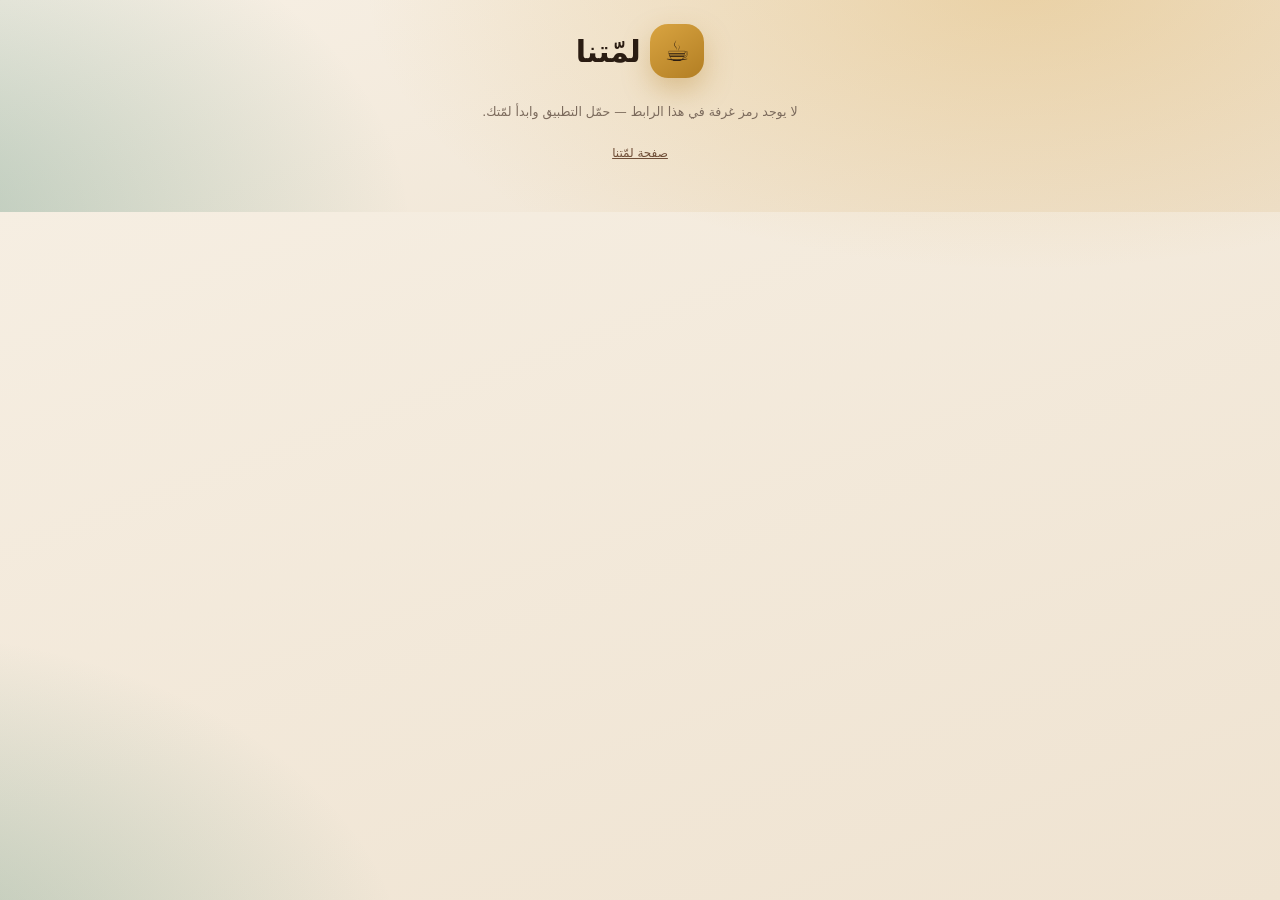
<file: landing/r/index.html>
<!DOCTYPE html>
<html lang="ar" dir="rtl">
<head>
  <meta charset="utf-8" />
  <meta name="viewport" content="width=device-width, initial-scale=1, viewport-fit=cover" />
  <title>دعوة للعب في لمّتنا ☕</title>
  <meta name="description" content="انضم إلى غرفة أصدقائك في لمّتنا — ألعاب جماعية نصية بالوقت الحقيقي." />
  <meta name="theme-color" content="#6F4E37" />

  <!-- معاينة الرابط داخل واتساب وتيليجرام -->
  <meta property="og:type" content="website" />
  <meta property="og:title" content="لمّتنا ☕ دعوة للعب" />
  <meta property="og:description" content="أصدقاؤك ينتظرونك في الغرفة — اضغط الرابط لتدخل مباشرة." />
  <meta property="og:site_name" content="لمّتنا" />
  <meta name="twitter:card" content="summary" />

  <link rel="stylesheet" href="../styles.css" />
</head>
<body>
  <main class="wrap">
    <div class="brand">
      <div class="logo">☕</div>
      <h1>لمّتنا</h1>
    </div>

    <section class="card" id="invite-card">
      <h2>أصدقاؤك ينتظرونك 🎲</h2>
      <p>اضغط الزرّ لتفتح التطبيق وتدخل الغرفة مباشرة.</p>

      <div class="code" id="code">······</div>

      <button class="btn btn-primary" id="open">فتح الغرفة في التطبيق</button>
      <a class="btn btn-gold" id="download" href="#">تحميل التطبيق (أندرويد)</a>
      <button class="btn btn-ghost" id="copy">نسخ الرمز</button>

      <ol class="steps">
        <li>١. ثبّت التطبيق إن لم يكن عندك.</li>
        <li>٢. ارجع واضغط «فتح الغرفة في التطبيق».</li>
        <li>٣. أو افتح التطبيق ← انضمام بكود ← اكتب الرمز أعلاه.</li>
      </ol>
    </section>

    <p class="note" id="note">
      نصّي بالكامل — بلا كاميرا ولا ميكروفون. مجاني تمامًا.
    </p>

    <p class="foot">
      <a href="../">صفحة لمّتنا</a>
    </p>
  </main>

  <script src="../config.js"></script>
  <script src="../app.js"></script>
</body>
</html>
</file>
<file: admin/styles.css>
/* ============ لمّتنا — لوحة التحكم ============ */
:root {
  --coffee: #6f4e37;
  --green: #1f6f5b;
  --gold: #d9a441;
  --bg: #f7f0e5;
  --surface: #ffffff;
  --text: #2b2019;
  --muted: #7a6a5d;
  --line: #e7dcc9;
  --danger: #b3261e;
  --warn: #9a6700;
  --radius: 16px;
  --shadow: 0 2px 10px rgba(80, 55, 30, .08);
}

@media (prefers-color-scheme: dark) {
  :root {
    --bg: #16120e;
    --surface: #211b15;
    --text: #f2e9dd;
    --muted: #a8988a;
    --line: #35291f;
    --shadow: none;
  }
}

* { box-sizing: border-box; }

body {
  margin: 0;
  font-family: 'Cairo', system-ui, -apple-system, 'Segoe UI', sans-serif;
  background: var(--bg);
  color: var(--text);
  font-size: 15px;
  line-height: 1.6;
}

.hidden { display: none !important; }
.muted { color: var(--muted); }
.tiny { font-size: 12px; }
code, .code { font-family: ui-monospace, monospace; direction: ltr; unicode-bidi: embed; }

/* ---- الدخول ---- */
.center-screen {
  min-height: 100dvh;
  display: grid;
  place-items: center;
  padding: 24px;
}
.login-card { width: min(420px, 100%); }
.brand { text-align: center; margin-bottom: 20px; }
.brand h1 { margin: 6px 0 0; font-size: 28px; }
.brand p { margin: 2px 0 0; }
.brand-mark { font-size: 40px; }
.brand-mark.small { font-size: 22px; }

.card {
  background: var(--surface);
  border: 1px solid var(--line);
  border-radius: var(--radius);
  box-shadow: var(--shadow);
  padding: 22px;
}

.field { display: block; margin-bottom: 14px; }
.field span { display: block; font-size: 13px; margin-bottom: 6px; color: var(--muted); }
.field input {
  width: 100%;
  padding: 11px 13px;
  border: 1px solid var(--line);
  border-radius: 12px;
  background: var(--bg);
  color: var(--text);
  font-family: inherit;
  font-size: 15px;
}
.field input:focus { outline: 2px solid var(--green); outline-offset: 1px; }

.btn {
  font-family: inherit;
  font-size: 14px;
  font-weight: 600;
  padding: 10px 16px;
  border-radius: 12px;
  border: 1px solid transparent;
  cursor: pointer;
  background: var(--line);
  color: var(--text);
  transition: filter .15s ease, opacity .15s ease;
}
.btn:hover:not(:disabled) { filter: brightness(.95); }
.btn:disabled { opacity: .55; cursor: not-allowed; }
.btn.primary { background: var(--green); color: #fff; width: 100%; padding: 12px; }
.btn.ghost { background: transparent; border-color: var(--line); }
.btn.warn { background: transparent; border-color: var(--warn); color: var(--warn); }
.btn.danger { background: transparent; border-color: var(--danger); color: var(--danger); }
.btn.small { padding: 6px 12px; font-size: 13px; }

.error { color: var(--danger); font-size: 13px; margin: 10px 0 0; }
.banner { border-radius: 12px; padding: 12px; font-size: 13px; margin-bottom: 14px; }
.banner.warn { background: #fff4d6; color: #6b4e00; border: 1px solid #f0d99a; }

/* ---- الهيكل ---- */
.topbar {
  position: sticky; top: 0; z-index: 10;
  display: flex; align-items: center; justify-content: space-between;
  gap: 12px; padding: 12px 18px;
  background: var(--surface);
  border-bottom: 1px solid var(--line);
}
.topbar-start, .topbar-end { display: flex; align-items: center; gap: 10px; }

.tabs {
  display: flex; gap: 6px; padding: 10px 14px;
  overflow-x: auto; background: var(--surface);
  border-bottom: 1px solid var(--line);
}
.tab {
  font-family: inherit; font-size: 14px; white-space: nowrap;
  padding: 8px 14px; border-radius: 999px;
  border: 1px solid var(--line); background: transparent; color: var(--muted);
  cursor: pointer;
}
.tab.active { background: var(--coffee); border-color: var(--coffee); color: #fff; }

.content { padding: 18px; max-width: 1100px; margin: 0 auto; }
.panel { display: none; }
.panel.active { display: block; }

/* ---- الإحصاءات ---- */
.stat-grid {
  display: grid;
  grid-template-columns: repeat(auto-fill, minmax(150px, 1fr));
  gap: 12px; margin-bottom: 18px;
}
.stat {
  background: var(--surface); border: 1px solid var(--line);
  border-radius: var(--radius); padding: 16px;
  display: flex; flex-direction: column; gap: 2px;
}
.stat.alert { border-color: var(--danger); }
.stat-value { font-size: 26px; font-weight: 700; }
.stat-label { font-size: 13px; color: var(--muted); }

.quota-list { display: grid; gap: 14px; margin-top: 10px; }
.quota-label { font-size: 13px; margin-bottom: 6px; }
.bar { height: 8px; background: var(--line); border-radius: 999px; overflow: hidden; }
.bar-fill { height: 100%; background: var(--green); border-radius: 999px; }
.bar-fill.hot { background: var(--danger); }

/* ---- القوائم ---- */
.toolbar { display: flex; gap: 10px; flex-wrap: wrap; margin-bottom: 14px; align-items: center; }
.search, .toolbar select {
  font-family: inherit; font-size: 14px; padding: 9px 12px;
  border: 1px solid var(--line); border-radius: 12px;
  background: var(--surface); color: var(--text); min-width: 200px;
}
.check { display: flex; align-items: center; gap: 6px; font-size: 14px; color: var(--muted); }

.list { display: grid; gap: 10px; }
.item {
  background: var(--surface); border: 1px solid var(--line);
  border-radius: var(--radius); padding: 14px;
}
.item.compact { padding: 10px 14px; }
.item-head { display: flex; flex-wrap: wrap; align-items: center; gap: 8px; }
.item-body { margin-top: 6px; font-size: 14px; }
.item-actions { display: flex; flex-wrap: wrap; gap: 8px; margin-top: 12px; }

.chip {
  font-size: 12px; padding: 2px 9px; border-radius: 999px;
  background: var(--line); color: var(--muted);
}
.chip.role { background: var(--gold); color: #3a2a00; }

.badge {
  font-size: 12px; padding: 2px 9px; border-radius: 999px;
  background: var(--line); color: var(--muted);
}
.badge.open, .badge.waiting { background: #ffe9c7; color: #6b4e00; }
.badge.reviewing, .badge.playing, .badge.starting { background: #d6ecff; color: #0b4a75; }
.badge.resolved, .badge.finished { background: #d9f2e4; color: #14593f; }
.badge.rejected, .badge.cancelled { background: #f7dcda; color: #7a1c15; }

/* ---- التنبيه ---- */
.toast {
  position: fixed; inset-inline: 0; bottom: 20px; margin: 0 auto;
  width: max-content; max-width: 90vw;
  padding: 11px 18px; border-radius: 999px;
  background: var(--coffee); color: #fff; font-size: 14px;
  box-shadow: 0 6px 20px rgba(0, 0, 0, .2); z-index: 50;
}
.toast.err { background: var(--danger); }

@media (max-width: 600px) {
  .topbar-end .btn { padding: 8px 10px; }
  .content { padding: 12px; }
}
</file>
<file: landing/styles.css>
/* لمّتنا — صفحة الدعوة (نفس هوية التطبيق: بُنّ وذهب وأخضر) */
:root {
  --coffee: #6f4e37;
  --espresso: #2a1c12;
  --green: #1f6f5b;
  --gold: #d9a441;
  --cream: #f7f0e5;
  --ink: #2a1c12;
  --muted: #7b6a5c;
}

* { box-sizing: border-box; }

html, body {
  margin: 0;
  padding: 0;
  min-height: 100%;
  font-family: "Segoe UI", Tahoma, system-ui, -apple-system, sans-serif;
  color: var(--ink);
  background:
    radial-gradient(1100px 600px at 80% -10%, rgba(217, 164, 65, 0.35), transparent 60%),
    radial-gradient(900px 600px at -10% 110%, rgba(31, 111, 91, 0.30), transparent 60%),
    linear-gradient(160deg, #f7f0e5 0%, #efe3d1 100%);
}

body {
  display: flex;
  align-items: center;
  justify-content: center;
  padding: 24px 18px 40px;
}

.wrap { width: 100%; max-width: 440px; text-align: center; }

.brand {
  display: flex;
  align-items: center;
  justify-content: center;
  gap: 10px;
  margin-bottom: 22px;
}

.logo {
  width: 54px;
  height: 54px;
  border-radius: 18px;
  background: linear-gradient(145deg, var(--gold), #b27e23);
  display: grid;
  place-items: center;
  font-size: 28px;
  box-shadow: 0 12px 28px rgba(178, 126, 35, 0.35);
}

.brand h1 {
  margin: 0;
  font-size: 30px;
  font-weight: 900;
  letter-spacing: -0.5px;
  color: var(--espresso);
}

.card {
  background: rgba(255, 255, 255, 0.72);
  backdrop-filter: blur(14px);
  -webkit-backdrop-filter: blur(14px);
  border: 1px solid rgba(111, 78, 55, 0.14);
  border-radius: 26px;
  padding: 26px 22px;
  box-shadow: 0 24px 60px rgba(42, 28, 18, 0.14);
}

.card h2 {
  margin: 0 0 6px;
  font-size: 20px;
  font-weight: 900;
  color: var(--espresso);
}

.card p { margin: 0; font-size: 14px; line-height: 1.8; color: var(--muted); }

.code {
  margin: 20px 0 6px;
  padding: 18px 12px;
  border-radius: 20px;
  background: linear-gradient(145deg, var(--gold), #c9922f);
  color: var(--espresso);
  font-size: 40px;
  font-weight: 900;
  letter-spacing: 12px;
  direction: ltr;
  box-shadow: 0 16px 34px rgba(201, 146, 47, 0.38);
}

.btn {
  display: block;
  width: 100%;
  margin-top: 12px;
  padding: 16px 18px;
  border: 0;
  border-radius: 18px;
  font-size: 16px;
  font-weight: 800;
  font-family: inherit;
  cursor: pointer;
  text-decoration: none;
  transition: transform 0.15s ease, box-shadow 0.15s ease;
}

.btn:active { transform: scale(0.98); }

.btn-primary {
  background: linear-gradient(145deg, var(--green), #17584a);
  color: #fff;
  box-shadow: 0 14px 30px rgba(23, 88, 74, 0.35);
}

.btn-gold {
  background: linear-gradient(145deg, var(--gold), #b27e23);
  color: var(--espresso);
  box-shadow: 0 14px 30px rgba(178, 126, 35, 0.3);
}

.btn-ghost {
  background: transparent;
  color: var(--coffee);
  border: 1.5px solid rgba(111, 78, 55, 0.28);
}

.note { margin-top: 18px; font-size: 12.5px; line-height: 1.9; color: var(--muted); }

.steps {
  margin: 18px 0 0;
  padding: 0;
  list-style: none;
  text-align: start;
  font-size: 13px;
  color: var(--muted);
  line-height: 2;
}

.steps li { padding-inline-start: 4px; }

.foot { margin-top: 22px; font-size: 12px; color: var(--muted); }
.foot a { color: var(--coffee); }

.hidden { display: none !important; }

@media (prefers-color-scheme: dark) {
  html, body {
    color: #f6efe6;
    background:
      radial-gradient(1100px 600px at 80% -10%, rgba(217, 164, 65, 0.22), transparent 60%),
      radial-gradient(900px 600px at -10% 110%, rgba(31, 111, 91, 0.22), transparent 60%),
      linear-gradient(160deg, #171210 0%, #0f0c0b 100%);
  }
  .brand h1 { color: #f6efe6; }
  .card {
    background: rgba(32, 24, 20, 0.72);
    border-color: rgba(255, 255, 255, 0.10);
  }
  .card h2 { color: #f6efe6; }
  .card p, .note, .steps, .foot { color: #bda895; }
  .btn-ghost { color: #e8d9c7; border-color: rgba(255, 255, 255, 0.22); }
}
</file>
<file: اختبارات-لغتي-للطباعة/styles.css>
@font-face {
  font-family: "ExamArabic";
  src: local("Arial"), local("Tahoma");
}

:root {
  --ink: #111;
  --line: #333;
  --soft: #ececec;
  --page-w: 210mm;
  --page-h: 297mm;
}

* { box-sizing: border-box; }
html { direction: rtl; }
body {
  margin: 0;
  color: var(--ink);
  background: #d7d7d7;
  font-family: "ExamArabic", Tahoma, Arial, sans-serif;
  line-height: 1.35;
}
.screen-note {
  position: sticky;
  z-index: 10;
  top: 0;
  display: flex;
  justify-content: center;
  align-items: center;
  gap: 20px;
  min-height: 54px;
  padding: 8px 20px;
  color: #fff;
  background: #222;
  box-shadow: 0 3px 12px #0004;
}
.screen-note b { font-size: 18px; }
.screen-note span { color: #ddd; font-size: 13px; }
.exams { padding: 14mm 0; }
.exam-page {
  width: var(--page-w);
  height: var(--page-h);
  margin: 0 auto 12mm;
  padding: 6mm;
  overflow: hidden;
  background: #fff;
  box-shadow: 0 2mm 7mm #0005;
  page-break-after: always;
  break-after: page;
}
.paper-frame {
  height: 285mm;
  display: grid;
  grid-template-rows: 43mm 1fr 8mm;
  overflow: hidden;
  border: .45mm solid var(--line);
}

/* رأس الورقة الرسمي */
.exam-header {
  position: relative;
  display: grid;
  grid-template-columns: 1fr 31mm 1fr;
  grid-template-rows: 25mm 11mm 7mm;
  border-bottom: .35mm solid var(--line);
  text-align: center;
}
.school-fields,
.ministry {
  display: flex;
  flex-direction: column;
  justify-content: center;
  gap: 1mm;
  padding: 2mm 4mm;
  font-size: 10.5px;
}
.school-fields { grid-column: 1; grid-row: 1; text-align: right; }
.ministry { grid-column: 3; grid-row: 1; text-align: center; }
.school-fields b,.ministry b { font-size: 11px; }
.exam-logo {
  grid-column: 2;
  grid-row: 1;
  align-self: center;
  justify-self: center;
  width: 22mm;
  height: 22mm;
  display: flex;
  flex-direction: column;
  align-items: center;
  justify-content: center;
  border: .6mm double #111;
  border-radius: 50%;
  line-height: 1.05;
}
.exam-logo span { font-size: 16px; font-weight: 800; }
.exam-logo small { font-size: 9px; }
.exam-caption {
  grid-column: 1 / 4;
  grid-row: 2;
  display: flex;
  flex-direction: column;
  align-items: center;
  justify-content: center;
  border-top: .25mm solid #555;
  border-bottom: .25mm solid #555;
  background: #f3f3f3;
  line-height: 1.3;
}
.exam-caption b { font-size: 13px; }
.exam-caption span { font-size: 10px; }
.date-row {
  grid-column: 1 / 4;
  grid-row: 3;
  display: flex;
  align-items: center;
  justify-content: space-between;
  padding: 0 5mm;
  font-size: 9px;
}

.page-body { min-height: 0; }
.page-one {
  display: grid;
  grid-template-rows: 130mm 104mm;
}
.page-two {
  display: grid;
  grid-template-rows: 72mm 57mm 79mm 26mm;
}
.question-block {
  min-height: 0;
  display: grid;
  grid-template-columns: 10mm minmax(0, 1fr) 12mm;
  direction: ltr;
  border-bottom: .3mm solid var(--line);
}
.question-content {
  direction: rtl;
  min-width: 0;
  overflow: hidden;
  padding: 2.4mm 4mm 1.5mm;
}
.question-rail {
  direction: rtl;
  display: flex;
  flex-direction: column;
  align-items: center;
  justify-content: center;
  gap: 5mm;
  border-right: .3mm solid var(--line);
  background: #f1f1f1;
  writing-mode: vertical-rl;
  transform: rotate(180deg);
  font-size: 10px;
}
.question-rail span { font-size: 8px; font-weight: 400; }
.mark-rail {
  direction: rtl;
  display: grid;
  grid-template-rows: 1fr 1fr 1fr;
  border-left: .3mm solid var(--line);
  text-align: center;
  font-size: 7px;
}
.mark-rail > * {
  display: grid;
  place-items: center;
  min-height: 0;
  padding: 1mm 0;
  border-bottom: .2mm solid #777;
}
.mark-rail > *:last-child { border-bottom: 0; }
.mark-rail b { font-size: 10px; }
.mark-rail i { font-style: normal; writing-mode: vertical-rl; }
h2 {
  display: flex;
  align-items: baseline;
  gap: 1.5mm;
  margin: 0 0 1.5mm;
  font-size: 11px;
  line-height: 1.35;
}
h2 > span {
  flex: 0 0 5.5mm;
  height: 5.5mm;
  display: inline-grid;
  place-items: center;
  border: .25mm solid #222;
  border-radius: 50%;
  font-size: 9px;
}
ol { margin: 0; padding: 0 6mm 0 0; }
li { padding-right: 1mm; }
.statement-list {
  display: grid;
  gap: .4mm;
  margin-bottom: 2.2mm;
  font-size: 10.5px;
  line-height: 1.55;
}
.statement-list li { position: relative; padding-right: 12mm; }
.answer-bracket {
  position: absolute;
  right: -5mm;
  min-width: 15mm;
  letter-spacing: 1px;
}
.word-bank {
  margin: 0 6mm 1.3mm;
  padding: 1mm 2mm;
  border: .25mm solid #555;
  border-radius: 1.5mm;
  background: #f7f7f7;
  font-size: 9.2px;
  text-align: center;
}
.alpha-list,
.fill-list {
  display: grid;
  gap: .7mm;
  font-size: 10.3px;
  line-height: 1.5;
}
.poem-lines {
  width: 94%;
  display: grid;
  grid-template-columns: 1fr 1fr;
  gap: 1.5mm 5mm;
  margin: 1mm auto 2.5mm;
  font-size: 10.2px;
  font-weight: 600;
  text-align: center;
}
.poem-lines > div {
  min-height: 7mm;
  display: grid;
  place-items: center;
  border-bottom: .2mm dotted #555;
}
.copy-source {
  width: 82%;
  margin: 1.5mm auto;
  padding: 1mm;
  border: .25mm solid #555;
  background: #f5f5f5;
  font-size: 11px;
  font-weight: 700;
  text-align: center;
}
.handwriting-lines,
.dictation-lines {
  width: 94%;
  display: grid;
  gap: 5mm;
  margin: 3mm auto 0;
}
.handwriting-lines i,
.dictation-lines i {
  display: block;
  height: 5mm;
  border-bottom: .25mm dotted #555;
}
.fill-list { grid-template-columns: 1fr 1fr; gap: .5mm 8mm; margin-bottom: 1.7mm; }
.fill-list li:last-child { grid-column: 1 / 3; }
.arrange-words {
  display: inline-block;
  min-width: 65%;
  margin-right: 7mm;
  padding: .7mm 3mm;
  border: .25mm solid #555;
  background: #f5f5f5;
  font-size: 10px;
  text-align: center;
}
.long-answer {
  display: inline-block;
  width: 28%;
  height: 6mm;
  margin-right: 3mm;
  vertical-align: bottom;
  border-bottom: .25mm dotted #333;
}
.split-skills {
  display: grid;
  grid-template-columns: 1fr 1fr;
  gap: 5mm;
}
.split-skills > div + div { padding-right: 4mm; border-right: .25mm solid #777; }
.analysis-row {
  display: flex;
  align-items: center;
  gap: 4mm;
  margin: 2.2mm 5mm;
  font-size: 10px;
}
.analysis-row > b { min-width: 17mm; text-align: center; }
.analysis-row > span { direction: rtl; display: flex; }
.analysis-row i {
  width: 8mm;
  height: 7mm;
  display: inline-block;
  border: .25mm solid #333;
  border-left: 0;
}
.analysis-row i:last-child { border-left: .25mm solid #333; }
.madd-row {
  display: grid;
  grid-template-columns: 9mm repeat(3, 1fr);
  align-items: center;
  margin: 1.2mm 4mm;
  text-align: center;
  font-size: 10px;
}
.madd-row b { font-size: 13px; }
.madd-row span { margin: 0 .6mm; padding: 1mm; border: .25mm solid #444; }
.comprehension-list {
  display: grid;
  gap: 1.8mm;
  font-size: 10.4px;
}
.comprehension-list li { display: grid; grid-template-columns: auto 1fr; gap: 3mm; }
.comprehension-list i { display: block; min-width: 20mm; border-bottom: .25mm dotted #444; }
.q-five .dictation-lines { grid-template-columns: 1fr 1fr; gap: 5mm; margin-top: 0; }
.score-area { padding: 1.5mm 12mm 1mm 10mm; }
.score-table { width: 100%; border-collapse: collapse; font-size: 8.5px; text-align: center; }
.score-table caption { margin-bottom: .7mm; font-size: 9px; font-weight: 700; }
.score-table th,.score-table td { height: 4.5mm; border: .25mm solid #333; }
.score-table th { background: #eee; }
.signatures { display: flex; justify-content: space-between; margin-top: 1mm; font-size: 7px; }
.page-footer {
  display: flex;
  align-items: center;
  justify-content: space-between;
  padding: 0 5mm;
  font-size: 8px;
}
.page-footer b { font-size: 8.5px; }

@page { size: A4 portrait; margin: 0; }
@media print {
  html,body { width: 210mm; margin: 0 !important; background: #fff; }
  .screen-note { display: none !important; }
  .exams { padding: 0; }
  .exam-page {
    margin: 0;
    box-shadow: none;
    print-color-adjust: exact;
    -webkit-print-color-adjust: exact;
  }
  .exam-page:last-child { page-break-after: auto; break-after: auto; }
}

@media screen and (max-width: 850px) {
  .screen-note { position: static; flex-direction: column; gap: 2px; text-align: center; }
  .exams { width: 210mm; transform-origin: top right; }
}
</file>
